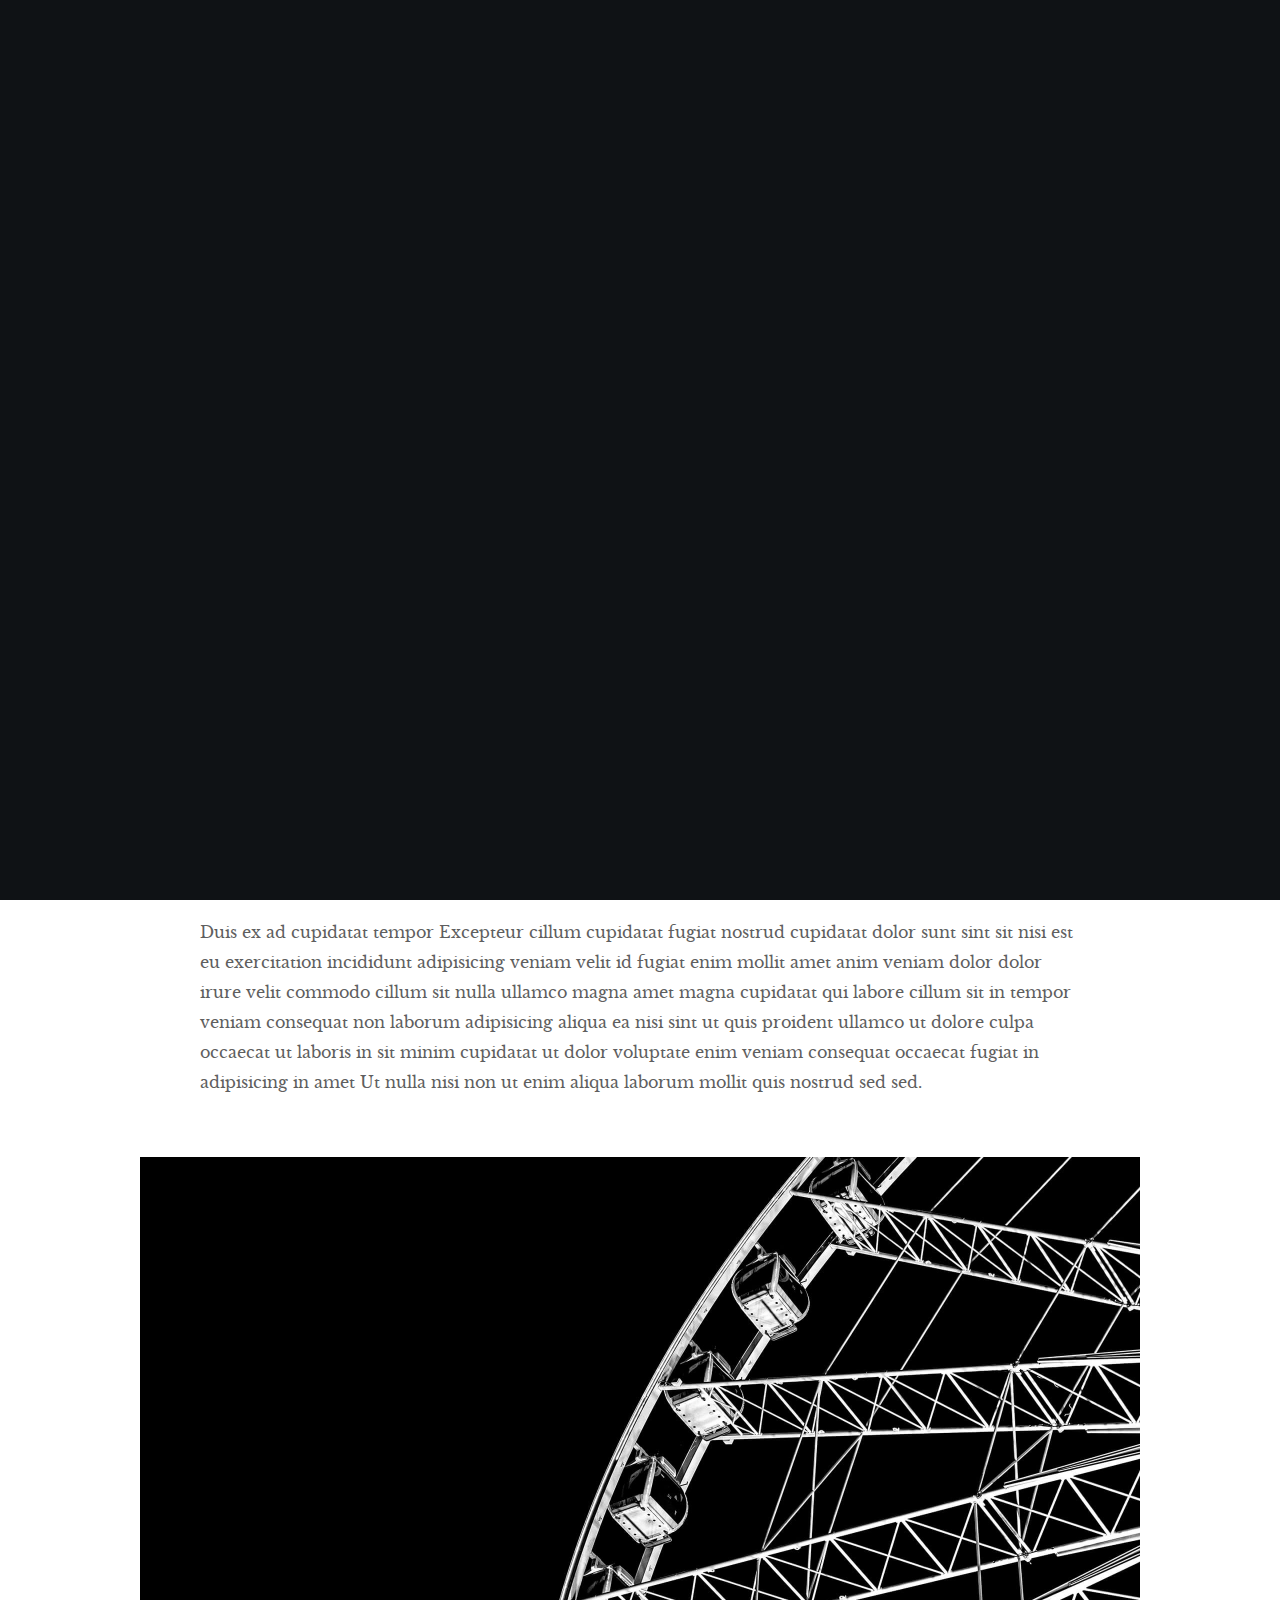
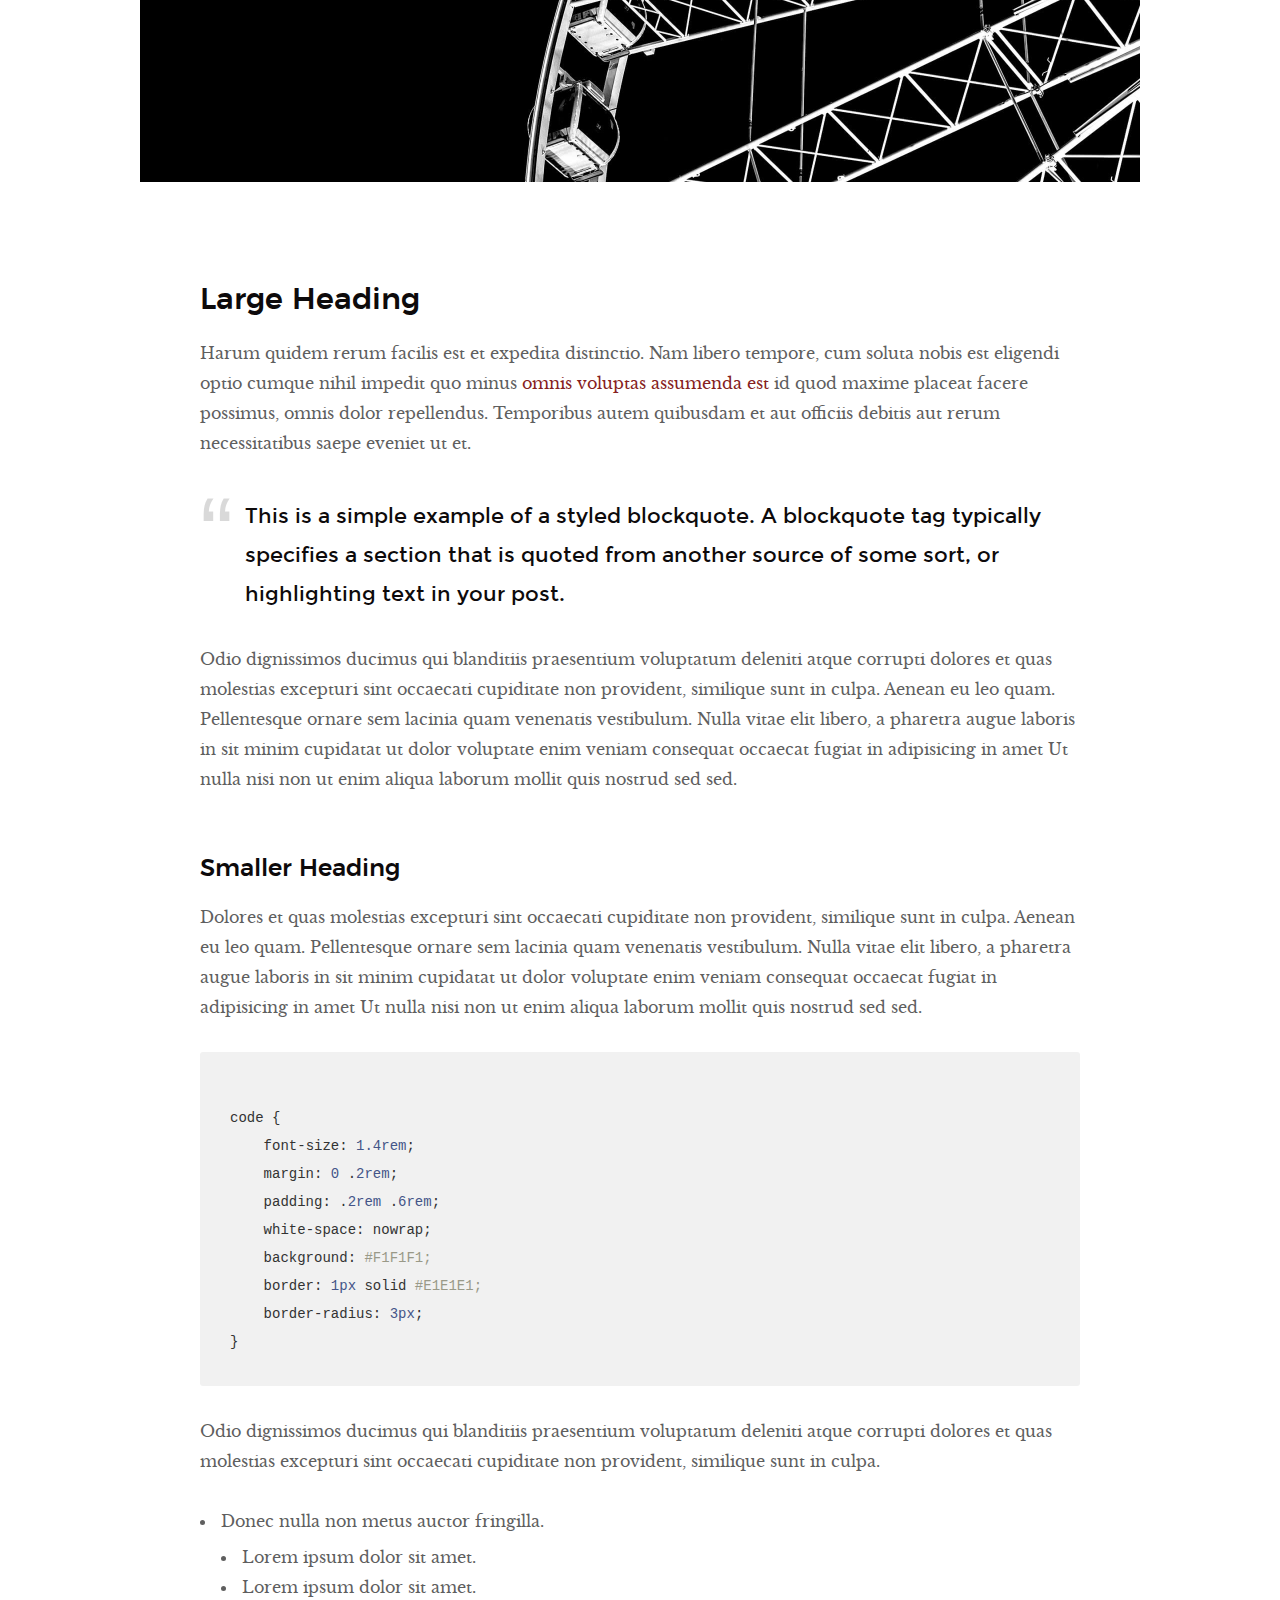
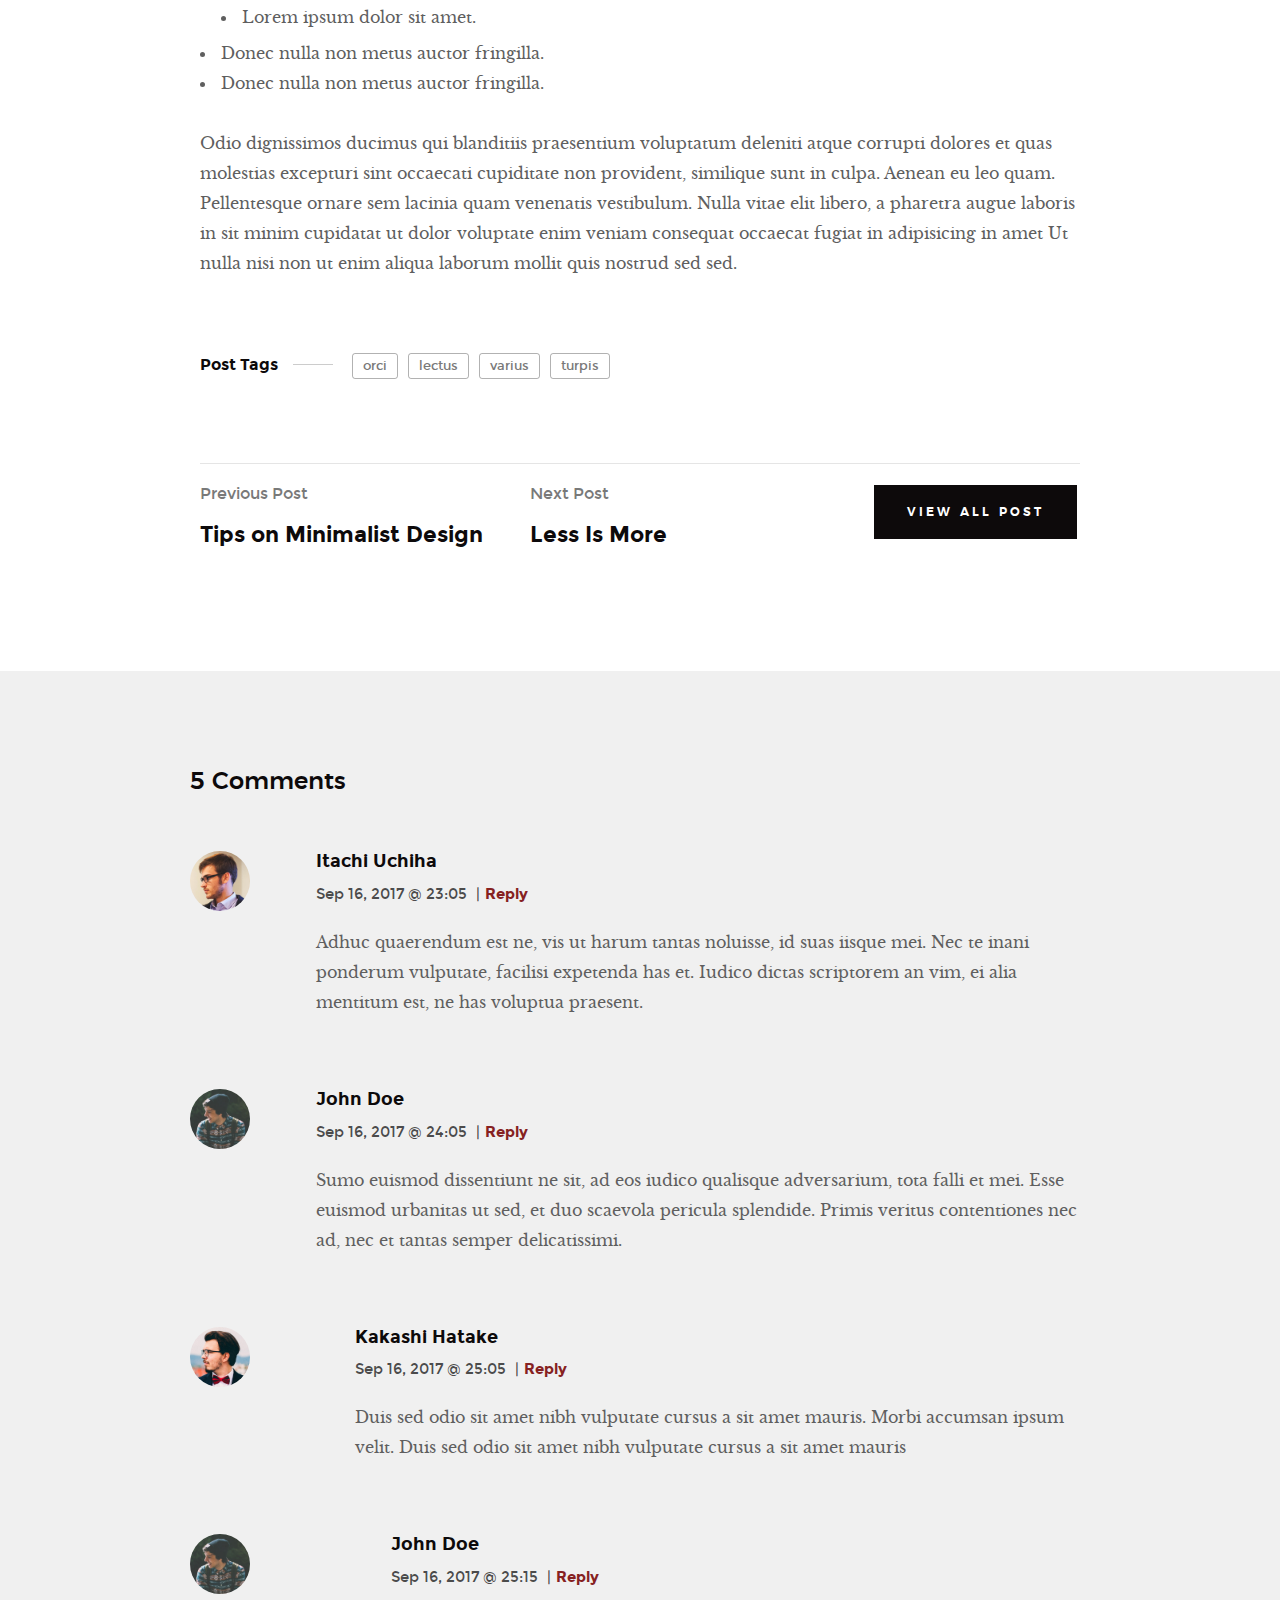
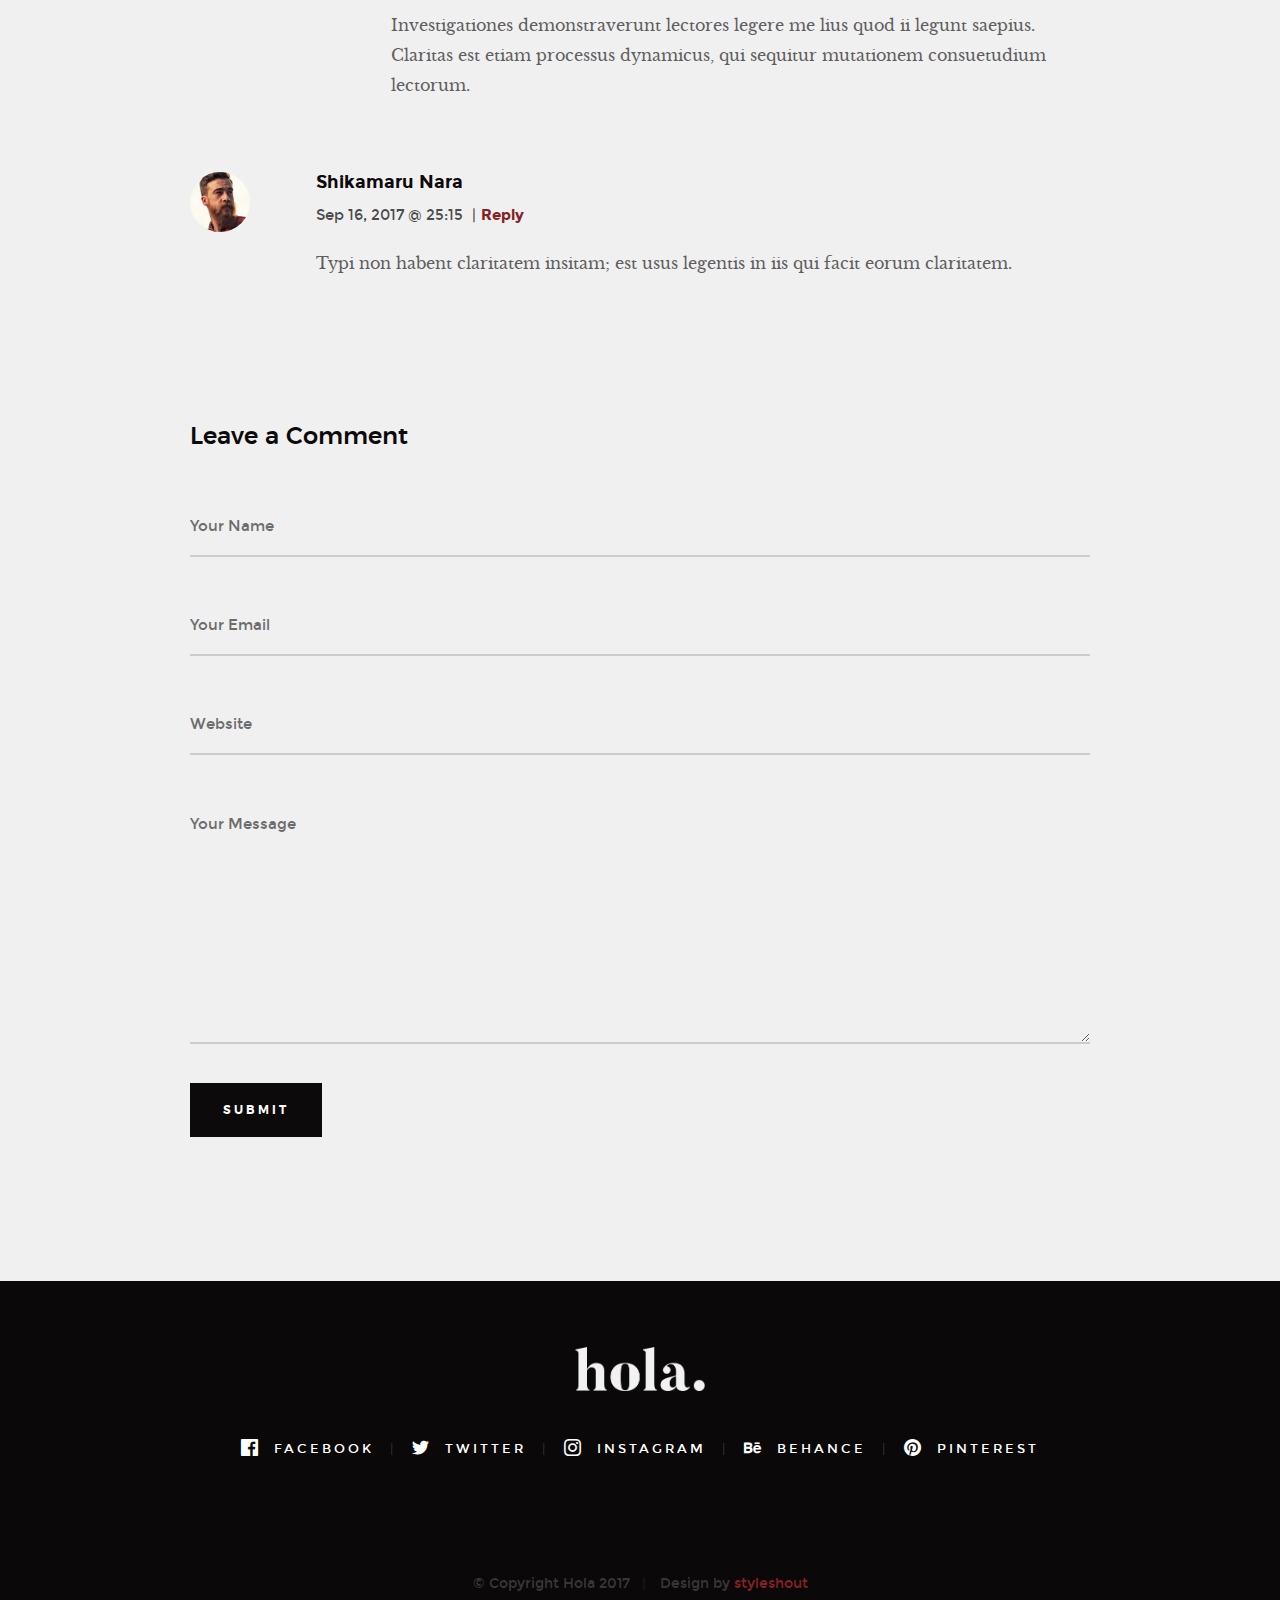
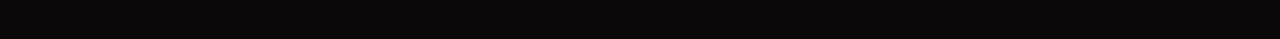
<file: blog-single.html>
<!DOCTYPE html>
<!--[if lt IE 9 ]><html class="no-js oldie" lang="en"> <![endif]-->
<!--[if IE 9 ]><html class="no-js oldie ie9" lang="en"> <![endif]-->
<!--[if (gte IE 9)|!(IE)]><!-->
<html class="no-js" lang="en">
<!--<![endif]-->

<!--BLOG page has to be created according to number of blogs i am going to display-->

<head>

    <!--- basic page needs
    ================================================== -->
    <meta charset="utf-8">
    <title>Blog Single - Hola</title>
    <meta name="description" content="">
    <meta name="author" content="">

    <!-- mobile specific metas
    ================================================== -->
    <meta name="viewport" content="width=device-width, initial-scale=1">

    <!-- CSS
    ================================================== -->
    <link rel="stylesheet" href="css/base.css">
    <link rel="stylesheet" href="css/vendor.css">
    <link rel="stylesheet" href="css/main.css">

    <!-- script
    ================================================== -->
    <script src="js/modernizr.js"></script>
    <script src="js/pace.min.js"></script>

    <!-- favicons
    ================================================== -->
    <link rel="shortcut icon" href="favicon.ico" type="image/x-icon">
    <link rel="icon" href="favicon.ico" type="image/x-icon">

</head>


<body id="top">

    <!-- header
    ================================================== -->
    <header class="s-header">
            
        <div class="header-logo">
            <a class="site-logo" href="index.html"><img src="images/logo.png" alt="Homepage"></a>
        </div>

        <nav class="header-nav-wrap">
            <ul class="header-nav">
                <li><a href="index.html#home" title="home">Home</a></li>
                <li><a href="index.html#about" title="about">About</a></li>
                <li><a href="index.html#works" title="works">Works</a></li>
                <li class="current"><a href="blog.html" title="blog">Blog</a></li>
                <li><a href="index.html#contact" title="contact">Contact</a></li>	
            </ul>
        </nav>

        <a class="header-menu-toggle" href="#0"><span>Menu</span></a>

    </header> <!-- end s-header -->


    <article class="blog-single">

        <!-- page header/blog hero
        ================================================== -->
        <div class="page-header page-header--single page-hero" style="background-image:url(images/blog/blog-bg-02.jpg)">
        
            <div class="row page-header__content narrow">
                <article class="col-full">
                    <div class="page-header__info">
                        <div class="page-header__cat">
                            <a href="#0">Branding</a><a href="#0">Design</a>
                        </div>
                    </div>
                    <h1 class="page-header__title">
                        <a href="#0" title="">
                            Using Patterns in your Branding.
                        </a>
                    </h1>
                    <ul class="page-header__meta">
                        <li class="date">September 16, 2017</li>
                        <li class="author">
                            By
                            <span>Jonathan Doe</span>
                        </li>
                    </ul>
                    
                </article>
            </div>
    
        </div> <!-- end page-header -->

        <div class="row blog-content">
            <div class="col-full blog-content__main">

                <p class="lead">Duis ex ad cupidatat tempor Excepteur cillum cupidatat fugiat nostrud cupidatat dolor sunt sint sit nisi est eu exercitation incididunt adipisicing veniam velit id fugiat enim mollit amet anim veniam dolor dolor irure velit commodo cillum sit nulla ullamco magna amet magna cupidatat qui labore cillum sit in tempor veniam consequat non laborum adipisicing aliqua ea nisi sint.</p>
                
                <p>Duis ex ad cupidatat tempor Excepteur cillum cupidatat fugiat nostrud cupidatat dolor sunt sint sit nisi est eu exercitation incididunt adipisicing veniam velit id fugiat enim mollit amet anim veniam dolor dolor irure velit commodo cillum sit nulla ullamco magna amet magna cupidatat qui labore cillum sit in tempor veniam consequat non laborum adipisicing aliqua ea nisi sint ut quis proident ullamco ut dolore culpa occaecat ut laboris in sit minim cupidatat ut dolor voluptate enim veniam consequat occaecat fugiat in adipisicing in amet Ut nulla nisi non ut enim aliqua laborum mollit quis nostrud sed sed.
                </p>

                <p>
                <img src="images/wheel-1000.jpg" 
                     srcset="images/wheel-2000.jpg 2000w, 
                        images/wheel-1000.jpg 1000w, 
                        images/wheel-500.jpg 500w" 
                     sizes="(max-width: 2000px) 100vw, 2000px" alt="">
                </p>

                <h2>Large Heading</h2>

                <p>Harum quidem rerum facilis est et expedita distinctio. Nam libero tempore, cum soluta nobis est eligendi optio cumque nihil impedit quo minus <a href="http://#">omnis voluptas assumenda est</a> id quod maxime placeat facere possimus, omnis dolor repellendus. Temporibus autem quibusdam et aut officiis debitis aut rerum necessitatibus saepe eveniet ut et.</p>

                <blockquote><p>This is a simple example of a styled blockquote. A blockquote tag typically specifies a section that is quoted from another source of some sort, or highlighting text in your post.</p></blockquote>

                <p>Odio dignissimos ducimus qui blanditiis praesentium voluptatum deleniti atque corrupti dolores et quas molestias excepturi sint occaecati cupiditate non provident, similique sunt in culpa. Aenean eu leo quam. Pellentesque ornare sem lacinia quam venenatis vestibulum. Nulla vitae elit libero, a pharetra augue laboris in sit minim cupidatat ut dolor voluptate enim veniam consequat occaecat fugiat in adipisicing in amet Ut nulla nisi non ut enim aliqua laborum mollit quis nostrud sed sed.</p>

                <h3>Smaller Heading</h3>

                <p>Dolores et quas molestias excepturi sint occaecati cupiditate non provident, similique sunt in culpa. Aenean eu leo quam. Pellentesque ornare sem lacinia quam venenatis vestibulum. Nulla vitae elit libero, a pharetra augue laboris in sit minim cupidatat ut dolor voluptate enim veniam consequat occaecat fugiat in adipisicing in amet Ut nulla nisi non ut enim aliqua laborum mollit quis nostrud sed sed.

<pre><code>
code {
    font-size: 1.4rem;
    margin: 0 .2rem;
    padding: .2rem .6rem;
    white-space: nowrap;
    background: #F1F1F1;
    border: 1px solid #E1E1E1;	
    border-radius: 3px;
}
</code></pre>

                <p>Odio dignissimos ducimus qui blanditiis praesentium voluptatum deleniti atque corrupti dolores et quas molestias excepturi sint occaecati cupiditate non provident, similique sunt in culpa.</p>

                <ul>
                    <li>Donec nulla non metus auctor fringilla.
                        <ul>
                            <li>Lorem ipsum dolor sit amet.</li>
                            <li>Lorem ipsum dolor sit amet.</li>
                            <li>Lorem ipsum dolor sit amet.</li>
                        </ul>
                    </li>
                    <li>Donec nulla non metus auctor fringilla.</li>
                    <li>Donec nulla non metus auctor fringilla.</li>
                </ul>

                <p>Odio dignissimos ducimus qui blanditiis praesentium voluptatum deleniti atque corrupti dolores et quas molestias excepturi sint occaecati cupiditate non provident, similique sunt in culpa. Aenean eu leo quam. Pellentesque ornare sem lacinia quam venenatis vestibulum. Nulla vitae elit libero, a pharetra augue laboris in sit minim cupidatat ut dolor voluptate enim veniam consequat occaecat fugiat in adipisicing in amet Ut nulla nisi non ut enim aliqua laborum mollit quis nostrud sed sed.</p>

                <p class="blog-content__tags">
                    <span>Post Tags</span>

                    <span class="blog-content__tag-list">
                        <a href="#0">orci</a>
                        <a href="#0">lectus</a>
                        <a href="#0">varius</a>
                        <a href="#0">turpis</a>
                    </span>

                </p>

                <div class="blog-content__pagenav">
                    <div class="blog-content__nav">
                        <div class="blog-content__prev">
                            <a href="#0" rel="prev">
                                <span>Previous Post</span>
                                Tips on Minimalist Design 
                            </a>
                        </div>
                        <div class="blog-content__next">
                            <a href="#0" rel="next">
                                <span>Next Post</span>
                                Less Is More 
                            </a>
                        </div>
                    </div>

                    <div class="blog-content__all">
                        <a href="blog.html" class="btn btn--primary">
                            View All Post
                        </a>
                    </div>
                </div>

            </div><!-- end blog-content__main -->
        </div> <!-- end blog-content -->

    </article>


    <!-- comments
    ================================================== -->
    <div class="comments-wrap">

        <div id="comments" class="row">
            <div class="col-full">

               <h3>5 Comments</h3>

               <!-- commentlist -->
               <ol class="commentlist">

                    <li class="depth-1 comment">

                        <div class="comment__avatar">
                            <img width="50" height="50" class="avatar" src="images/avatars/user-01.jpg" alt="">
                        </div>

                        <div class="comment__content">

                            <div class="comment__info">
                                <cite>Itachi Uchiha</cite>

                                <div class="comment__meta">
                                    <time class="comment__time">Sep 16, 2017 @ 23:05</time>
                                    <span class="sep">|</span><a class="reply" href="#">Reply</a>
                                </div>
                            </div>

                            <div class="comment__text">
                            <p>Adhuc quaerendum est ne, vis ut harum tantas noluisse, id suas iisque mei. Nec te inani ponderum vulputate,
                            facilisi expetenda has et. Iudico dictas scriptorem an vim, ei alia mentitum est, ne has voluptua praesent.</p>
                            </div>

                        </div>

                    </li>

                    <li class="thread-alt depth-1 comment">

                        <div class="comment__avatar">
                            <img width="50" height="50" class="avatar" src="images/avatars/user-04.jpg" alt="">
                        </div>

                        <div class="comment__content">

                            <div class="comment__info">
                            <cite>John Doe</cite>

                            <div class="comment__meta">
                                <time class="comment__time">Sep 16, 2017 @ 24:05</time>
                                <span class="sep">|</span><a class="reply" href="#">Reply</a>
                            </div>
                            </div>

                            <div class="comment__text">
                            <p>Sumo euismod dissentiunt ne sit, ad eos iudico qualisque adversarium, tota falli et mei. Esse euismod
                            urbanitas ut sed, et duo scaevola pericula splendide. Primis veritus contentiones nec ad, nec et
                            tantas semper delicatissimi.</p>
                            </div>

                        </div>

                        <ul class="children">

                            <li class="depth-2 comment">

                                <div class="comment__avatar">
                                    <img width="50" height="50" class="avatar" src="images/avatars/user-03.jpg" alt="">
                                </div>

                                <div class="comment__content">

                                    <div class="comment__info">
                                        <cite>Kakashi Hatake</cite>

                                        <div class="comment__meta">
                                            <time class="comment__time">Sep 16, 2017 @ 25:05</time>
                                            <span class="sep">|</span><a class="reply" href="#">Reply</a>
                                        </div>
                                    </div>

                                    <div class="comment__text">
                                        <p>Duis sed odio sit amet nibh vulputate
                                        cursus a sit amet mauris. Morbi accumsan ipsum velit. Duis sed odio sit amet nibh vulputate
                                        cursus a sit amet mauris</p>
                                    </div>

                                </div>

                                <ul class="children">

                                    <li class="depth-3 comment">

                                        <div class="comment__avatar">
                                            <img width="50" height="50" class="avatar" src="images/avatars/user-04.jpg" alt="">
                                        </div>

                                        <div class="comment__content">

                                            <div class="comment__info">
                                            <cite>John Doe</cite>

                                            <div class="comment__meta">
                                                <time class="comment__time">Sep 16, 2017 @ 25:15</time>
                                                <span class="sep">|</span><a class="reply" href="#">Reply</a>
                                            </div>
                                            </div>

                                            <div class="comment__text">
                                            <p>Investigationes demonstraverunt lectores legere me lius quod ii legunt saepius. Claritas est
                                            etiam processus dynamicus, qui sequitur mutationem consuetudium lectorum.</p>
                                            </div>

                                        </div>

                                    </li>

                                </ul>

                            </li>

                        </ul>

                    </li>

                    <li class="depth-1 comment">

                        <div class="comment__avatar">
                            <img width="50" height="50" class="avatar" src="images/avatars/user-02.jpg" alt="">
                        </div>

                        <div class="comment__content">

                            <div class="comment__info">
                            <cite>Shikamaru Nara</cite>

                            <div class="comment__meta">
                                <time class="comment-time">Sep 16, 2017 @ 25:15</time>
                                <span class="sep">|</span><a class="reply" href="#">Reply</a>
                            </div>
                            </div>

                            <div class="comment__text">
                            <p>Typi non habent claritatem insitam; est usus legentis in iis qui facit eorum claritatem.</p>
                            </div>

                        </div>

                    </li>

                </ol> <!-- Commentlist End -->	

               <!-- respond -->
               <div class="respond">

                    <h3>Leave a Comment</h3>

                    <form name="contactForm" id="contactForm" method="post" action="">
                        <fieldset>

                        <div class="form-field">
                                <input name="cName" type="text" id="cName" class="full-width" placeholder="Your Name" value="">
                        </div>

                        <div class="form-field">
                                <input name="cEmail" type="text" id="cEmail" class="full-width" placeholder="Your Email" value="">
                        </div>

                        <div class="form-field">
                                <input name="cWebsite" type="text" id="cWebsite" class="full-width" placeholder="Website" value="">
                        </div>

                        <div class="message form-field">
                            <textarea name="cMessage" id="cMessage" class="full-width" placeholder="Your Message"></textarea>
                        </div>

                        <button type="submit" class="submit btn--primary">Submit</button>

                        </fieldset>
                    </form> <!-- Form End -->

                </div> <!-- Respond End -->

            </div> <!-- end col-full -->
        </div> <!-- end row comments -->
    </div> <!-- end comments-wrap -->


    <!-- footer
    ================================================== -->
    <footer>
            <div class="row">
                <div class="col-full">
    
                    <div class="footer-logo">
                        <a class="footer-site-logo" href="#0"><img src="images/logo.png" alt="Homepage"></a>
                    </div>
    
                    <ul class="footer-social">
                        <li><a href="#0">
                            <i class="im im-facebook" aria-hidden="true"></i>
                            <span>Facebook</span>
                        </a></li>
                        <li><a href="#0">
                            <i class="im im-twitter" aria-hidden="true"></i>
                            <span>Twitter</span>
                        </a></li>
                        <li><a href="#0">
                            <i class="im im-instagram" aria-hidden="true"></i>
                            <span>Instagram</span>
                        </a></li>
                        <li><a href="#0">
                            <i class="im im-behance" aria-hidden="true"></i>
                            <span>Behance</span>
                        </a></li>
                        <li><a href="#0">
                            <i class="im im-pinterest" aria-hidden="true"></i>
                            <span>Pinterest</span>
                        </a></li>
                    </ul>
                        
                </div>
            </div>
    
            <div class="row footer-bottom">
    
                <div class="col-twelve">
                    <div class="copyright">
                        <span>© Copyright Hola 2017</span> 
                        <span>Design by <a href="https://www.styleshout.com/">styleshout</a></span>	
                    </div>
    
                    <div class="go-top">
                    <a class="smoothscroll" title="Back to Top" href="#top"><i class="im im-arrow-up" aria-hidden="true"></i></a>
                    </div>
                </div>
    
            </div> <!-- end footer-bottom -->
    
        </footer> <!-- end footer -->
    
    
        <div id="preloader"> 
            <div id="loader"></div>
        </div>
    
    
        <!-- Java Script
        ================================================== -->
        <script src="js/jquery-3.2.1.min.js"></script>
        <script src="js/plugins.js"></script>
        <script src="js/main.js"></script>

</body>

</html>
</file>
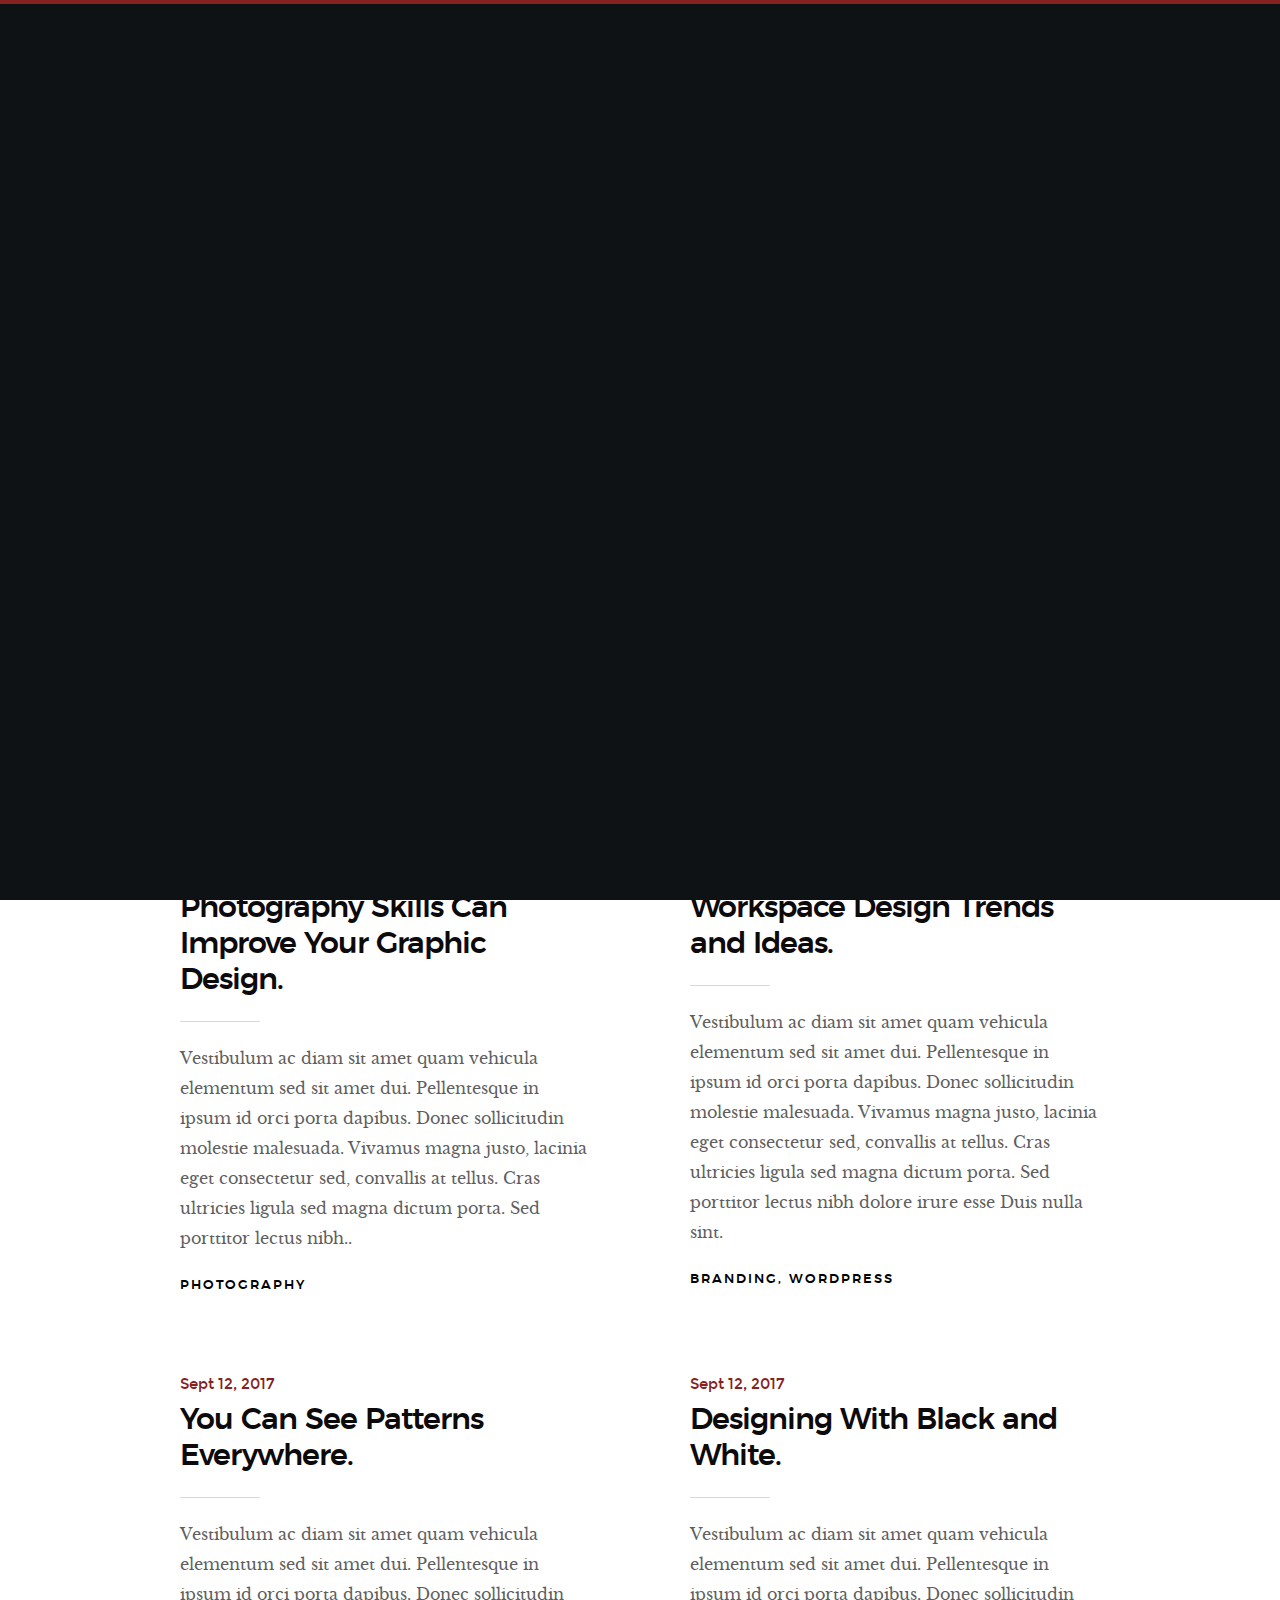
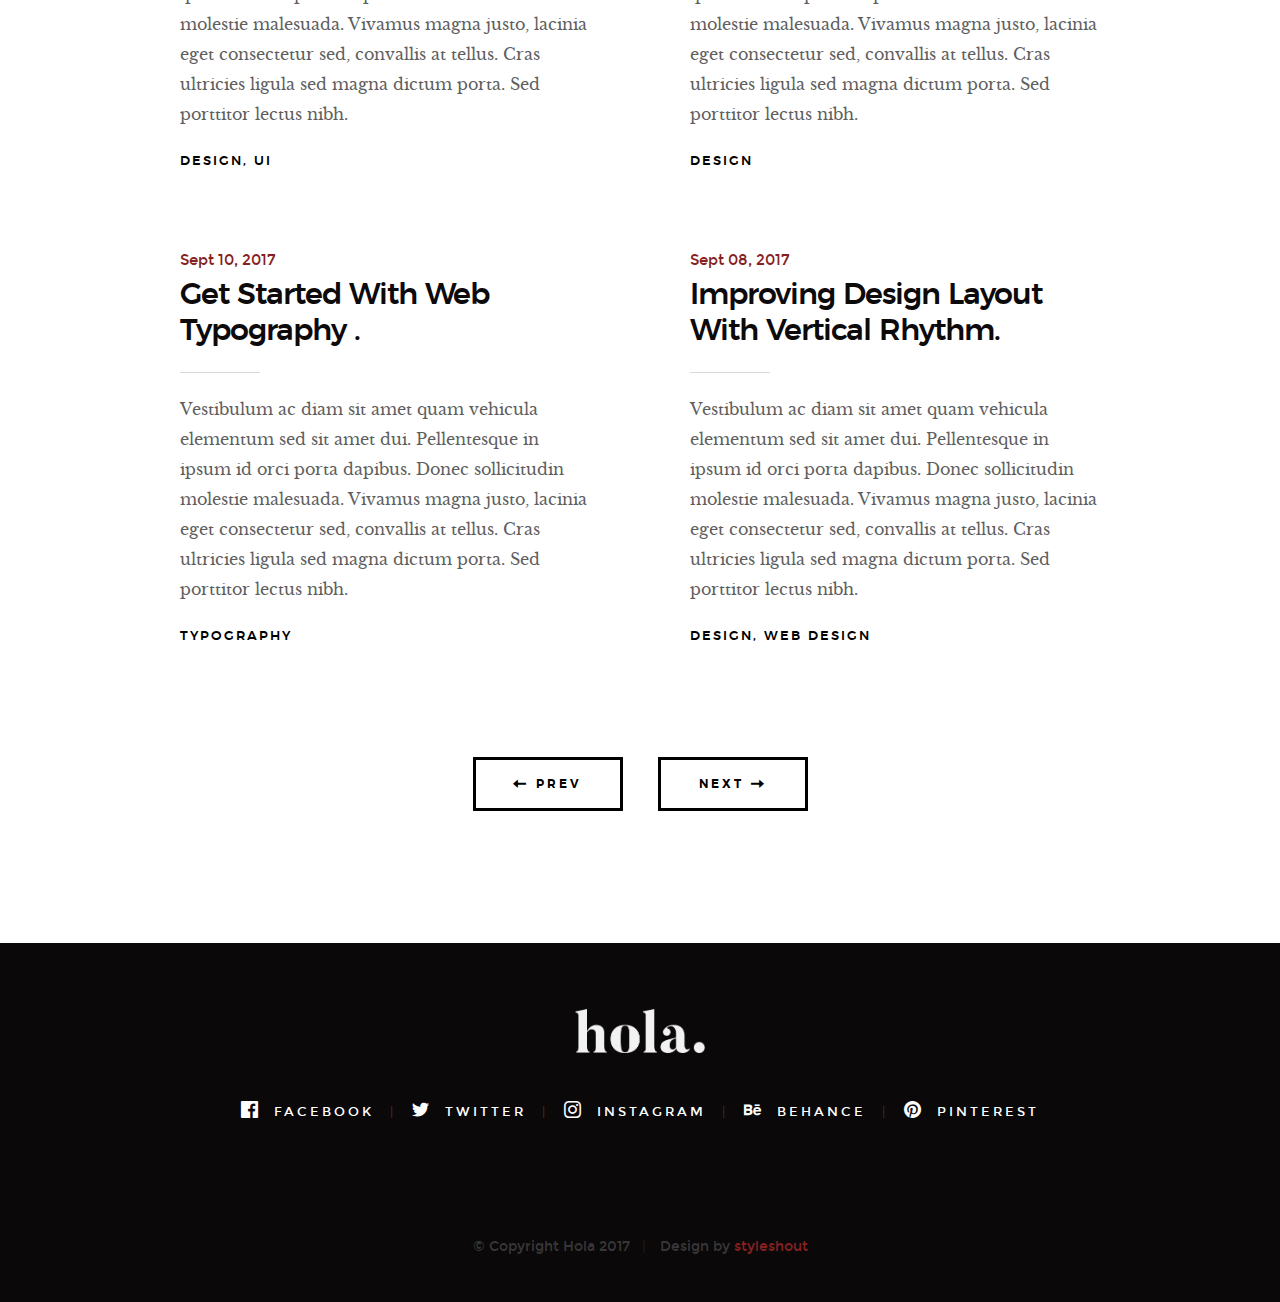
<file: blog.html>
<!DOCTYPE html>
<!--[if lt IE 9 ]><html class="no-js oldie" lang="en"> <![endif]-->
<!--[if IE 9 ]><html class="no-js oldie ie9" lang="en"> <![endif]-->
<!--[if (gte IE 9)|!(IE)]><!-->
<html class="no-js" lang="en">
<!--<![endif]-->

<head>

    <!--- basic page needs
    ================================================== -->
    <meta charset="utf-8">
    <title>Blog - Hola</title>
    <meta name="description" content="">
    <meta name="author" content="">

    <!-- mobile specific metas
    ================================================== -->
    <meta name="viewport" content="width=device-width, initial-scale=1">

    <!-- CSS
    ================================================== -->
    <link rel="stylesheet" href="css/base.css">
    <link rel="stylesheet" href="css/vendor.css">
    <link rel="stylesheet" href="css/main.css">

    <!-- script
    ================================================== -->
    <script src="js/modernizr.js"></script>
    <script src="js/pace.min.js"></script>

    <!-- favicons
    ================================================== -->
    <link rel="shortcut icon" href="favicon.ico" type="image/x-icon">
    <link rel="icon" href="favicon.ico" type="image/x-icon">

</head>


<body id="top">

    <!-- header
    ================================================== -->
    <header class="s-header">

        <div class="header-logo">
            <a class="site-logo" href="index.html"><img src="images/logo.png" alt="Homepage"></a>
        </div>

        <nav class="header-nav-wrap">
            <ul class="header-nav">
                <li><a href="index.html#home" title="home">Home</a></li>
                <li><a href="index.html#about" title="about">About</a></li>
                <li><a href="index.html#works" title="works">Works</a></li>
                <li class="current"><a href="blog.html" title="blog">Blog</a></li>
                <li><a href="index.html#contact" title="contact">Contact</a></li>	
            </ul>
        </nav>

        <a class="header-menu-toggle" href="#0"><span>Menu</span></a>

    </header> <!-- end s-header -->


    <!-- page header
    ================================================== -->
    <section class="page-header page-hero" style="background-image:url(images/blog/blog-bg-01.jpg)">

        <div class="row page-header__content">
            <article class="col-full">

                <div class="page-header__info">
                    <div class="page-header__cat">
                        <a href="#0">Branding</a><a href="#0">Design</a>
                    </div>
                    <div class="page-header__date">
                        Sept 16, 2017
                    </div>
                </div>
                
                <h1 class="page-header__title">
                    <a href="#0" title="">
                        The 10 Golden Rules of Clean Simple Design.
                    </a>
                </h1>
                <p>Pellentesque in ipsum id orci porta dapibus amet dui. Ad id deserunt ratione autem eius et minima ut et. Nihil sed quis velit aut enim aliquam. Quas non ad sint eveniet voluptatem est iure...</p>
                <p>
                    <a href="#0" class="btn btn--stroke page-header__btn">Read More</a>
                </p>
            </article>
        </div>

    </section> <!-- end page-header -->


    <!-- blog
    ================================================== -->
    <section class="blog-content-wrap">

        <div class="row blog-content">
            <div class="col-full">

                <div class="blog-list block-1-2 block-tab-full">

                    <article class="col-block">
                        
                        <div class="blog-date">
                            <a href="blog-single.html">Sept 15, 2017</a>
                        </div>  
                        
                        <h2 class="h01"><a href="blog-single.html">Photography Skills Can Improve Your Graphic Design.</a></h2>
                        <p>
                        Vestibulum ac diam sit amet quam vehicula elementum sed sit amet dui. Pellentesque in ipsum id orci porta dapibus. Donec sollicitudin molestie malesuada. Vivamus magna justo, lacinia eget consectetur sed, convallis at tellus. Cras ultricies ligula sed magna dictum porta. Sed porttitor lectus nibh..
                        </p>

                        <div class="blog-cat">
                            <a href="blog.html">Photography</a>
                        </div>

                    </article>

                    <article class="col-block">
                        
                        <div class="blog-date">
                            <a href="blog-single.html">Sept 14, 2017</a>
                        </div>

                        <h2 class="h01"><a href="blog-single.html">Workspace Design Trends and Ideas.</a></h2>
                        <p>
                        Vestibulum ac diam sit amet quam vehicula elementum sed sit amet dui. Pellentesque in ipsum id orci porta dapibus. Donec sollicitudin molestie malesuada. Vivamus magna justo, lacinia eget consectetur sed, convallis at tellus. Cras ultricies ligula sed magna dictum porta. Sed porttitor lectus nibh dolore irure esse Duis nulla sint.
                        </p>

                        <div class="blog-cat">
                            <a href="blog.html">Branding</a><a href="blog.html">Wordpress</a>
                        </div>
                    </article>

                    <article class="col-block">
                        
                        <div class="blog-date">
                            <a href="blog-single.html">Sept 12, 2017</a>
                        </div>    
                        <h2 class="h01"><a href="blog-single.html">You Can See Patterns Everywhere.</a></h2>
                        <p>
                        Vestibulum ac diam sit amet quam vehicula elementum sed sit amet dui. Pellentesque in ipsum id orci porta dapibus. Donec sollicitudin molestie malesuada. Vivamus magna justo, lacinia eget consectetur sed, convallis at tellus. Cras ultricies ligula sed magna dictum porta. Sed porttitor lectus nibh.
                        </p>

                        <div class="blog-cat">
                            <a href="blog.html">Design</a><a href="blog.html">UI</a>
                        </div>
                    </article>

                    <article class="col-block">
                        
                        <div class="blog-date">
                            <a href="blog-single.html">Sept 12, 2017</a>
                        </div>
                        <h2 class="h01"><a href="blog-single.html">Designing With Black and White.</a></h2>
                        <p>
                        Vestibulum ac diam sit amet quam vehicula elementum sed sit amet dui. Pellentesque in ipsum id orci porta dapibus. Donec sollicitudin molestie malesuada. Vivamus magna justo, lacinia eget consectetur sed, convallis at tellus. Cras ultricies ligula sed magna dictum porta. Sed porttitor lectus nibh.
                        </p>

                        <div class="blog-cat">
                            <a href="blog.html">Design</a>
                        </div>
                    </article>

                    <article class="col-block">
                        <div class="blog-date">
                            <a href="blog-single.html">Sept 10, 2017</a>
                        </div>
                        <h2 class="h01"><a href="blog-single.html">Get Started With Web Typography .</a></h2>
                        <p>
                        Vestibulum ac diam sit amet quam vehicula elementum sed sit amet dui. Pellentesque in ipsum id orci porta dapibus. Donec sollicitudin molestie malesuada. Vivamus magna justo, lacinia eget consectetur sed, convallis at tellus. Cras ultricies ligula sed magna dictum porta. Sed porttitor lectus nibh.
                        </p>

                        <div class="blog-cat">
                            <a href="blog.html">Typography</a>
                        </div>
                    </article>

                    <article class="col-block">
                        
                        <div class="blog-date">
                            <a href="blog-single.html">Sept 08, 2017</a>
                        </div>
                        <h2 class="h01"><a href="blog-single.html">Improving Design Layout With Vertical Rhythm.</a></h2>
                        <p>
                        Vestibulum ac diam sit amet quam vehicula elementum sed sit amet dui. Pellentesque in ipsum id orci porta dapibus. Donec sollicitudin molestie malesuada. Vivamus magna justo, lacinia eget consectetur sed, convallis at tellus. Cras ultricies ligula sed magna dictum porta. Sed porttitor lectus nibh.
                        </p>

                        <div class="blog-cat">
                            <a href="blog.html">Design</a><a href="#0">Web Design</a>
                        </div>
                    </article>

                </div> <!-- end blog-list -->

            </div> <!-- end col-full -->
        </div> <!-- end blog-content -->

        <div class="row blog-entries-nav">
            <div class="col-full">
                <a href="#0" class="btn btn--stroke">
                    <i class="im im-arrow-left"></i>
                    Prev
                </a>
                <a href="#0" class="btn btn--stroke">
                    Next
                    <i class="im im-arrow-right"></i>
                </a>
            </div>
        </div>

    </section> <!-- end blog-content-wrap -->


    <!-- footer
    ================================================== -->
    <footer>
        <div class="row">
            <div class="col-full">

                <div class="footer-logo">
                    <a class="footer-site-logo" href="#0"><img src="images/logo.png" alt="Homepage"></a>
                </div>

                <ul class="footer-social">
                    <li><a href="#0">
                        <i class="im im-facebook" aria-hidden="true"></i>
                        <span>Facebook</span>
                    </a></li>
                    <li><a href="#0">
                        <i class="im im-twitter" aria-hidden="true"></i>
                        <span>Twitter</span>
                    </a></li>
                    <li><a href="#0">
                        <i class="im im-instagram" aria-hidden="true"></i>
                        <span>Instagram</span>
                    </a></li>
                    <li><a href="#0">
                        <i class="im im-behance" aria-hidden="true"></i>
                        <span>Behance</span>
                    </a></li>
                    <li><a href="#0">
                        <i class="im im-pinterest" aria-hidden="true"></i>
                        <span>Pinterest</span>
                    </a></li>
                </ul>
                    
            </div>
        </div>

        <div class="row footer-bottom">

            <div class="col-twelve">
                <div class="copyright">
                    <span>© Copyright Hola 2017</span> 
                    <span>Design by <a href="https://www.styleshout.com/">styleshout</a></span>	
                </div>

                <div class="go-top">
                <a class="smoothscroll" title="Back to Top" href="#top"><i class="im im-arrow-up" aria-hidden="true"></i></a>
                </div>
            </div>

        </div> <!-- end footer-bottom -->

    </footer> <!-- end footer -->


    <div id="preloader"> 
        <div id="loader"></div>
    </div>


    <!-- Java Script
    ================================================== -->
    <script src="js/jquery-3.2.1.min.js"></script>
    <script src="js/plugins.js"></script>
    <script src="js/main.js"></script>

</body>

</html>
</file>
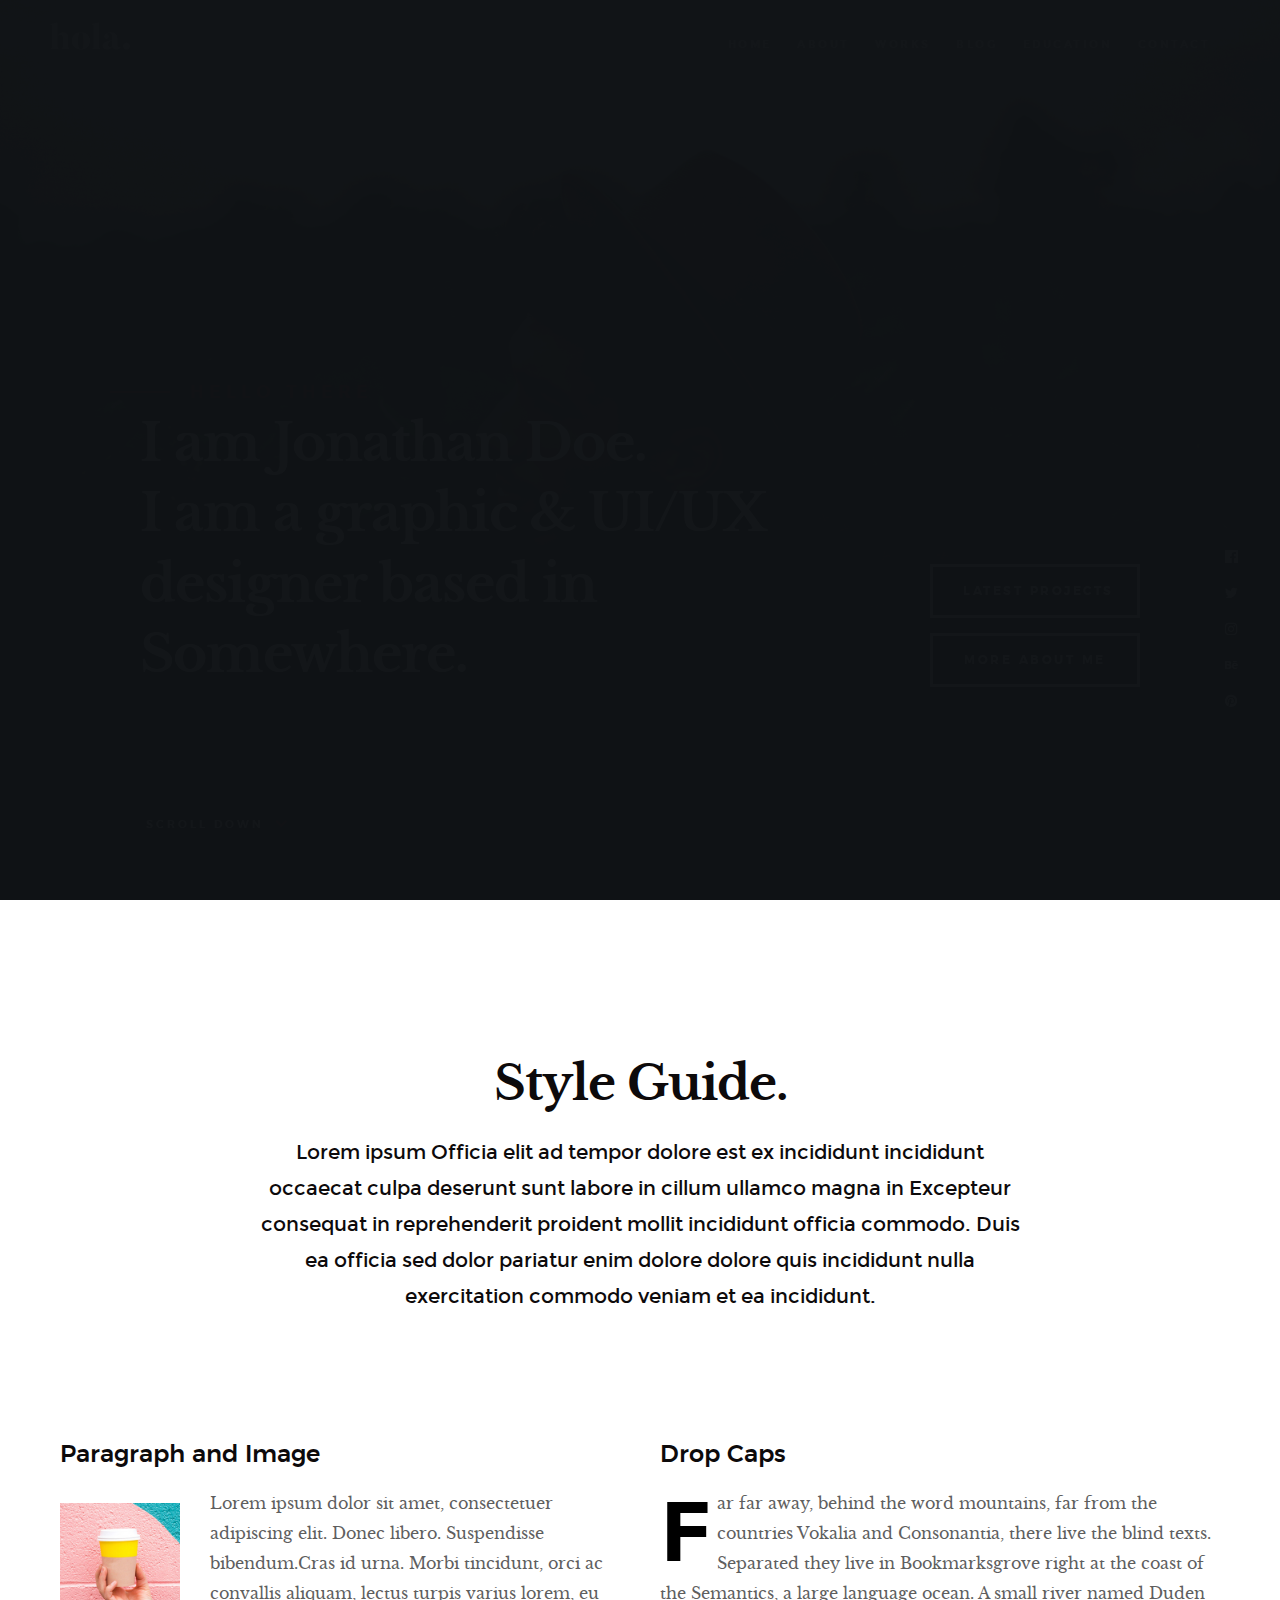
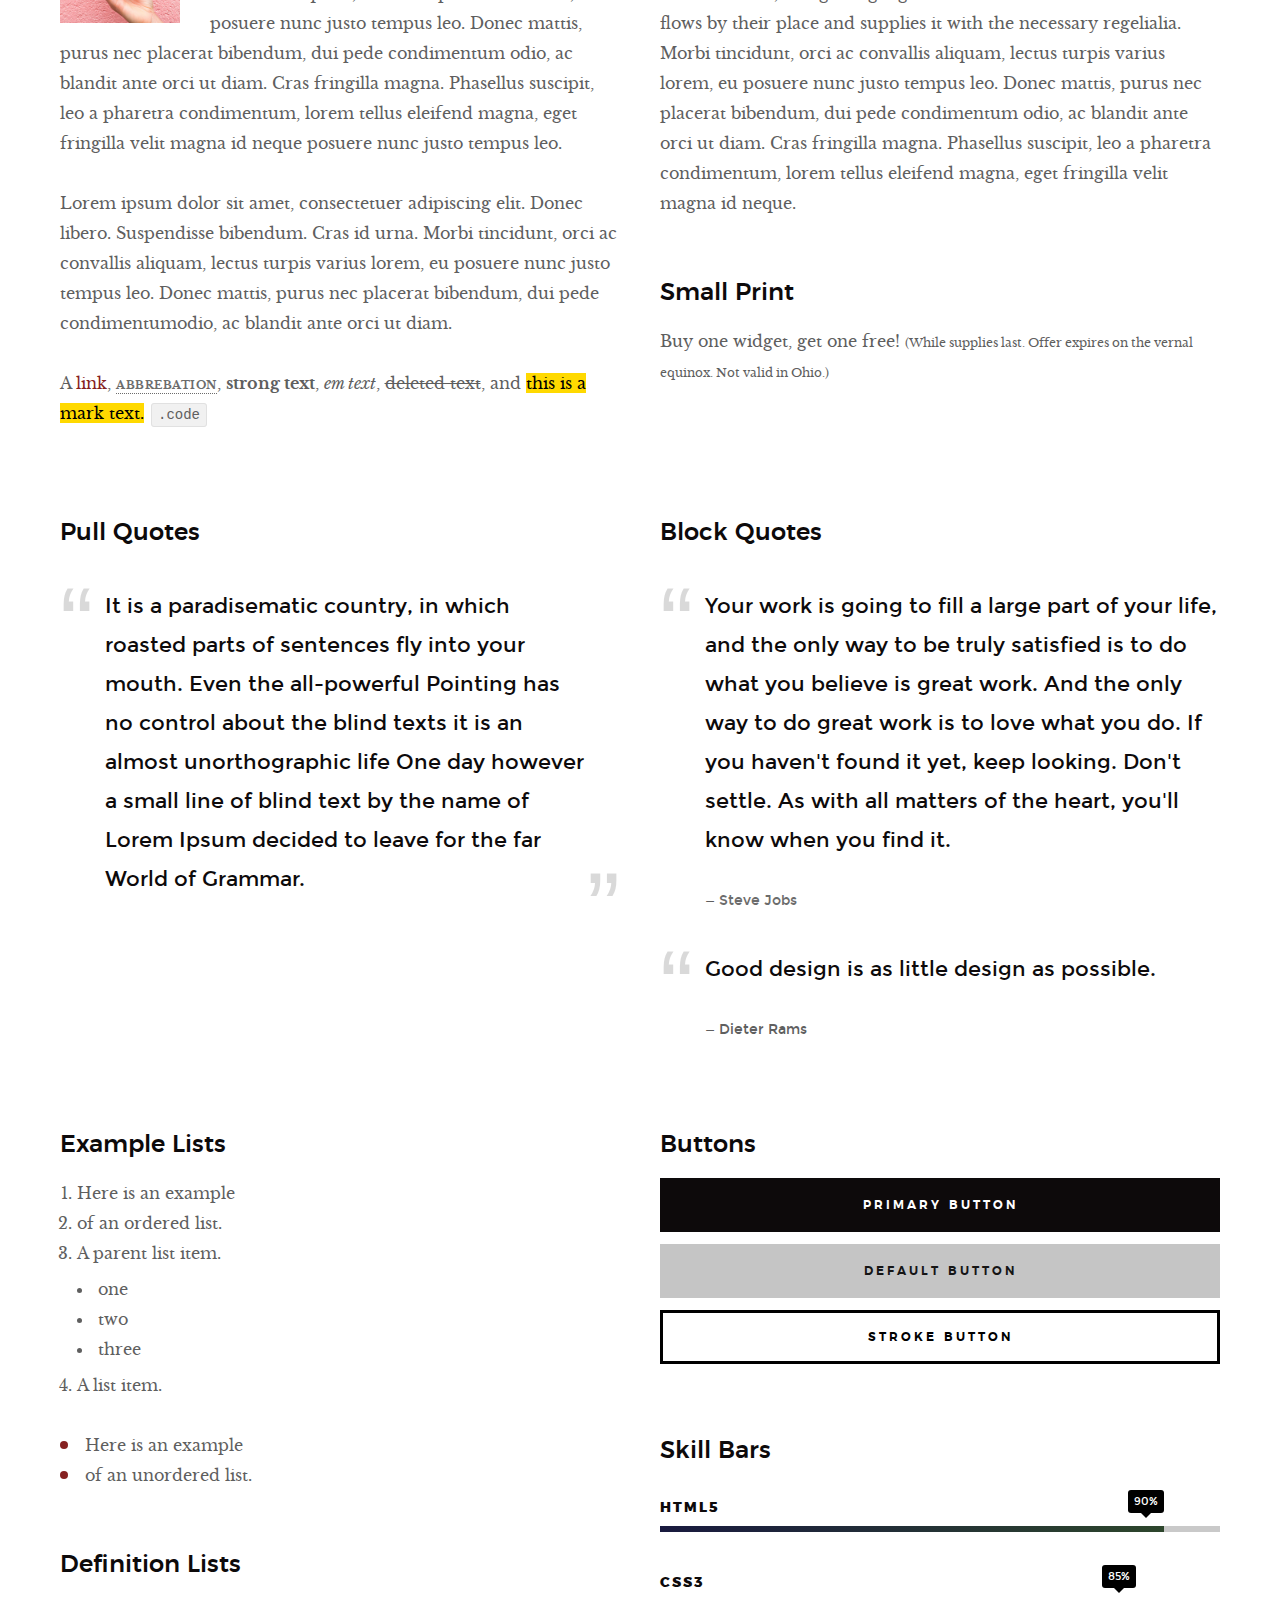
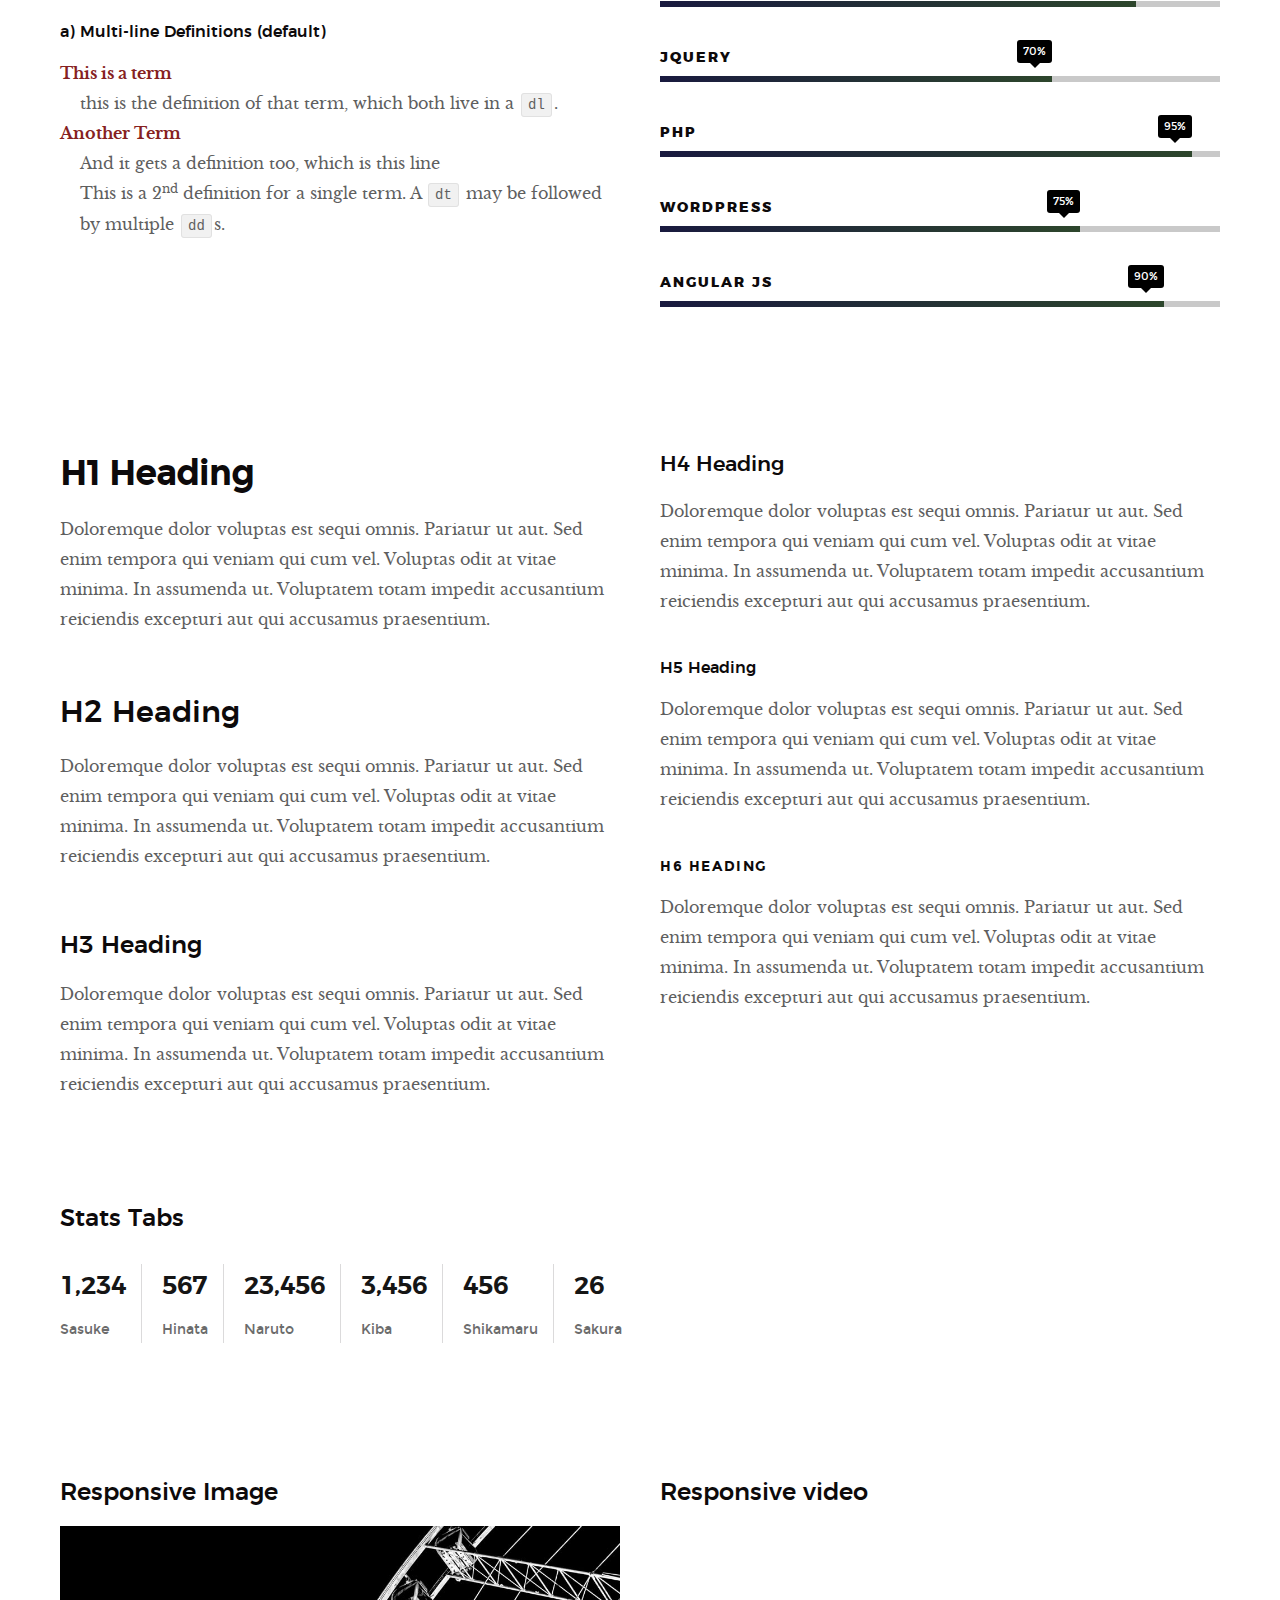
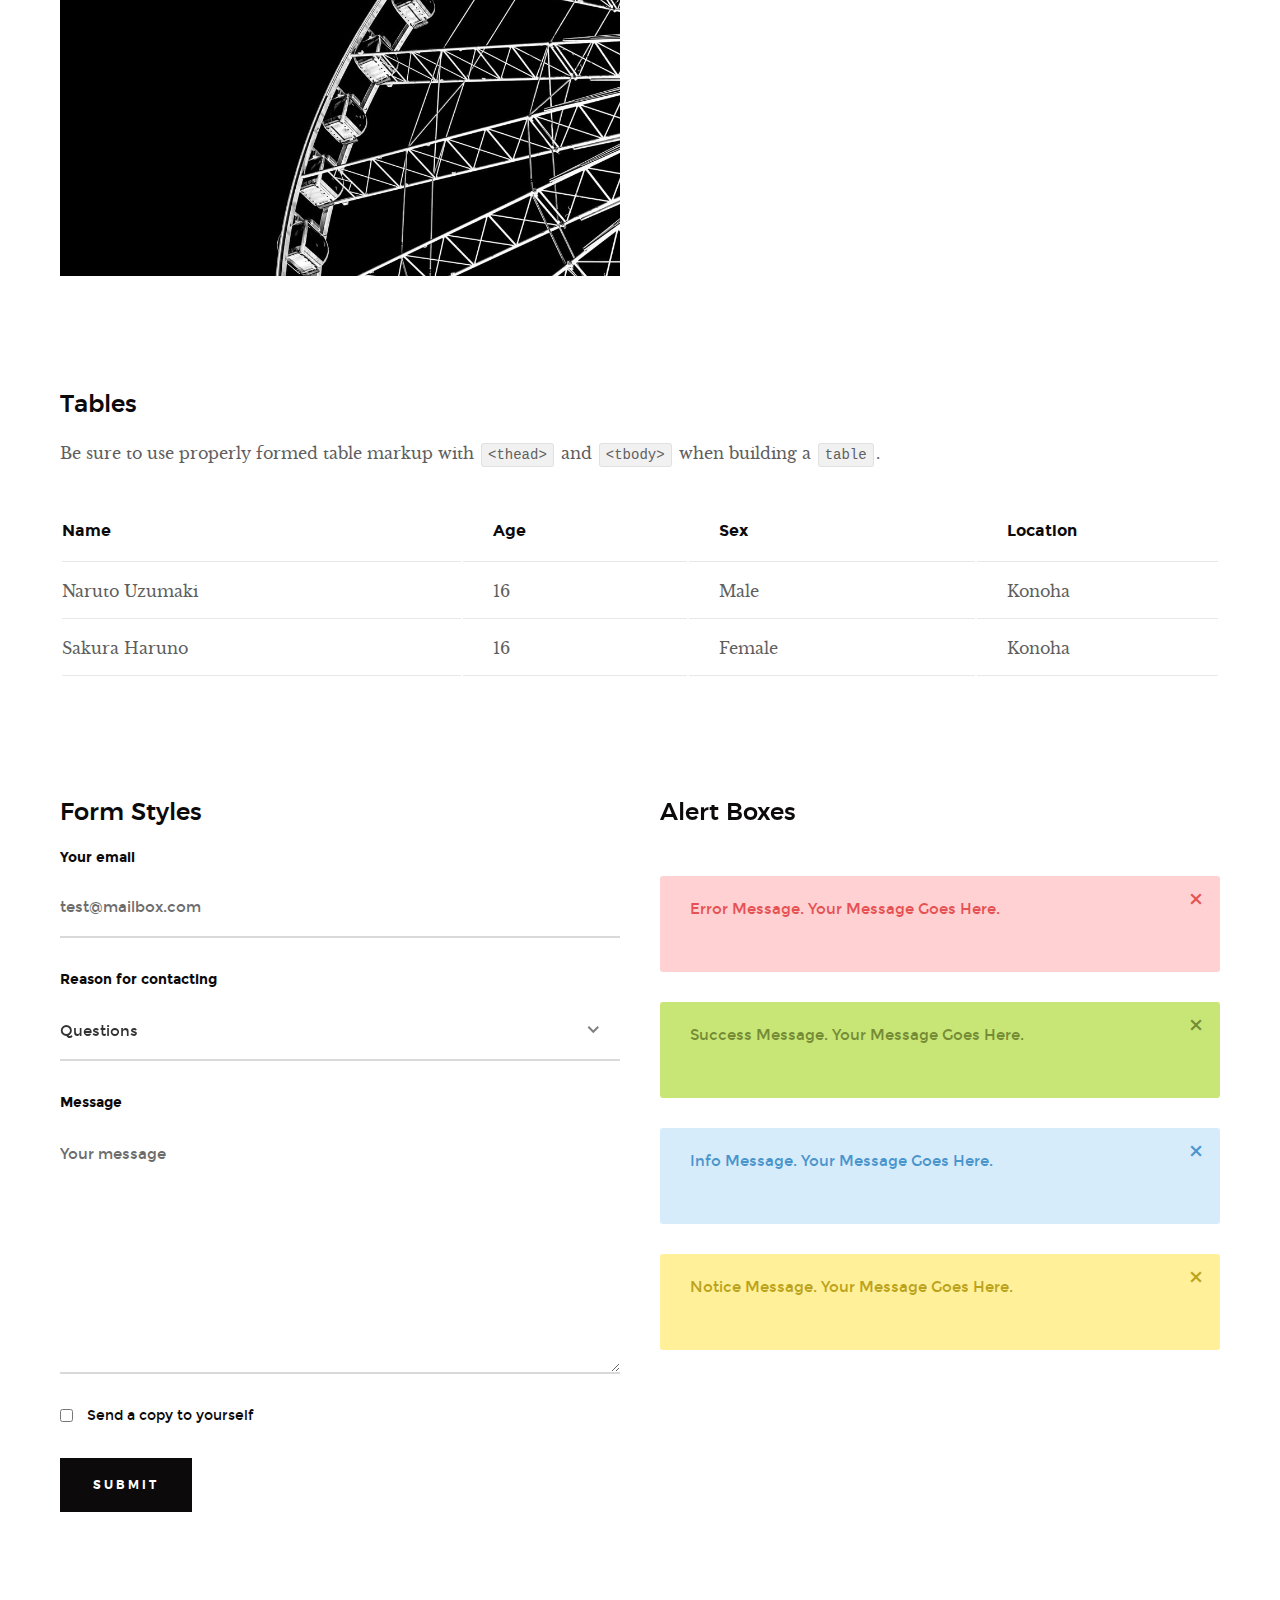
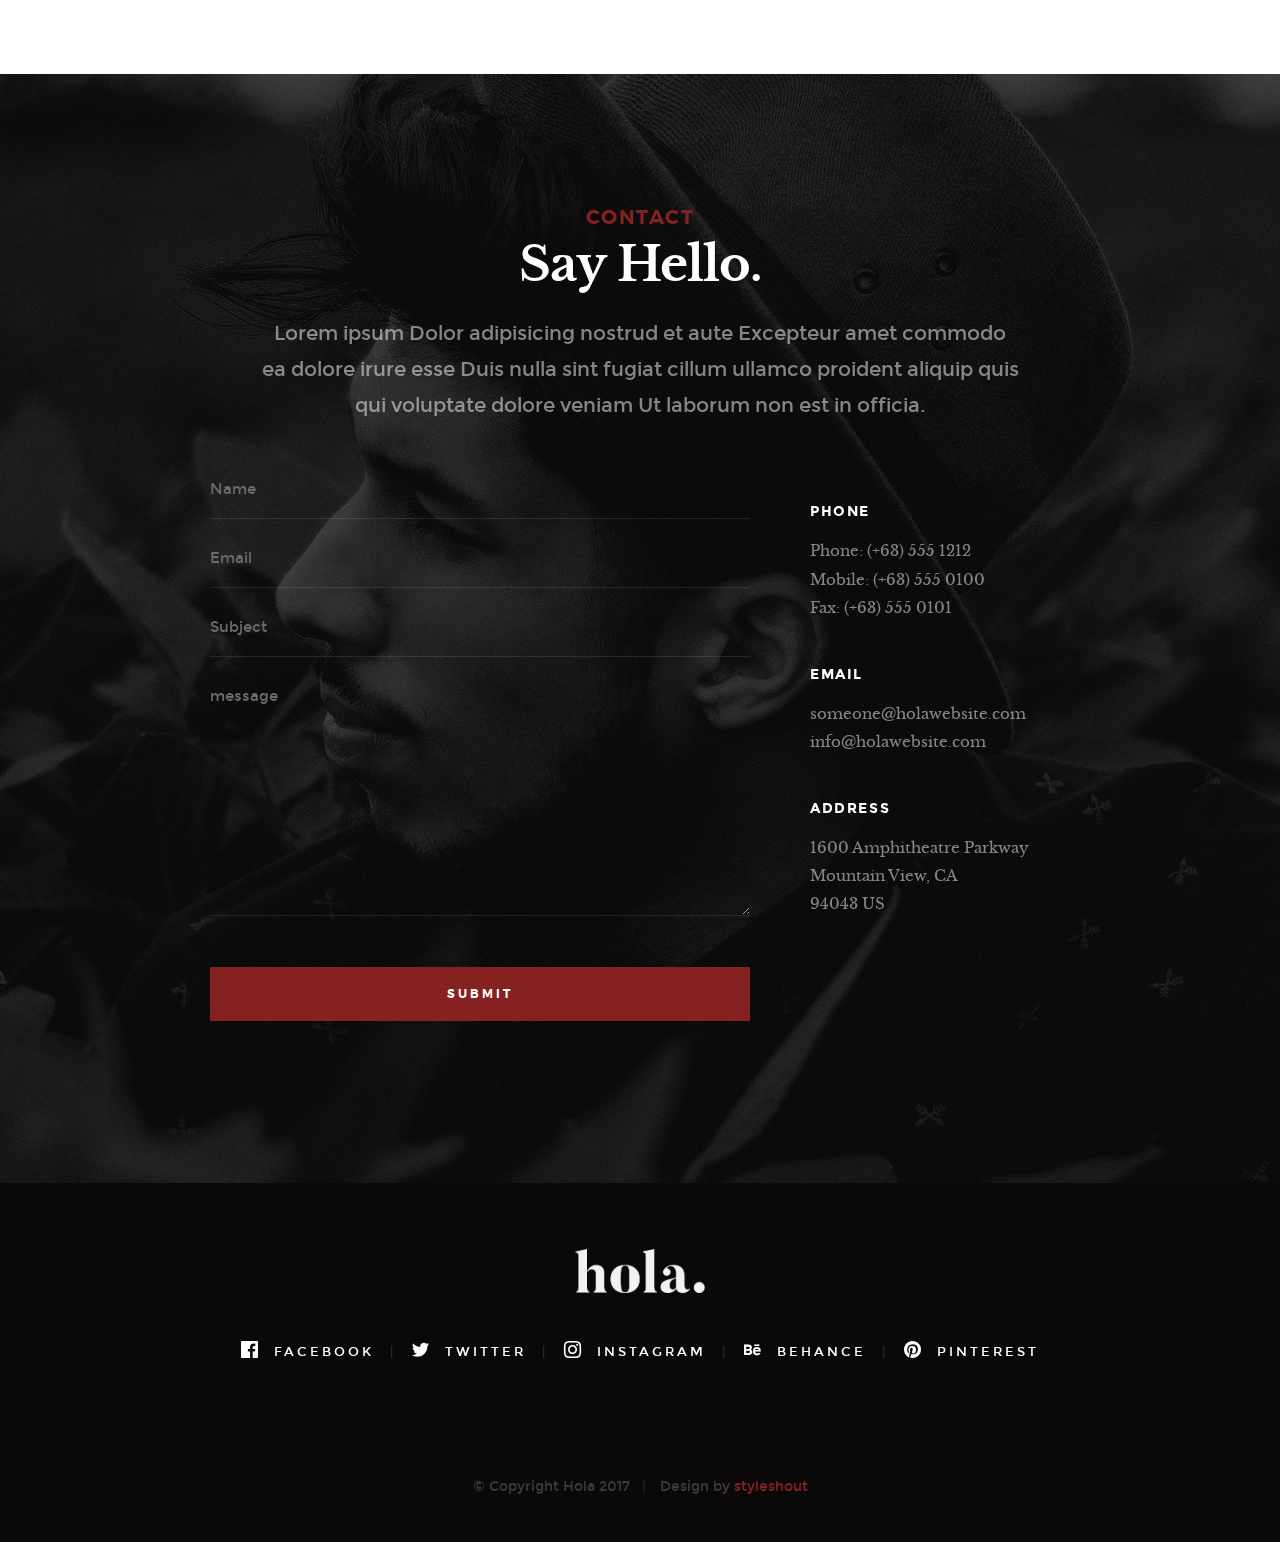
<file: styles.html>
<!DOCTYPE html>
<!--[if lt IE 9 ]><html class="no-js oldie" lang="en"> <![endif]-->
<!--[if IE 9 ]><html class="no-js oldie ie9" lang="en"> <![endif]-->
<!--[if (gte IE 9)|!(IE)]><!-->
<html class="no-js" lang="en">
<!--<![endif]-->

<head>

    <!--- basic page needs
   ================================================== -->
    <meta charset="utf-8">
    <title>Style Guide - Hola</title>
    <meta name="description" content="">
    <meta name="author" content="">

    <!-- mobile specific metas
   ================================================== -->
    <meta name="viewport" content="width=device-width, initial-scale=1">

    <!-- CSS
   ================================================== -->
    <link rel="stylesheet" href="css/base.css">
    <link rel="stylesheet" href="css/vendor.css">
    <link rel="stylesheet" href="css/main.css">

    <style type="text/css" media="screen">
        .s-styles { 
             background: white;
              padding-top: 15rem;
              padding-bottom: 12rem;
        }
     </style> 

    <!-- script
   ================================================== -->
    <script src="js/modernizr.js"></script>
    <script src="js/pace.min.js"></script>

    <!-- favicons
	================================================== -->
    <link rel="shortcut icon" href="favicon.ico" type="image/x-icon">
    <link rel="icon" href="favicon.ico" type="image/x-icon">

</head>

<body id="top">

    <!-- header
    ================================================== -->
    <header class="s-header">

        <div class="header-logo">
            <a class="site-logo" href="index.html"><img src="images/logo.png" alt="Homepage"></a>
        </div>

        <nav class="header-nav-wrap">
            <ul class="header-nav">
                <li><a href="index.html#home" title="home">Home</a></li>
                <li><a href="index.html#about" title="about">About</a></li>
                <li><a href="index.html#works" title="works">Works</a></li>
                <li class="current"><a href="blog.html" title="blog">Blog</a></li>
                <li><a href="index.html#education" title="education">Education</a></li>
                <li><a href="index.html#contact" title="contact">Contact</a></li>	
            </ul>
        </nav>

        <a class="header-menu-toggle" href="#0"><span>Menu</span></a>

   </header> <!-- end s-header -->


   <!-- home
   ================================================== -->
   <section id="home" class="s-home page-hero target-section" data-parallax="scroll" data-image-src="images/hero-bg.jpg" data-natural-width=3000 data-natural-height=2000 data-position-y=center>
    
        <div class="overlay"></div>
        <div class="shadow-overlay"></div>

        <div class="home-content">

            <div class="row home-content__main">

                <h3>Hello There</h3>

                <h1>
                    I am Jonathan Doe. <br>
                    I am a graphic & UI/UX <br>
                    designer based in Somewhere.
                </h1>

                <div class="home-content__buttons">
                    <a href="index.html#works" class="btn btn--stroke">
                        Latest Projects
                    </a>
                    <a href="index.html#about" class="btn btn--stroke">
                        More About Me
                    </a>
                </div>

                <div class="home-content__scroll">
                    <a href="#styles" class="smoothscroll scroll-link">
                        <span>Scroll Down</span>
                    </a>
                </div>

            </div>

        </div> <!-- end home-content -->

        <ul class="home-social">
            <li>
                <a href="#"><i class="im im-facebook" aria-hidden="true"></i><span>Facebook</span></a>
            </li>
            <li>
                <a href="#"><i class="im im-twitter" aria-hidden="true"></i><span>Twiiter</span></a>
            </li>
            <li>
                <a href="#"><i class="im im-instagram" aria-hidden="true"></i><span>Instagram</span></a>
            </li>
            <li>
                <a href="#"><i class="im im-behance" aria-hidden="true"></i><span>Behance</span></a>
            </li>
            <li>
                <a href="#"><i class="im im-pinterest" aria-hidden="true"></i><span>Pinterest</span></a>
            </li>
        </ul> 
        <!-- end home-social -->

    </section> <!-- end s-home -->


    <!-- styles
    ================================================== -->
    <section id="styles" class="s-styles">
    
        <div class="row narrow section-intro add-bottom text-center">

            <div class="col-twelve tab-full">

                <h1>Style Guide.</h1>

                <p class="lead">Lorem ipsum Officia elit ad tempor dolore est ex incididunt incididunt occaecat culpa deserunt sunt labore in cillum ullamco magna in Excepteur consequat in reprehenderit proident mollit incididunt officia commodo.
                Duis ea officia sed dolor pariatur enim dolore dolore quis incididunt nulla exercitation commodo veniam et ea incididunt.</p>

            </div>

        </div>

        <div class="row">

            <div class="col-six tab-full">

                <h3>Paragraph and Image</h3>

                <p><a href="#"><img width="120" height="120" class="pull-left" alt="sample-image" src="images/sample-image.jpg"></a>
                Lorem ipsum dolor sit amet, consectetuer adipiscing elit. Donec libero. Suspendisse bibendum.Cras id urna. Morbi tincidunt, orci ac convallis aliquam, lectus turpis varius lorem, eu posuere nunc justo tempus leo. Donec mattis, purus nec placerat bibendum, dui pede condimentum odio, ac blandit ante orci ut diam. Cras fringilla magna. Phasellus suscipit, leo a pharetra condimentum, lorem tellus eleifend magna, eget fringilla velit magna id neque posuere nunc justo tempus leo. </p>

                <p>
                Lorem ipsum dolor sit amet, consectetuer adipiscing elit. Donec libero. Suspendisse bibendum. Cras id urna. Morbi tincidunt, orci ac convallis aliquam, lectus turpis varius lorem, eu posuere nunc justo tempus leo. Donec mattis, purus nec placerat bibendum, dui pede condimentumodio, ac blandit ante orci ut diam.	
                </p>

                <p>A <a href="#">link</a>,
                <abbr title="this really isn't a very good description">abbrebation</abbr>,
                <strong>strong text</strong>,
                <em>em text</em>,
                <del>deleted text</del>, and
                <mark>this is a mark text.</mark>
                <code>.code</code>
                </p>

            </div>

            <div class="col-six tab-full">

                <h3>Drop Caps</h3>

                <p class="drop-cap">Far far away, behind the word mountains, far from the countries Vokalia and Consonantia,
                there live the blind texts. Separated they live in Bookmarksgrove right at the coast of the
                Semantics, a large language ocean. A small river named Duden flows by their place and supplies it with the necessary regelialia. Morbi tincidunt, orci ac convallis aliquam, lectus turpis varius lorem, eu	posuere nunc justo tempus leo. Donec mattis, purus nec placerat bibendum, dui pede condimentum odio, ac blandit ante orci ut diam. Cras fringilla magna. Phasellus suscipit, leo a pharetra condimentum, lorem tellus eleifend magna, eget fringilla velit magna id neque.
                </p>

                <h3>Small Print</h3>

                <p>Buy one widget, get one free!
                <small>(While supplies last. Offer expires on the vernal equinox. Not valid in Ohio.)</small>
                </p>

            </div>

        </div> <!-- end row -->

        <div class="row">

            <div class="col-six tab-full">

                <h3>Pull Quotes</h3>

                <aside class="pull-quote">
                    <blockquote>
                    <p>It is a paradisematic country, in which roasted parts of
                    sentences fly into your mouth. Even the all-powerful Pointing has no control about the blind
                    texts it is an almost unorthographic life One day however a small line of blind text by the name
                    of Lorem Ipsum decided to leave for the far World of Grammar.</p>
                    </blockquote>
                </aside>

            </div>

            <div class="col-six tab-full">

                <h3>Block Quotes</h3>

                <blockquote cite="http://where-i-got-my-info-from.com">
                <p>Your work is going to fill a large part of your life, and the only way to be truly satisfied is
                to do what you believe is great work. And the only way to do great work is to love what you do.
                If you haven't found it yet, keep looking. Don't settle. As with all matters of the heart, you'll know when you find it.
                </p>
                <cite>
                   <a href="#">Steve Jobs</a>
                </cite>
                </blockquote>

                <blockquote>
                <p>Good design is as little design as possible.</p>
                <cite>Dieter Rams</cite>
                </blockquote>

            </div>

        </div> <!-- end row -->


        <div class="row half-bottom">

            <div class="col-six tab-full">

                <h3>Example Lists</h3>

                <ol>
                    <li>Here is an example</li>
                    <li>of an ordered list.</li>
                    <li>A parent list item.
                            <ul>
                                <li>one</li>
                                <li>two</li>
                                <li>three</li>
                        </ul>
                        </li>
                        <li>A list item.</li>
                    </ol>

                <ul class="disc">
                    <li>Here is an example</li>
                    <li>of an unordered list.</li>
                </ul>

                <h3>Definition Lists</h3>

                <h5>a) Multi-line Definitions (default) </h5>

                <dl>
                    <dt><strong>This is a term</strong></dt>
                        <dd>this is the definition of that term, which both live in a <code>dl</code>.</dd>
                    <dt><strong>Another Term</strong></dt>
                        <dd>And it gets a definition too, which is this line</dd>
                        <dd>This is a 2<sup>nd</sup> definition for a single term. A <code>dt</code> may be followed by multiple <code>dd</code>s.</dd>
                </dl>

            </div>

            <div class="col-six tab-full">

                <h3>Buttons</h3>

                <p>
                    <a class="btn btn--primary full-width" href="#0">Primary Button</a>
                    <a class="btn full-width" href="#0">Default Button</a>
                    <a class="btn btn--stroke full-width" href="#0">Stroke Button</a>
                </p>

                <h3>Skill Bars</h3>
                
                <ul class="skill-bars">
                    <li>
                    <div class="progress percent90"><span>90%</span></div>
                    <strong>HTML5</strong>
                    </li>
                    <li>
                    <div class="progress percent85"><span>85%</span></div>
                    <strong>CSS3</strong>
                    </li>
                    <li>
                    <div class="progress percent70"><span>70%</span></div>
                    <strong>JQuery</strong>
                    </li>
                    <li>
                    <div class="progress percent95"><span>95%</span></div>
                    <strong>PHP</strong>
                    </li>
                    <li>
                    <div class="progress percent75"><span>75%</span></div>
                    <strong>Wordpress</strong>
                    </li>
                    <li>
                    <div class="progress percent90"><span>90%</span></div>
                    <strong>Angular JS</strong>
                    </li>
                </ul>

            </div>

        </div> <!-- end row -->

        <div class="row half-bottom">

            <div class="col-six tab-full">
                    
                <h1>H1 Heading</h1>
                <p>Doloremque dolor voluptas est sequi omnis. Pariatur ut aut. Sed enim tempora qui veniam qui cum vel. 
                Voluptas odit at vitae minima. In assumenda ut. Voluptatem totam impedit accusantium reiciendis excepturi aut qui accusamus praesentium.</p>

                <h2>H2 Heading</h2>
                <p>Doloremque dolor voluptas est sequi omnis. Pariatur ut aut. Sed enim tempora qui veniam qui cum vel. 
                Voluptas odit at vitae minima. In assumenda ut. Voluptatem totam impedit accusantium reiciendis excepturi aut qui accusamus praesentium.</p>

                <h3>H3 Heading</h3>
                <p>Doloremque dolor voluptas est sequi omnis. Pariatur ut aut. Sed enim tempora qui veniam qui cum vel. 
                Voluptas odit at vitae minima. In assumenda ut. Voluptatem totam impedit accusantium reiciendis excepturi aut qui accusamus praesentium.</p>

            </div>

            <div class="col-six tab-full">
                    
                <h4>H4 Heading</h4>
                <p>Doloremque dolor voluptas est sequi omnis. Pariatur ut aut. Sed enim tempora qui veniam qui cum vel. 
                Voluptas odit at vitae minima. In assumenda ut. Voluptatem totam impedit accusantium reiciendis excepturi aut qui accusamus praesentium.</p>

                <h5>H5 Heading</h5>
                <p>Doloremque dolor voluptas est sequi omnis. Pariatur ut aut. Sed enim tempora qui veniam qui cum vel. 
                Voluptas odit at vitae minima. In assumenda ut. Voluptatem totam impedit accusantium reiciendis excepturi aut qui accusamus praesentium.</p>

                <h6>H6 Heading</h6>
                <p>Doloremque dolor voluptas est sequi omnis. Pariatur ut aut. Sed enim tempora qui veniam qui cum vel. 
                Voluptas odit at vitae minima. In assumenda ut. Voluptatem totam impedit accusantium reiciendis excepturi aut qui accusamus praesentium.</p>

            </div>

        </div>


        <div class="row half-bottom">

            <div class="col-twelve">

                    <h3>Stats Tabs</h3>

                <ul class="stats-tabs">
                    <li><a href="#">1,234 <em>Sasuke</em></a></li>
                    <li><a href="#">567 <em>Hinata</em></a></li>
                    <li><a href="#">23,456 <em>Naruto</em></a></li>
                    <li><a href="#">3,456 <em>Kiba</em></a></li>
                    <li><a href="#">456 <em>Shikamaru</em></a></li>
                    <li><a href="#">26 <em>Sakura</em></a></li>
                    </ul>

            </div>

        </div> <!-- end row -->


        <div class="row half-bottom">

            <div class="col-six tab-full">

                <h3>Responsive Image</h3>
                <p><img src="images/wheel-500.jpg" 
                    srcset="images/wheel-1000.jpg 1000w, 
                    images/wheel-500.jpg 500w" 
                    sizes="(max-width: 1000px) 100vw, 1000px" alt=""></p>

            </div>

            <div class="col-six tab-full">

                <h3>Responsive video</h3>

                <div class="video-container">
                <iframe src="http://player.vimeo.com/video/14592941?title=0&amp;byline=0&amp;portrait=0&amp;color=F64B39" width="500" height="281" frameborder="0" webkitallowfullscreen mozallowfullscreen allowfullscreen></iframe> 
                </div>

            </div>
          
        </div> <!-- end row -->


        <div class="row add-bottom">

            <div class="col-twelve">

                <h3>Tables</h3>
                <p>Be sure to use properly formed table markup with <code>&lt;thead&gt;</code> and <code>&lt;tbody&gt;</code> when building a <code>table</code>.</p>

                <div class="table-responsive">

                    <table>
                            <thead>
                            <tr>
                                <th>Name</th>
                                <th>Age</th>
                                <th>Sex</th>
                                <th>Location</th>
                            </tr>
                            </thead>
                            <tbody>
                            <tr>
                                <td>Naruto Uzumaki</td>
                                <td>16</td>
                                <td>Male</td>
                                <td>Konoha</td>
                            </tr>
                            <tr>
                                <td>Sakura Haruno</td>
                                <td>16</td>
                                <td>Female</td>
                                <td>Konoha</td>
                            </tr>
                            </tbody>
                    </table>

                </div>

            </div>
          
        </div> <!-- end row -->
    

        <div class="row">

            <div class="col-six tab-full">

                <h3>Form Styles</h3>

                <form>
                        <div>
                            <label for="sampleInput">Your email</label>
                            <input class="full-width" type="email" placeholder="test@mailbox.com" id="sampleInput">
                    </div>
                    <div>
                            <label for="sampleRecipientInput">Reason for contacting</label>
                            <div class="ss-custom-select">
                                <select class="full-width" id="sampleRecipientInput">
                                    <option value="Option 1">Questions</option>
                                    <option value="Option 2">Report</option>
                                    <option value="Option 3">Others</option>
                                </select>
                            </div>
                    </div>
                    
                        <label for="exampleMessage">Message</label>
                        <textarea class="full-width" placeholder="Your message" id="exampleMessage"></textarea>

                        <label class="add-bottom">
                            <input type="checkbox">
                            <span class="label-text">Send a copy to yourself</span>
                        </label>
                    
                        <input class="btn--primary" type="submit" value="Submit">

                </form>

            </div>

            <div class="col-six tab-full">

                <h3>Alert Boxes</h3>

                <br>
                
                <div class="alert-box alert-box--error hideit">
                    <p>Error Message. Your Message Goes Here.</p>
                    <i class="im im-x-mark alert-box__close"></i>
                </div><!-- /error -->
                        
                <div class="alert-box alert-box--success hideit">
                    <p>Success Message. Your Message Goes Here.</p>
                    <i class="im im-x-mark alert-box__close"></i>
                </div><!-- /success -->
                        
                <div class="alert-box alert-box--info hideit">
                    <p>Info Message. Your Message Goes Here.</p>
                    <i class="im im-x-mark alert-box__close"></i>
                </div><!-- /info -->
                        
                <div class="alert-box alert-box--notice hideit">
                    <p>Notice Message. Your Message Goes Here.</p>
                    <i class="im im-x-mark alert-box__close"></i>
                </div><!-- /notice -->
            
            </div>

        </div> <!-- end row -->

    </section> <!-- end styles -->


    <!-- s-contact
    ================================================== -->
    <section id="contact" class="s-contact target-section">

        <div class="overlay"></div>

        <div class="row narrow section-intro">
            <div class="col-full">
                <h3>Contact</h3>
                <h1>Say Hello.</h1>
                
                <p class="lead">Lorem ipsum Dolor adipisicing nostrud et aute Excepteur amet commodo ea dolore irure esse Duis nulla sint fugiat cillum ullamco proident aliquip quis qui voluptate dolore veniam Ut laborum non est in officia.</p>
            </div>
        </div>

        <div class="row contact__main">
            <div class="col-eight tab-full contact__form">
                <form name="contactForm" id="contactForm" method="post" action="">
                    <fieldset>
    
                    <div class="form-field">
                        <input name="contactName" type="text" id="contactName" placeholder="Name" value="" minlength="2" required="" aria-required="true" class="full-width">
                    </div>
                    <div class="form-field">
                        <input name="contactEmail" type="email" id="contactEmail" placeholder="Email" value="" required="" aria-required="true" class="full-width">
                    </div>
                    <div class="form-field">
                        <input name="contactSubject" type="text" id="contactSubject" placeholder="Subject" value="" class="full-width">
                    </div>                       
                    <div class="form-field">
                            <textarea name="contactMessage" id="contactMessage" placeholder="message" rows="10" cols="50" required="" aria-required="true" class="full-width"></textarea>
                        </div>                      
                    <div class="form-field">
                        <button class="full-width btn--primary">Submit</button>
                        <div class="submit-loader">
                            <div class="text-loader">Sending...</div>
                            <div class="s-loader">
                                <div class="bounce1"></div>
                                <div class="bounce2"></div>
                                <div class="bounce3"></div>
                            </div>
                        </div>
                    </div>
    
                    </fieldset>
                </form>

                <!-- contact-warning -->
                <div class="message-warning">
                        Something went wrong. Please try again.
                </div> 
            
                <!-- contact-success -->
                <div class="message-success">
                        Your message was sent, thank you!<br>
                </div>
                        
            </div>
            <div class="col-four tab-full contact__infos">
                <h4 class="h06">Phone</h4>
                <p>Phone: (+63) 555 1212<br>
                Mobile: (+63) 555 0100<br>
                Fax: (+63) 555 0101
                </p>

                <h4 class="h06">Email</h4>
                <p>someone@holawebsite.com<br>
                info@holawebsite.com
                </p>

                <h4 class="h06">Address</h4>
                <p>
                1600 Amphitheatre Parkway<br>
                Mountain View, CA<br>
                94043 US
                </p>
            </div>

        </div>

    </section> <!-- end s-contact -->


    <!-- footer
    ================================================== -->
    <footer>
            <div class="row">
                <div class="col-full">
    
                    <div class="footer-logo">
                        <a class="footer-site-logo" href="#0"><img src="images/logo.png" alt="Homepage"></a>
                    </div>
    
                    <ul class="footer-social">
                        <li><a href="#0">
                            <i class="im im-facebook" aria-hidden="true"></i>
                            <span>Facebook</span>
                        </a></li>
                        <li><a href="#0">
                            <i class="im im-twitter" aria-hidden="true"></i>
                            <span>Twitter</span>
                        </a></li>
                        <li><a href="#0">
                            <i class="im im-instagram" aria-hidden="true"></i>
                            <span>Instagram</span>
                        </a></li>
                        <li><a href="#0">
                            <i class="im im-behance" aria-hidden="true"></i>
                            <span>Behance</span>
                        </a></li>
                        <li><a href="#0">
                            <i class="im im-pinterest" aria-hidden="true"></i>
                            <span>Pinterest</span>
                        </a></li>
                    </ul>
                        
                </div>
            </div>
    
            <div class="row footer-bottom">
    
                <div class="col-twelve">
                    <div class="copyright">
                        <span>© Copyright Hola 2017</span> 
                        <span>Design by <a href="https://www.styleshout.com/">styleshout</a></span>	
                    </div>
    
                    <div class="go-top">
                    <a class="smoothscroll" title="Back to Top" href="#top"><i class="im im-arrow-up" aria-hidden="true"></i></a>
                    </div>
                </div>
    
            </div> <!-- end footer-bottom -->
    
        </footer> <!-- end footer -->
    
    
        <div id="preloader"> 
            <div id="loader"></div>
        </div>
    
    
        <!-- Java Script
        ================================================== -->
        <script src="js/jquery-3.2.1.min.js"></script>
        <script src="js/plugins.js"></script>
        <script src="js/main.js"></script>

</body>

</html>
</file>
<file: css/base.css>
/* =================================================================== 
 *
 *  Hola v1.0 Base Stylesheet
 *  10-02-2017
 *  ------------------------------------------------------------------
 *
 *  TOC:
 *  # Normalize
 *  # Basic/base setup styles
 *      ## Media
 *      ## Typography resets
 *      ## links
 *      ## inputs
 *  # grid
 *      ## medium size devices
 *      ## tablets
 *      ## mobile devices
 *      ## small mobile devices
 *  # block grids
 *      ## medium size devices
 *      ## tablets
 *      ## mobile devices
 *      ## small mobile devices
 *  # MISC
 *
 * =================================================================== */


/* ===================================================================
 * # normalize
 * normalize.css v5.0.0 | MIT License | 
 * github.com/necolas/normalize.css
 *
 * ------------------------------------------------------------------- */

html {
    font-family: sans-serif;
    line-height: 1.15;
    -ms-text-size-adjust: 100%;
    -webkit-text-size-adjust: 100%;
}

body {
    margin: 0;
}

article, aside, footer, header, nav, section {
    display: block;
}

h1 {
    font-size: 2em;
    margin: 0.67em 0;
}

figcaption, figure, main {
    display: block;
}

figure {
    margin: 1em 40px;
}

hr {
    box-sizing: content-box;
    height: 0;
    overflow: visible;
}

pre {
    font-family: monospace, monospace;
    font-size: 1em;
}

a {
    background-color: transparent;
    -webkit-text-decoration-skip: objects;
}

a:active, a:hover {
    outline-width: 0;
}

abbr[title] {
    border-bottom: none;
    text-decoration: underline;
    text-decoration: underline dotted;
}

b, strong {
    font-weight: inherit;
}

b, strong {
    font-weight: bolder;
}

code, kbd, samp {
    font-family: monospace, monospace;
    font-size: 1em;
}

dfn {
    font-style: italic;
}

mark {
    background-color: #ff0;
    color: #000;
}

small {
    font-size: 80%;
}

sub, sup {
    font-size: 75%;
    line-height: 0;
    position: relative;
    vertical-align: baseline;
}

sub {
    bottom: -0.25em;
}

sup {
    top: -0.5em;
}

audio, video {
    display: inline-block;
}

audio:not([controls]) {
    display: none;
    height: 0;
}

img {
    border-style: none;
}

svg:not(:root) {
    overflow: hidden;
}

button, input, optgroup, select, textarea {
    font-family: sans-serif;
    font-size: 100%;
    line-height: 1.15;
    margin: 0;
}

button, input {
    overflow: visible;
}

button, select {
    text-transform: none;
}

button, html [type="button"], [type="reset"], [type="submit"] {
    -webkit-appearance: button;
}

button::-moz-focus-inner, [type="button"]::-moz-focus-inner, [type="reset"]::-moz-focus-inner, [type="submit"]::-moz-focus-inner {
    border-style: none;
    padding: 0;
}

button:-moz-focusring, [type="button"]:-moz-focusring, [type="reset"]:-moz-focusring, [type="submit"]:-moz-focusring {
    outline: 1px dotted ButtonText;
}

fieldset {
    border: 1px solid #c0c0c0;
    margin: 0 2px;
    padding: 0.35em 0.625em 0.75em;
}

legend {
    box-sizing: border-box;
    color: inherit;
    display: table;
    max-width: 100%;
    padding: 0;
    white-space: normal;
}

progress {
    display: inline-block;
    vertical-align: baseline;
}

textarea {
    overflow: auto;
}

[type="checkbox"], [type="radio"] {
    box-sizing: border-box;
    padding: 0;
}

[type="number"]::-webkit-inner-spin-button, [type="number"]::-webkit-outer-spin-button {
    height: auto;
}

[type="search"] {
    -webkit-appearance: textfield;
    outline-offset: -2px;
}

[type="search"]::-webkit-search-cancel-button, [type="search"]::-webkit-search-decoration {
    -webkit-appearance: none;
}

::-webkit-file-upload-button {
    -webkit-appearance: button;
    font: inherit;
}

details, menu {
    display: block;
}

summary {
    display: list-item;
}

canvas {
    display: inline-block;
}

template {
    display: none;
}

[hidden] {
    display: none;
}


/* ===================================================================
 * # basic/base setup styles - (_basic.scss)
 *
 * ------------------------------------------------------------------- */

html {
    font-size: 62.5%;
    box-sizing: border-box;
}

*, *::before, *::after {
    box-sizing: inherit;
}

body {
    font-weight: normal;
    line-height: 1;
    word-wrap: break-word;
    text-rendering: optimizeLegibility;
    -webkit-overflow-scrolling: touch;
    -webkit-text-size-adjust: none;
}

body, input, button {
    -moz-osx-font-smoothing: grayscale;
    -webkit-font-smoothing: antialiased;
}


/* ------------------------------------------------------------------- 
 * ## Media - (_basic.scss)
 * ------------------------------------------------------------------- */

img, video {
    max-width: 100%;
    height: auto;
}


/* ------------------------------------------------------------------- 
 * ## Typography resets - (_basic.scss)
 * ------------------------------------------------------------------- */

div, dl, dt, dd, ul, ol, li, h1, h2, h3, h4, h5, h6, pre, form, p, blockquote, th, td {
    margin: 0;
    padding: 0;
}

h1, h2, h3, h4, h5, h6 {
    -webkit-font-smoothing: auto;
    -webkit-font-smoothing: antialiased;
    -webkit-font-variant-ligatures: common-ligatures;
    -moz-font-variant-ligatures: common-ligatures;
    font-variant-ligatures: common-ligatures;
    text-rendering: optimizeLegibility;
}

em, i {
    font-style: italic;
    line-height: inherit;
}

strong, b {
    font-weight: bold;
    line-height: inherit;
}

small {
    font-size: 60%;
    line-height: inherit;
}

ol, ul {
    list-style: none;
}

li {
    display: block;
}


/* ------------------------------------------------------------------- 
 * ## links - (_basic.scss)
 * ------------------------------------------------------------------- */

a {
    text-decoration: none;
    line-height: inherit;
}

a img {
    border: none;
}


/* ------------------------------------------------------------------- 
 * ## inputs - (_basic.scss)
 * ------------------------------------------------------------------- */

fieldset {
    margin: 0;
    padding: 0;
}

input[type="email"], 
input[type="number"], 
input[type="search"], 
input[type="text"], 
input[type="tel"], 
input[type="url"], 
input[type="password"], textarea {
    -webkit-appearance: none;
    -moz-appearance: none;
    -ms-appearance: none;
    -o-appearance: none;
    appearance: none;
}


/* ===================================================================
 * # grid - (_grid.scss)
 *
 * ------------------------------------------------------------------- */

.row {
    width: 94%;
    max-width: 1200px;
    margin: 0 auto;
}

.row:after {
    content: "";
    display: table;
    clear: both;
}

.row .row {
    width: auto;
    max-width: none;
    margin-left: -20px;
    margin-right: -20px;
}


/* column blocks
 * -------------------------------------- */

[class*="col-"] {
    float: left;
}

[class*="col-"] + [class*="col-"].end {
    float: right;
}

[class*="col-"] {
    padding: 0 20px;
}


/* column width classes 
 * -------------------------------------- */

.col-one {
    width: 8.33333%;
}

.col-two, .col-1-6 {
    width: 16.66667%;
}

.col-three, .col-1-4 {
    width: 25%;
}

.col-four, .col-1-3 {
    width: 33.33333%;
}

.col-five {
    width: 41.66667%;
}

.col-six, .col-1-2 {
    width: 50%;
}

.col-seven {
    width: 58.33333%;
}

.col-eight, .col-2-3 {
    width: 66.66667%;
}

.col-nine, .col-3-4 {
    width: 75%;
}

.col-ten, .col-5-6 {
    width: 83.33333%;
}

.col-eleven {
    width: 91.66667%;
}

.col-twelve, .col-full {
    width: 100%;
}


/* ------------------------------------------------------------------- 
 * ## medium size devices - (_grid.scss)
 * ------------------------------------------------------------------- */

@media only screen and (max-width: 1200px) {
    .row .row {
        margin-left: -15px;
        margin-right: -15px;
    }
    [class*="col-"] {
        padding: 0 15px;
    }
    .md-two, .md-1-6 {
        width: 16.66667%;
    }
    .md-one {
        width: 8.33333%;
    }
    .md-three, .md-1-4 {
        width: 25%;
    }
    .md-four, .md-1-3 {
        width: 33.33333%;
    }
    .md-five {
        width: 41.66667%;
    }
    .md-six, .md-1-2 {
        width: 50%;
    }
    .md-seven {
        width: 58.33333%;
    }
    .md-eight, .md-2-3 {
        width: 66.66667%;
    }
    .md-nine, .md-3-4 {
        width: 75%;
    }
    .md-ten, .md-5-6 {
        width: 83.33333%;
    }
    .md-eleven {
        width: 91.66667%;
    }
    .md-twelve, .md-full {
        width: 100%;
    }
}


/* ------------------------------------------------------------------- 
 * ## tablets - (_grid.scss)
 * ------------------------------------------------------------------- */

@media only screen and (max-width: 800px) {
    .row {
        width: 90%;
    }
    .tab-1-4 {
        width: 25%;
    }
    .tab-1-3 {
        width: 33.33333%;
    }
    .tab-1-2 {
        width: 50%;
    }
    .tab-2-3 {
        width: 66.66667%;
    }
    .tab-3-4 {
        width: 75%;
    }
    .tab-full {
        width: 100%;
    }
}


/* ------------------------------------------------------------------- 
 * ## mobile devices - (_grid.scss)
 * ------------------------------------------------------------------- */

@media only screen and (max-width: 600px) {
    .row {
        width: auto;
        padding-left: 25px;
        padding-right: 25px;
    }
    .row .row {
        margin-left: -10px;
        margin-right: -10px;
    }
    [class*="col-"] {
        padding: 0 10px;
    }
    .mob-1-4 {
        width: 25%;
    }
    .mob-1-3 {
        width: 33.33333%;
    }
    .mob-1-2 {
        width: 50%;
    }
    .mob-2-3 {
        width: 66.66667%;
    }
    .mob-3-4 {
        width: 75%;
    }
    .mob-full {
        width: 100%;
    }
}


/* ------------------------------------------------------------------- 
 * ## small mobile devices - (_grid.scss) 
 * ------------------------------------------------------------------- */


/* stack columns on small mobile devices
 * ------------------------------------------------------------------- */

@media only screen and (max-width: 400px) {
    .row .row {
        padding-left: 0;
        padding-right: 0;
        margin-left: 0;
        margin-right: 0;
    }
    [class*="col-"] {
        width: 100% !important;
        float: none !important;
        clear: both !important;
        margin-left: 0;
        margin-right: 0;
        padding: 0;
    }
    [class*="col-"] + [class*="col-"].end {
        float: none;
    }
}


/* ===================================================================
 * # block grids - (_grid.scss)
 * ------------------------------------------------------------------- */


/*   Equally-sized columns define at row level
 * ------------------------------------------------------------------- */

[class*="block-"]:after {
    content: "";
    display: table;
    clear: both;
}

.block-1-6 .col-block {
    width: 16.66667%;
}

.block-1-5 .col-block {
    width: 20%;
}

.block-1-4 .col-block {
    width: 25%;
}

.block-1-3 .col-block {
    width: 33.33333%;
}

.block-1-2 .col-block {
    width: 50%;
}


/**
 * Clearing for block grid columns. Allow columns with 
 * different heights to align properly.
 */

.block-1-6 .col-block:nth-child(6n+1), 
.block-1-5 .col-block:nth-child(5n+1), 
.block-1-4 .col-block:nth-child(4n+1), 
.block-1-3 .col-block:nth-child(3n+1), 
.block-1-2 .col-block:nth-child(2n+1) {
    clear: both;
}


/* ------------------------------------------------------------------- 
 * ## medium size devices - (_grid.scss)
 * ------------------------------------------------------------------- */

@media only screen and (max-width: 1200px) {
    .block-m-1-6 .col-block {
        width: 16.66667%;
    }
    .block-m-1-5 .col-block {
        width: 20%;
    }
    .block-m-1-4 .col-block {
        width: 25%;
    }
    .block-m-1-3 .col-block {
        width: 33.33333%;
    }
    .block-m-1-2 .col-block {
        width: 50%;
    }
    .block-m-full .col-block {
        width: 100%;
        clear: both;
    }
    [class*="block-m-"] .bgrid:nth-child(n) {
        clear: none;
    }
    .block-m-1-6 .col-block:nth-child(6n+1), 
    .block-m-1-5 .col-block:nth-child(5n+1), 
    .block-m-1-4 .col-block:nth-child(4n+1), 
    .block-m-1-3 .col-block:nth-child(3n+1), 
    .block-m-1-2 .col-block:nth-child(2n+1) {
        clear: both;
    }
}


/* ------------------------------------------------------------------- 
 * ## tablets - (_grid.scss)
 * ------------------------------------------------------------------- */

@media only screen and (max-width: 800px) {
    .block-tab-1-6 .col-block {
        width: 16.66667%;
    }
    .block-tab-1-5 .col-block {
        width: 20%;
    }
    .block-tab-1-4 .col-block {
        width: 25%;
    }
    .block-tab-1-3 .col-block {
        width: 33.33333%;
    }
    .block-tab-1-2 .col-block {
        width: 50%;
    }
    .block-tab-full .col-block {
        width: 100%;
        clear: both;
    }
    [class*="block-tab-"] .bgrid:nth-child(n) {
        clear: none;
    }
    .block-tab-1-6 .col-block:nth-child(6n+1), 
    .block-tab-1-6 .col-block:nth-child(5n+1), 
    .block-tab-1-4 .col-block:nth-child(4n+1), 
    .block-tab-1-3 .col-block:nth-child(3n+1), 
    .block-tab-1-2 .col-block:nth-child(2n+1) {
        clear: both;
    }
}


/* ------------------------------------------------------------------- 
 * ## mobile devices - (_grid.scss)
 * ------------------------------------------------------------------- */

@media only screen and (max-width: 600px) {
    .block-mob-1-6 .col-block {
        width: 16.66667%;
    }
    .block-mob-1-5 .col-block {
        width: 20%;
    }
    .block-mob-1-4 .col-block {
        width: 25%;
    }
    .block-mob-1-3 .col-block {
        width: 33.33333%;
    }
    .block-mob-1-2 .col-block {
        width: 50%;
    }
    .block-mob-full .col-block {
        width: 100%;
        clear: both;
    }
    [class*="block-mob-"] .bgrid:nth-child(n) {
        clear: none;
    }
    .block-mob-1-6 .col-block:nth-child(6n+1), 
    .block-mob-1-5 .col-block:nth-child(5n+1), 
    .block-mob-1-4 .col-block:nth-child(4n+1), 
    .block-mob-1-3 .col-block:nth-child(3n+1), 
    .block-mob-1-2 .col-block:nth-child(2n+1) {
        clear: both;
    }
}


/* ------------------------------------------------------------------- 
 * ## small mobile devices - (_grid.scss) 
 * ------------------------------------------------------------------- */


/* stack columns on small mobile devices
 * ------------------------------------------------------------------- */

@media only screen and (max-width: 400px) {
    .stack .col-block {
        width: 100% !important;
        float: none !important;
        clear: both !important;
        margin-left: 0;
        margin-right: 0;
    }
}


/* ===================================================================
 * # MISC  - (_grid.scss)
 *
 * ------------------------------------------------------------------- */

.group:after {
    content: "";
    display: table;
    clear: both;
}


/* Misc Helper Styles
 * -------------------------------------- */

.is-hidden {
    display: none;
}

.is-invisible {
    visibility: hidden;
}

.antialiased {
    -webkit-font-smoothing: antialiased;
    -moz-osx-font-smoothing: grayscale;
}

.overflow-hidden {
    overflow: hidden;
}

.remove-bottom {
    margin-bottom: 0;
}

.half-bottom {
    margin-bottom: 1.5rem !important;
}

.add-bottom {
    margin-bottom: 3rem !important;
}

.no-border {
    border: none;
}

.full-width {
    width: 100%;
}

.text-center {
    text-align: center;
}

.text-left {
    text-align: left;
}

.text-right {
    text-align: right;
}

.pull-left {
    float: left;
}

.pull-right {
    float: right;
}

.align-center {
    margin-left: auto;
    margin-right: auto;
    text-align: center;
}
</file>
<file: css/vendor.css>
/* =================================================================== 
 *
 *  Hola v1.0 Vendor/Third Party CSS 
 *  10-02-2017
 *  ------------------------------------------------------------------
 *
 *  TOC:
 *  # Slick slider
 *  # PhotoSwipe Skin
 *  # Prettyprint GitHub Theme
 *
 * =================================================================== */


/* ===================================================================
 * # slick slider
 *
 * ------------------------------------------------------------------- */

.slick-slider {
    position: relative;
    display: block;
    box-sizing: border-box;
    -webkit-touch-callout: none;
    -webkit-user-select: none;
    -khtml-user-select: none;
    -moz-user-select: none;
    -ms-user-select: none;
    user-select: none;
    -ms-touch-action: pan-y;
    touch-action: pan-y;
    -webkit-tap-highlight-color: transparent;
}

.slick-list {
    position: relative;
    overflow: hidden;
    display: block;
    margin: 0;
    padding: 0;
}

.slick-list:focus {
    outline: none;
}

.slick-list.dragging {
    cursor: pointer;
    cursor: hand;
}

.slick-slider .slick-track, .slick-slider .slick-list {
    -webkit-transform: translate3d(0, 0, 0);
    -moz-transform: translate3d(0, 0, 0);
    -ms-transform: translate3d(0, 0, 0);
    -o-transform: translate3d(0, 0, 0);
    transform: translate3d(0, 0, 0);
}

.slick-track {
    position: relative;
    left: 0;
    top: 0;
    display: block;
}

.slick-track:before, .slick-track:after {
    content: "";
    display: table;
}

.slick-track:after {
    clear: both;
}

.slick-loading .slick-track {
    visibility: hidden;
}

.slick-slide {
    float: left;
    height: 100%;
    min-height: 1px;
    display: none;
}

[dir="rtl"] .slick-slide {
    float: right;
}

.slick-slide img {
    display: block;
}

.slick-slide.slick-loading img {
    display: none;
}

.slick-slide.dragging img {
    pointer-events: none;
}

.slick-initialized .slick-slide {
    display: block;
}

.slick-loading .slick-slide {
    visibility: hidden;
}

.slick-vertical .slick-slide {
    display: block;
    height: auto;
    border: 1px solid transparent;
}

.slick-arrow.slick-hidden {
    display: none;
}


/*! PhotoSwipe main CSS by Dmitry Semenov | photoswipe.com | MIT license */


/*
	Styles for basic PhotoSwipe functionality (sliding area, open/close transitions)
*/


/* pswp = photoswipe */

.pswp {
    display: none;
    position: absolute;
    width: 100%;
    height: 100%;
    left: 0;
    top: 0;
    overflow: hidden;
    -ms-touch-action: none;
    touch-action: none;
    z-index: 1500;
    -webkit-text-size-adjust: 100%;
    /* create separate layer, to avoid paint on window.onscroll in webkit/blink */
    -webkit-backface-visibility: hidden;
    outline: none;
}

.pswp * {
    -webkit-box-sizing: border-box;
    box-sizing: border-box;
}

.pswp img {
    max-width: none;
}


/* style is added when JS option showHideOpacity is set to true */

.pswp--animate_opacity {
    /* 0.001, because opacity:0 doesn't trigger Paint action, which causes lag at start of transition */
    opacity: 0.001;
    will-change: opacity;
    /* for open/close transition */
    -webkit-transition: opacity 333ms cubic-bezier(0.4, 0, 0.22, 1);
    transition: opacity 333ms cubic-bezier(0.4, 0, 0.22, 1);
}

.pswp--open {
    display: block;
}

.pswp--zoom-allowed .pswp__img {
    /* autoprefixer: off */
    cursor: -webkit-zoom-in;
    cursor: -moz-zoom-in;
    cursor: zoom-in;
}

.pswp--zoomed-in .pswp__img {
    /* autoprefixer: off */
    cursor: -webkit-grab;
    cursor: -moz-grab;
    cursor: grab;
}

.pswp--dragging .pswp__img {
    /* autoprefixer: off */
    cursor: -webkit-grabbing;
    cursor: -moz-grabbing;
    cursor: grabbing;
}


/*
	Background is added as a separate element.
	As animating opacity is much faster than animating rgba() background-color.
*/

.pswp__bg {
    position: absolute;
    left: 0;
    top: 0;
    width: 100%;
    height: 100%;
    background: #000;
    opacity: 0;
    -webkit-transform: translateZ(0);
    transform: translateZ(0);
    -webkit-backface-visibility: hidden;
    will-change: opacity;
}

.pswp__scroll-wrap {
    position: absolute;
    left: 0;
    top: 0;
    width: 100%;
    height: 100%;
    overflow: hidden;
}

.pswp__container, .pswp__zoom-wrap {
    -ms-touch-action: none;
    touch-action: none;
    position: absolute;
    left: 0;
    right: 0;
    top: 0;
    bottom: 0;
}


/* Prevent selection and tap highlights */

.pswp__container, .pswp__img {
    -webkit-user-select: none;
    -moz-user-select: none;
    -ms-user-select: none;
    user-select: none;
    -webkit-tap-highlight-color: transparent;
    -webkit-touch-callout: none;
}

.pswp__zoom-wrap {
    position: absolute;
    width: 100%;
    -webkit-transform-origin: left top;
    -ms-transform-origin: left top;
    transform-origin: left top;
    /* for open/close transition */
    -webkit-transition: -webkit-transform 333ms cubic-bezier(0.4, 0, 0.22, 1);
    transition: transform 333ms cubic-bezier(0.4, 0, 0.22, 1);
}

.pswp__bg {
    will-change: opacity;
    /* for open/close transition */
    -webkit-transition: opacity 333ms cubic-bezier(0.4, 0, 0.22, 1);
    transition: opacity 333ms cubic-bezier(0.4, 0, 0.22, 1);
}

.pswp--animated-in .pswp__bg, .pswp--animated-in .pswp__zoom-wrap {
    -webkit-transition: none;
    transition: none;
}

.pswp__container, .pswp__zoom-wrap {
    -webkit-backface-visibility: hidden;
}

.pswp__item {
    position: absolute;
    left: 0;
    right: 0;
    top: 0;
    bottom: 0;
    overflow: hidden;
}

.pswp__img {
    position: absolute;
    width: auto;
    height: auto;
    top: 0;
    left: 0;
}


/*
	stretched thumbnail or div placeholder element (see below)
	style is added to avoid flickering in webkit/blink when layers overlap
*/

.pswp__img--placeholder {
    -webkit-backface-visibility: hidden;
}


/*
	div element that matches size of large image
	large image loads on top of it
*/

.pswp__img--placeholder--blank {
    background: #222;
}

.pswp--ie .pswp__img {
    width: 100% !important;
    height: auto !important;
    left: 0;
    top: 0;
}


/*
	Error message appears when image is not loaded
	(JS option errorMsg controls markup)
*/

.pswp__error-msg {
    position: absolute;
    left: 0;
    top: 50%;
    width: 100%;
    text-align: center;
    font-size: 14px;
    line-height: 16px;
    margin-top: -8px;
    color: #CCC;
}

.pswp__error-msg a {
    color: #CCC;
    text-decoration: underline;
}


/* ===================================================================
 * # PhotoSwipe Skin
 *
 * ------------------------------------------------------------------- */


/*
    Contents:

    1. Buttons
    2. Share modal and links
    3. Index indicator ("1 of X" counter)
    4. Caption
    5. Loading indicator
    6. Additional styles (root element, top bar, idle state, hidden state, etc.)
*/


/* -------------------------------------------------------------------
 * ## 1. buttons
 * ------------------------------------------------------------------- */


/* <button> css reset */

.pswp__button {
    width: 44px;
    height: 44px;
    line-height: 1;
    position: relative;
    background: none;
    cursor: pointer;
    overflow: visible;
    -webkit-appearance: none;
    display: block;
    border: 0;
    padding: 0;
    margin: 0;
    float: right;
    opacity: 0.6;
    -webkit-transition: opacity 0.2s;
    transition: opacity 0.2s;
    -webkit-box-shadow: none;
    box-shadow: none;
}

.pswp__button:focus, .pswp__button:hover {
    opacity: 1;
    background-color: transparent;
}

.pswp__button:active {
    outline: none;
    opacity: 0.9;
}

.pswp__button::-moz-focus-inner {
    padding: 0;
    border: 0;
}


/* 
pswp__ui--over-close class it added when mouse is 
over element that should close gallery 
*/

.pswp__ui--over-close .pswp__button--close {
    opacity: 1;
}

.pswp__button, .pswp__button--arrow--left:before, .pswp__button--arrow--right:before {
    background: url(../images/photoswipe/default-skin.png) 0 0 no-repeat;
    background-size: 264px 88px;
    width: 44px;
    height: 44px;
}

@media (-webkit-min-device-pixel-ratio: 1.1), (-webkit-min-device-pixel-ratio: 1.09375), (min-resolution: 105dpi), (min-resolution: 1.1dppx) {
    /* Serve SVG sprite if browser supports SVG and resolution is more than 105dpi */
    .pswp--svg .pswp__button, .pswp--svg .pswp__button--arrow--left:before, .pswp--svg .pswp__button--arrow--right:before {
        background-image: url(images/photoswipe/default-skin.svg);
    }
    .pswp--svg .pswp__button--arrow--left, .pswp--svg .pswp__button--arrow--right {
        background: none;
    }
}

.pswp__button--close {
    background-position: 0 -44px;
}

.pswp__button--share {
    background-position: -44px -44px;
}

.pswp__button--fs {
    display: none;
}

.pswp--supports-fs .pswp__button--fs {
    display: block;
}

.pswp--fs .pswp__button--fs {
    background-position: -44px 0;
}

.pswp__button--zoom {
    display: none;
    background-position: -88px 0;
}

.pswp--zoom-allowed .pswp__button--zoom {
    display: block;
}

.pswp--zoomed-in .pswp__button--zoom {
    background-position: -132px 0;
}


/* no arrows on touch screens */

.pswp--touch .pswp__button--arrow--left, .pswp--touch .pswp__button--arrow--right {
    visibility: hidden;
}


/*
Arrow buttons hit area
(icon is added to :before pseudo-element)
*/

.pswp__button--arrow--left, .pswp__button--arrow--right {
    background: none;
    top: 50%;
    margin-top: -22px;
    width: 30px;
    height: 32px;
    position: absolute;
}

.pswp__button--arrow--left {
    left: 12px;
}

.pswp__button--arrow--right {
    right: 12px;
}

.pswp__button--arrow--left:before, .pswp__button--arrow--right:before {
    content: '';
    top: 0;
    background-color: rgba(0, 0, 0, 0.3);
    height: 30px;
    width: 32px;
    position: absolute;
    border-radius: 3px;
}

.pswp__button--arrow--left:before {
    left: 6px;
    background-position: -138px -44px;
}

.pswp__button--arrow--right:before {
    right: 6px;
    background-position: -94px -44px;
}


/* -------------------------------------------------------------------
 * ## 2. Share modal/popup and links
 * ------------------------------------------------------------------- */

.pswp__counter, .pswp__share-modal {
    -webkit-user-select: none;
    -moz-user-select: none;
    -ms-user-select: none;
    user-select: none;
}

.pswp__share-modal {
    display: block;
    background: rgba(0, 0, 0, 0.5);
    width: 100%;
    height: 100%;
    top: 0;
    left: 0;
    padding: 10px;
    position: absolute;
    z-index: 1600;
    opacity: 0;
    -webkit-transition: opacity 0.25s ease-out;
    transition: opacity 0.25s ease-out;
    -webkit-backface-visibility: hidden;
    will-change: opacity;
}

.pswp__share-modal--hidden {
    display: none;
}

.pswp__share-tooltip {
    z-index: 1620;
    position: absolute;
    background: #FFF;
    top: 56px;
    border-radius: 3px;
    display: block;
    width: auto;
    right: 44px;
    -webkit-box-shadow: 0 2px 5px rgba(0, 0, 0, 0.25);
    box-shadow: 0 2px 5px rgba(0, 0, 0, 0.25);
    -webkit-transform: translateY(6px);
    -ms-transform: translateY(6px);
    transform: translateY(6px);
    -webkit-transition: -webkit-transform 0.25s;
    transition: transform 0.25s;
    -webkit-backface-visibility: hidden;
    will-change: transform;
}

.pswp__share-tooltip a {
    display: block;
    padding: 9px 15px;
    color: #000;
    text-decoration: none;
    font-size: 13px;
    line-height: 18px;
}

.pswp__share-tooltip a:hover {
    text-decoration: none;
    color: #000;
}

.pswp__share-tooltip a:first-child {
    /* round corners on the first/last list item */
    border-radius: 3px 3px 0 0;
}

.pswp__share-tooltip a:last-child {
    border-radius: 0 0 3px 3px;
}

.pswp__share-modal--fade-in {
    opacity: 1;
}

.pswp__share-modal--fade-in .pswp__share-tooltip {
    -webkit-transform: translateY(0);
    -ms-transform: translateY(0);
    transform: translateY(0);
}


/* increase size of share links on touch devices */

.pswp--touch .pswp__share-tooltip a {
    padding: 16px 12px;
}

a.pswp__share--facebook:before {
    content: '';
    display: block;
    width: 0;
    height: 0;
    position: absolute;
    top: -12px;
    right: 15px;
    border: 6px solid transparent;
    border-bottom-color: #FFF;
    -webkit-pointer-events: none;
    -moz-pointer-events: none;
    pointer-events: none;
}

a.pswp__share--facebook:hover {
    background: #3E5C9A;
    color: #FFF;
}

a.pswp__share--facebook:hover:before {
    border-bottom-color: #3E5C9A;
}

a.pswp__share--twitter:hover {
    background: #55ACEE;
    color: #FFF;
}

a.pswp__share--pinterest:hover {
    background: #CCC;
    color: #CE272D;
}

a.pswp__share--download:hover {
    background: #DDD;
}


/* -------------------------------------------------------------------
 * ## 3. Index indicator ("1 of X" counter)
 * ------------------------------------------------------------------- */

.pswp__counter {
    position: absolute;
    left: 6px;
    top: 0;
    height: 44px;
    font-size: 13px;
    line-height: 44px;
    color: #FFF;
    opacity: 0.75;
    padding: 0 10px;
}


/* -------------------------------------------------------------------
 * ## 4. Caption
 * ------------------------------------------------------------------- */

.pswp__caption {
    position: absolute;
    left: 0;
    bottom: 0;
    width: 100%;
    min-height: 45px;
}

.pswp__caption h4 {
    font-size: 1.8rem;
    line-height: 1.333;
    margin: 0 0 .6rem;
    color: #FFFFFF;
}

.pswp__caption small {
    font-size: 11px;
    color: rgba(255, 255, 255, 0.5);
}

.pswp__caption__center {
    text-align: center;
    max-width: 900px;
    margin: 0 auto;
    font-size: 13px;
    padding: 10px;
    line-height: 20px;
    color: rgba(255, 255, 255, 0.5);
}

.pswp__caption--empty {
    display: none;
}


/* Fake caption element, used to calculate height of next/prev image */

.pswp__caption--fake {
    visibility: hidden;
}


/* -------------------------------------------------------------------
 * ## 5. Loading indicator (preloader)
 * You can play with it here - http://codepen.io/dimsemenov/pen/yyBWoR
 * ------------------------------------------------------------------- */

.pswp__preloader {
    width: 44px;
    height: 44px;
    position: absolute;
    top: 0;
    left: 50%;
    margin-left: -22px;
    opacity: 0;
    -webkit-transition: opacity 0.25s ease-out;
    transition: opacity 0.25s ease-out;
    will-change: opacity;
    direction: ltr;
}

.pswp__preloader__icn {
    width: 20px;
    height: 20px;
    margin: 12px;
}

.pswp__preloader--active {
    opacity: 1;
}

.pswp__preloader--active .pswp__preloader__icn {
    /* We use .gif in browsers that don't support CSS animation */
    background: url(..images/photoswipe/preloader.gif) 0 0 no-repeat;
}

.pswp--css_animation .pswp__preloader--active {
    opacity: 1;
}

.pswp--css_animation .pswp__preloader--active .pswp__preloader__icn {
    -webkit-animation: clockwise 500ms linear infinite;
    animation: clockwise 500ms linear infinite;
}

.pswp--css_animation .pswp__preloader--active .pswp__preloader__donut {
    -webkit-animation: donut-rotate 1000ms cubic-bezier(0.4, 0, 0.22, 1) infinite;
    animation: donut-rotate 1000ms cubic-bezier(0.4, 0, 0.22, 1) infinite;
}

.pswp--css_animation .pswp__preloader__icn {
    background: none;
    opacity: 0.75;
    width: 14px;
    height: 14px;
    position: absolute;
    left: 15px;
    top: 15px;
    margin: 0;
}

.pswp--css_animation .pswp__preloader__cut {
    /* 
			The idea of animating inner circle is based on Polymer ("material") loading indicator 
			 by Keanu Lee https://blog.keanulee.com/2014/10/20/the-tale-of-three-spinners.html
		*/
    position: relative;
    width: 7px;
    height: 14px;
    overflow: hidden;
}

.pswp--css_animation .pswp__preloader__donut {
    -webkit-box-sizing: border-box;
    box-sizing: border-box;
    width: 14px;
    height: 14px;
    border: 2px solid #FFF;
    border-radius: 50%;
    border-left-color: transparent;
    border-bottom-color: transparent;
    position: absolute;
    top: 0;
    left: 0;
    background: none;
    margin: 0;
}

@media screen and (max-width: 1024px) {
    .pswp__preloader {
        position: relative;
        left: auto;
        top: auto;
        margin: 0;
        float: right;
    }
}

@-webkit-keyframes clockwise {
    0% {
        -webkit-transform: rotate(0deg);
        transform: rotate(0deg);
    }
    100% {
        -webkit-transform: rotate(360deg);
        transform: rotate(360deg);
    }
}

@keyframes clockwise {
    0% {
        -webkit-transform: rotate(0deg);
        transform: rotate(0deg);
    }
    100% {
        -webkit-transform: rotate(360deg);
        transform: rotate(360deg);
    }
}

@-webkit-keyframes donut-rotate {
    0% {
        -webkit-transform: rotate(0);
        transform: rotate(0);
    }
    50% {
        -webkit-transform: rotate(-140deg);
        transform: rotate(-140deg);
    }
    100% {
        -webkit-transform: rotate(0);
        transform: rotate(0);
    }
}

@keyframes donut-rotate {
    0% {
        -webkit-transform: rotate(0);
        transform: rotate(0);
    }
    50% {
        -webkit-transform: rotate(-140deg);
        transform: rotate(-140deg);
    }
    100% {
        -webkit-transform: rotate(0);
        transform: rotate(0);
    }
}


/* -------------------------------------------------------------------
 * ## 6. additional styles
 * ------------------------------------------------------------------- */


/* root element of UI */

.pswp {
    font-family: "montserrat-regular", sans-serif;
}

.pswp__ui {
    -webkit-font-smoothing: auto;
    visibility: visible;
    opacity: 1;
    z-index: 1550;
}


/* top black bar with buttons and "1 of X" indicator */

.pswp__top-bar {
    position: absolute;
    left: 0;
    top: 0;
    height: 44px;
    width: 100%;
    padding: 0 6px;
}

.pswp__caption, .pswp__top-bar, .pswp--has_mouse .pswp__button--arrow--left, .pswp--has_mouse .pswp__button--arrow--right {
    -webkit-backface-visibility: hidden;
    will-change: opacity;
    -webkit-transition: opacity 333ms cubic-bezier(0.4, 0, 0.22, 1);
    transition: opacity 333ms cubic-bezier(0.4, 0, 0.22, 1);
}


/* pswp--has_mouse class is added only when two subsequent mousemove events occur */

.pswp--has_mouse .pswp__button--arrow--left, .pswp--has_mouse .pswp__button--arrow--right {
    visibility: visible;
}

.pswp__top-bar, .pswp__caption {
    background-color: rgba(0, 0, 0, 0.5);
}


/* pswp__ui--fit class is added when main image "fits" between top bar and bottom bar (caption) */

.pswp__ui--fit .pswp__top-bar, .pswp__ui--fit .pswp__caption {
    background-color: rgba(0, 0, 0, 0.3);
}


/* pswp__ui--idle class is added when mouse isn't moving for several seconds (JS option timeToIdle) */

.pswp__ui--idle .pswp__top-bar {
    opacity: 0;
}

.pswp__ui--idle .pswp__button--arrow--left, .pswp__ui--idle .pswp__button--arrow--right {
    opacity: 0;
}


/*
	pswp__ui--hidden class is added when controls are hidden
	e.g. when user taps to toggle visibility of controls
*/

.pswp__ui--hidden .pswp__top-bar, .pswp__ui--hidden .pswp__caption, .pswp__ui--hidden .pswp__button--arrow--left, .pswp__ui--hidden .pswp__button--arrow--right {
    /* Force paint & create composition layer for controls. */
    opacity: 0.001;
}


/* pswp__ui--one-slide class is added when there is just one item in gallery */

.pswp__ui--one-slide .pswp__button--arrow--left, .pswp__ui--one-slide .pswp__button--arrow--right, .pswp__ui--one-slide .pswp__counter {
    display: none;
}

.pswp__element--disabled {
    display: none !important;
}

.pswp--minimal--dark .pswp__top-bar {
    background: none;
}


/* ===================================================================
 * # Prettyprint GitHub Theme
 *
 * ------------------------------------------------------------------- */

.prettyprint {
    background: #F1F1F1;
    font-family: Menlo, 'Bitstream Vera Sans Mono', 'DejaVu Sans Mono', Monaco, Consolas, monospace;
    font-size: 12px;
    line-height: 1.5;
    border-radius: 3px;
    border: none;
}

.pln {
    color: #333333;
}

@media screen {
    .str {
        color: #dd1144;
    }
    .kwd {
        color: #333333;
    }
    .com {
        color: #999988;
    }
    .typ {
        color: #445588;
    }
    .lit {
        color: #445588;
    }
    .pun {
        color: #333333;
    }
    .opn {
        color: #333333;
    }
    .clo {
        color: #333333;
    }
    .tag {
        color: navy;
    }
    .atn {
        color: teal;
    }
    .atv {
        color: #dd1144;
    }
    .dec {
        color: #333333;
    }
    .var {
        color: teal;
    }
    .fun {
        color: #990000;
    }
}

@media print, projection {
    .str {
        color: #006600;
    }
    .kwd {
        color: #006;
        font-weight: bold;
    }
    .com {
        color: #600;
        font-style: italic;
    }
    .typ {
        color: #404;
        font-weight: bold;
    }
    .lit {
        color: #004444;
    }
    .pun, .opn, .clo {
        color: #444400;
    }
    .tag {
        color: #006;
        font-weight: bold;
    }
    .atn {
        color: #440044;
    }
    .atv {
        color: #006600;
    }
}


/* Specify class=linenums on a pre to get line numbering */

ol.linenums {
    margin-top: 0;
    margin-bottom: 0;
}


/* IE indents via margin-left */

li.L0, li.L1, li.L2, li.L3, li.L4, li.L5, li.L6, li.L7, li.L8, li.L9 {
    /* */
}


/* Alternate shading for lines */

li.L1, li.L3, li.L5, li.L7, li.L9 {
    /* */
}
</file>
<file: css/main.css>
/* =================================================================== 
 *
 *  Hola v1.0 Main Stylesheet
 *  10-02-2017
 *  ------------------------------------------------------------------
 *
 *  TOC:
 *  # webfonts and iconfonts
 *  # base style overrides
 *      ## links
 *  # typography & general theme styles
 *      ## lists
 *      ## responsive video container
 *      ## floated image
 *      ## tables
 *      ## spacing
 *      ## pace.js styles - minimal
 *  # forms
 *      ## style placeholder text
 *      ## Change Autocomplete styles in Chrome
 *  # buttons
 *  # additional components
 *      ## alert box
 *      ## additional typo styles
 *      ## skillbars
 *  # common and reusable theme styles 
 *      ## section intro
 *      ## blog-list
 *  # header styles
 *      ## header logo
 *      ## mobile menu toggle
 *      ## navigation
 *  # home
 *      ## home content
 *      ## home social
 *      ## home animations
 *  # about
 *      ## timeline
 *  # works
 *      ## bricks/masonry
 *  # testimonials
 *  # blog
 *  # cta
 *  # stats
 *  # contact
 *  # footer
 *      ## go to top
 *  # blog styles
 *      ## blog page header
 *      ## blog content
 *      ## comments
 *
 * =================================================================== */


/* ===================================================================
 * # webfonts and iconfonts - (_document-setup.scss)
 *
 * ------------------------------------------------------------------- */

@import url("iconic/css/iconmonstr-iconic-font.min.css");
@import url("fonts.css");



/* ===================================================================
 * # base style overrides - (_document-setup.scss)
 *
 * ------------------------------------------------------------------- */

html {
    font-size: 10px;
}

@media only screen and (max-width: 400px) {
    html {
        font-size: 9.375px;
    }
}

html, body {
    height: 100%;
}

body {
    background: #0a0809;
    font-family: "librebaskerville-regular", serif;
    font-size: 1.6rem;
    line-height: 1.875;
    color: #5f5f5f;
    margin: 0;
    padding: 0;
}


/* ------------------------------------------------------------------- 
 * ## links - (_document-setup.scss) 
 * ------------------------------------------------------------------- */

a {
    color: #862121;
    -webkit-transition: all 0.3s ease-in-out;
    transition: all 0.3s ease-in-out;
}

a:hover, a:focus, a:active {
    color: #191A3F;
}

a:focus {
    outline: none;
}



/* ===================================================================
 * # typography & general theme styles - (_document-setup.scss) 
 * 
 * ------------------------------------------------------------------- */

h1, h2, h3, h4, h5, h6, .h01, .h02, .h03, .h04, .h05, .h06 {
    font-family: "montserrat-medium", sans-serif;
    color: #0D0A0B;
    font-style: normal;
    font-weight: normal;
    text-rendering: optimizeLegibility;
}

h1, .h01, h2, .h02, h3, .h03, h4, .h04 {
    margin-top: 6rem;
    margin-bottom: 1.8rem;
}

@media only screen and (max-width: 600px) {
    h1, .h01, h2, .h02, h3, .h03, h4, .h04 {
        margin-top: 5.1rem;
    }
}

h5, .h05, h6, .h06 {
    margin-top: 4.2rem;
    margin-bottom: 1.5rem;
}

@media only screen and (max-width: 600px) {
    h5, .h05, h6, .h06 {
        margin-top: 3.6rem;
        margin-bottom: 0.9rem;
    }
}

h1, .h01 {
    font-family: "montserrat-bold", sans-serif;
    font-size: 3.6rem;
    line-height: 1.25;
    letter-spacing: -.1rem;
}

@media only screen and (max-width: 600px) {
    h1, .h01 {
        font-size: 3.3rem;
        letter-spacing: -.07rem;
    }
}

h2, .h02 {
    font-size: 3rem;
    line-height: 1.3;
}

h3, .h03 {
    font-size: 2.4rem;
    line-height: 1.25;
}

h4, .h04 {
    font-size: 2.1rem;
    line-height: 1.286;
}

h5, .h05 {
    font-size: 1.6rem;
    line-height: 1.3125;
}

h6, .h06 {
    font-family: "montserrat-bold", sans-serif;
    font-size: 1.4rem;
    line-height: 1.5;
    text-transform: uppercase;
    letter-spacing: .16rem;
}

p img {
    margin: 0;
}

p.lead {
    font-family: "montserrat-regular", sans-serif;
    font-size: 2rem;
    line-height: 1.8;
    margin-bottom: 3.6rem;
    color: #0D0A0B;
}

@media only screen and (max-width: 800px) {
    p.lead {
        font-size: 1.8rem;
    }
}

em, i, strong, b {
    font-size: inherit;
    line-height: inherit;
    font-style: normal;
    font-weight: normal;
}

em, i {
    font-family: "librebaskerville-italic", serif;
}

strong, b {
    font-family: "librebaskerville-bold", serif;
}

small {
    font-size: 1.2rem;
    line-height: inherit;
}

blockquote {
    margin: 3.9rem 0;
    padding-left: 4.5rem;
    position: relative;
}

blockquote:before {
    content: "\201C";
    font-size: 10rem;
    line-height: 0px;
    margin: 0;
    color: rgba(0, 0, 0, 0.15);
    font-family: arial, sans-serif;
    position: absolute;
    top: 3.6rem;
    left: 0;
}

blockquote p {
    font-family: "montserrat-regular", sans-serif;
    padding: 0;
    font-size: 2.1rem;
    line-height: 1.857;
    color: #0D0A0B;
}

blockquote cite {
    display: block;
    font-family: "montserrat-regular", sans-serif;
    font-size: 1.4rem;
    font-style: normal;
    line-height: 1.5;
}

blockquote cite:before {
    content: "\2014 \0020";
}

blockquote cite a, blockquote cite a:visited {
    color: #6c6c6c;
    border: none;
}

abbr {
    font-family: "librebaskerville-bold", serif;
    font-variant: small-caps;
    text-transform: lowercase;
    letter-spacing: .05rem;
    color: #6c6c6c;
}

var, kbd, samp, code, pre {
    font-family: Consolas, "Andale Mono", Courier, "Courier New", monospace;
}

pre {
    padding: 2.4rem 3rem 3rem;
    background: #F1F1F1;
    overflow-x: auto;
}

code {
    font-size: 1.4rem;
    margin: 0 .2rem;
    padding: .3rem .6rem;
    white-space: nowrap;
    background: #F1F1F1;
    border: 1px solid #E1E1E1;
    border-radius: 3px;
}

pre > code {
    display: block;
    white-space: pre;
    line-height: 2;
    padding: 0;
    margin: 0;
}

pre.prettyprint > code {
    border: none;
}

del {
    text-decoration: line-through;
}

abbr[title], dfn[title] {
    border-bottom: 1px dotted;
    cursor: help;
    text-decoration: none;
}

mark {
    background: #ffd900;
    color: #000000;
}

hr {
    border: solid rgba(0, 0, 0, 0.1);
    border-width: 1px 0 0;
    clear: both;
    margin: 2.4rem 0 1.5rem;
    height: 0;
}


/* ------------------------------------------------------------------- 
 * ## Lists - (_document-setup.scss)  
 * ------------------------------------------------------------------- */

ol {
    list-style: decimal;
}

ul {
    list-style: disc;
}

li {
    display: list-item;
}

ol, ul {
    margin-left: 1.7rem;
}

ul li {
    padding-left: .4rem;
}

ul ul, ul ol, ol ol, ol ul {
    margin: .6rem 0 .6rem 1.7rem;
}

ul.disc li {
    display: list-item;
    list-style: none;
    padding: 0 0 0 .8rem;
    position: relative;
}

ul.disc li::before {
    content: "";
    display: inline-block;
    width: 8px;
    height: 8px;
    border-radius: 50%;
    background: #862121;
    position: absolute;
    left: -17px;
    top: 11px;
    vertical-align: middle;
}

dt {
    margin: 0;
    color: #862121;
}

dd {
    margin: 0 0 0 2rem;
}


/* ------------------------------------------------------------------- 
 * ## responsive video container - (_document-setup)
 * ------------------------------------------------------------------- */

.video-container {
    position: relative;
    padding-bottom: 56.25%;
    height: 0;
    overflow: hidden;
}

.video-container iframe, 
.video-container object, 
.video-container embed, 
.video-container video {
    position: absolute;
    top: 0;
    left: 0;
    width: 100%;
    height: 100%;
}


/* ------------------------------------------------------------------- 
 * ## floated image - (_document-setup)  
 * ------------------------------------------------------------------- */

img.pull-right {
    margin: 1.5rem 0 0 3rem;
}

img.pull-left {
    margin: 1.5rem 3rem 0 0;
}


/* ------------------------------------------------------------------- 
 * ## tables - (_document-setup.scss)  
 * ------------------------------------------------------------------- */

table {
    border-width: 0;
    width: 100%;
    max-width: 100%;
    font-family: "librebaskerville-regular", serif;
}

th, td {
    padding: 1.5rem 3rem;
    text-align: left;
    border-bottom: 1px solid #E8E8E8;
}

th {
    color: #0D0A0B;
    font-family: "montserrat-bold", sans-serif;
}

td {
    line-height: 1.5;
}

th:first-child, td:first-child {
    padding-left: 0;
}

th:last-child, td:last-child {
    padding-right: 0;
}

.table-responsive {
    overflow-x: auto;
    -webkit-overflow-scrolling: touch;
}


/* ------------------------------------------------------------------- 
 * ## Spacing - (_document-setup.scss)  
 * ------------------------------------------------------------------- */

button, .btn {
    margin-bottom: 1.2rem;
}

fieldset {
    margin-bottom: 1.5rem;
}

input, 
textarea, 
select, 
pre, 
blockquote, 
figure, 
table, 
p, 
ul, 
ol, 
dl, 
form, 
.video-container, 
.ss-custom-select {
    margin-bottom: 3rem;
}


/* ------------------------------------------------------------------- 
 * ## pace.js styles - minimal  - (_document-setup.scss)
 * ------------------------------------------------------------------- */

.pace {
    -webkit-pointer-events: none;
    pointer-events: none;
    -webkit-user-select: none;
    -moz-user-select: none;
    user-select: none;
}

.pace-inactive {
    display: none;
}

.pace .pace-progress {
    background: #862121;
    position: fixed;
    z-index: 900;
    top: 0;
    right: 100%;
    width: 100%;
    height: 4px;
}

.oldie .pace {
    display: none;
}



/* ===================================================================
 * preloader - (_preloader-2.scss)
 *
 * ------------------------------------------------------------------- */

#preloader {
    position: fixed;
    top: 0;
    left: 0;
    right: 0;
    bottom: 0;
    background: #0F1215;
    z-index: 800;
    height: 100%;
    width: 100%;
}

.no-js #preloader, .oldie #preloader {
    display: none;
}

#loader {
    position: absolute;
    left: 50%;
    top: 50%;
    width: 60px;
    height: 60px;
    margin-left: -30px;
    margin-top: -30px;
    padding: 0;
    background-color: #862121;
    border-radius: 100%;
    -webkit-animation: sk-scaleout 1.0s infinite ease-in-out;
    animation: sk-scaleout 1.0s infinite ease-in-out;
}

@-webkit-keyframes sk-scaleout {
    0% {
        -webkit-transform: scale(0);
    }
    100% {
        -webkit-transform: scale(1);
        opacity: 0;
    }
}

@keyframes sk-scaleout {
    0% {
        -webkit-transform: scale(0);
        transform: scale(0);
    }
    100% {
        -webkit-transform: scale(1);
        transform: scale(1);
        opacity: 0;
    }
}



/* ===================================================================
 * # forms - (_forms.scss)
 *
 * ------------------------------------------------------------------- */

fieldset {
    border: none;
}

input[type="email"], 
input[type="number"], 
input[type="search"], 
input[type="text"], 
input[type="tel"], 
input[type="url"], 
input[type="password"], 
textarea, select {
    display: block;
    height: 6rem;
    padding: 1.5rem 0;
    border: 0;
    outline: none;
    color: #333333;
    font-family: "montserrat-regular", sans-serif;
    font-size: 1.5rem;
    line-height: 3rem;
    max-width: 100%;
    background: transparent;
    border-bottom: 2px solid rgba(0, 0, 0, 0.15);
    -webkit-transition: all 0.3s ease-in-out;
    transition: all 0.3s ease-in-out;
}

.ss-custom-select {
    position: relative;
    padding: 0;
}

.ss-custom-select select {
    -webkit-appearance: none;
    -moz-appearance: none;
    -ms-appearance: none;
    -o-appearance: none;
    appearance: none;
    text-indent: 0.01px;
    text-overflow: '';
    margin: 0;
    line-height: 3rem;
    vertical-align: middle;
}

.ss-custom-select select option {
    padding-left: 2rem;
    padding-right: 2rem;
}

.ss-custom-select select::-ms-expand {
    display: none;
}

.ss-custom-select::after {
    border-bottom: 2px solid rgba(0, 0, 0, 0.5);
    border-right: 2px solid rgba(0, 0, 0, 0.5);
    content: '';
    display: block;
    height: 8px;
    width: 8px;
    margin-top: -7px;
    pointer-events: none;
    position: absolute;
    right: 2.4rem;
    top: 50%;
    -webkit-transform-origin: 66% 66%;
    -ms-transform-origin: 66% 66%;
    transform-origin: 66% 66%;
    -webkit-transform: rotate(45deg);
    -ms-transform: rotate(45deg);
    transform: rotate(45deg);
    -webkit-transition: all 0.15s ease-in-out;
    transition: all 0.15s ease-in-out;
}


/* IE9 and below */

.oldie .ss-custom-select::after {
    display: none;
}

textarea {
    min-height: 25rem;
}

input[type="email"]:focus, 
input[type="number"]:focus, 
input[type="search"]:focus, 
input[type="text"]:focus, 
input[type="tel"]:focus, 
input[type="url"]:focus, 
input[type="password"]:focus, 
textarea:focus, select:focus {
    color: #000000;
    border-bottom: 2px solid black;
}

label, legend {
    font-family: "montserrat-bold", sans-serif;
    font-size: 1.4rem;
    margin-bottom: .9rem;
    line-height: 1.714;
    color: #0D0A0B;
    display: block;
}

input[type="checkbox"], input[type="radio"] {
    display: inline;
}

label > .label-text {
    display: inline-block;
    margin-left: 1rem;
    font-family: "montserrat-regular", sans-serif;
    line-height: inherit;
}

label > input[type="checkbox"], label > input[type="radio"] {
    margin: 0;
    position: relative;
    top: .15rem;
}


/* ------------------------------------------------------------------- 
 * ## style placeholder text - (_forms.scss)
 * ------------------------------------------------------------------- */

::-webkit-input-placeholder {
    color: #6c6c6c;
}

:-moz-placeholder {
    color: #6c6c6c;
    /* Firefox 18- */
}

::-moz-placeholder {
    color: #6c6c6c;
    /* Firefox 19+ */
}

:-ms-input-placeholder {
    color: #6c6c6c;
}

.placeholder {
    color: #6c6c6c !important;
}


/* ------------------------------------------------------------------- 
 * ## Change Autocomplete styles in Chrome - (_forms.scss)
 * ------------------------------------------------------------------- */

input:-webkit-autofill, input:-webkit-autofill:hover, input:-webkit-autofill:focus input:-webkit-autofill, textarea:-webkit-autofill, textarea:-webkit-autofill:hover textarea:-webkit-autofill:focus, select:-webkit-autofill, select:-webkit-autofill:hover, select:-webkit-autofill:focus {
    -webkit-text-fill-color: #cf3e3e;
    transition: background-color 5000s ease-in-out 0s;
}



/* ===================================================================
 * # buttons - (_buttons.scss)
 *
 * ------------------------------------------------------------------- */

.btn, button, 
input[type="submit"], 
input[type="reset"], 
input[type="button"] {
    display: inline-block;
    font-family: "montserrat-semibold", sans-serif;
    font-size: 1.2rem;
    text-transform: uppercase;
    letter-spacing: .3rem;
    height: 5.4rem;
    line-height: calc(5.4rem - .6rem);
    padding: 0 3rem;
    margin: 0 .3rem 1.2rem 0;
    color: #151515;
    text-decoration: none;
    cursor: pointer;
    text-align: center;
    white-space: nowrap;
    -webkit-transition: all 0.3s ease-in-out;
    transition: all 0.3s ease-in-out;
    background-color: #c5c5c5;
    border: .3rem solid #c5c5c5;
}

.btn:hover, 
button:hover, 
input[type="submit"]:hover, 
input[type="reset"]:hover, 
input[type="button"]:hover, 
.btn:focus, button:focus, 
input[type="submit"]:focus, 
input[type="reset"]:focus, 
input[type="button"]:focus {
    background-color: #b8b8b8;
    border-color: #b8b8b8;
    color: #000000;
    outline: 0;
}


/* button primary
 * ------------------------------------------------- */

.btn.btn--primary, 
button.btn--primary, 
input[type="submit"].btn--primary, 
input[type="reset"].btn--primary, 
input[type="button"].btn--primary {
    background: #0D0A0B;
    border-color: #0D0A0B;
    color: #FFFFFF;
}

.btn.btn--primary:hover, 
button.btn--primary:hover, 
input[type="submit"].btn--primary:hover, 
input[type="reset"].btn--primary:hover, 
input[type="button"].btn--primary:hover, 
.btn.btn--primary:focus, 
button.btn--primary:focus, 
input[type="submit"].btn--primary:focus, 
input[type="reset"].btn--primary:focus, 
input[type="button"].btn--primary:focus {
    background: #862121;
    border-color: #862121;
}


/* button modifiers
 * ------------------------------------------------- */

.btn.full-width, button.full-width {
    width: 100%;
    margin-right: 0;
}

.btn--medium, button.btn--medium {
    height: 5.7rem !important;
    line-height: calc(5.7rem - .6rem) !important;
}

.btn--large, button.btn--large {
    height: 6rem !important;
    line-height: calc(6rem - .6rem) !important;
}

.btn--stroke, button.btn--stroke {
    background: transparent !important;
    border: 0.3rem solid #000000;
    color: #000000;
}

.btn--stroke:hover, button.btn--stroke:hover {
    border: 0.3rem solid #862121;
    color: #862121;
}

.btn--pill, button.btn--pill {
    padding-left: 3rem !important;
    padding-right: 3rem !important;
    border-radius: 1000px !important;
}

button::-moz-focus-inner, input::-moz-focus-inner {
    border: 0;
    padding: 0;
}



/* =================================================================== 
 * # additional components - (_others.scss)
 *
 * ------------------------------------------------------------------- */


/* ------------------------------------------------------------------- 
 * ## alert box - (_alert-box.scss)
 * ------------------------------------------------------------------- */

.alert-box {
    padding: 2.1rem 4rem 2.1rem 3rem;
    position: relative;
    margin-bottom: 3rem;
    border-radius: 3px;
    font-family: "montserrat-regular", sans-serif;
    font-size: 1.5rem;
    line-height: 1.6;
}

.alert-box__close {
    position: absolute;
    right: 1.8rem;
    top: 1.8rem;
    cursor: pointer;
}

.alert-box__close.im {
    font-size: 12px;
}

.alert-box--error {
    background-color: #ffd1d2;
    color: #e65153;
}

.alert-box--success {
    background-color: #c8e675;
    color: #758c36;
}

.alert-box--info {
    background-color: #d7ecfb;
    color: #4a95cc;
}

.alert-box--notice {
    background-color: #fff099;
    color: #bba31b;
}


/* ------------------------------------------------------------------- 
 * ## additional typo styles - (_additional-typo.scss)
 * ------------------------------------------------------------------- */


/* drop cap 
 * ----------------------------------------------- */

.drop-cap:first-letter {
    float: left;
    margin: 0;
    padding: 1.5rem .6rem 0 0;
    font-size: 8.4rem;
    font-family: "montserrat-bold", sans-serif;
    line-height: 6rem;
    text-indent: 0;
    background: transparent;
    color: #000000;
}


/* line definition style 
 * ----------------------------------------------- */

.lining dt, .lining dd {
    display: inline;
    margin: 0;
}

.lining dt + dt:before, .lining dd + dt:before {
    content: "\A";
    white-space: pre;
}

.lining dd + dd:before {
    content: ", ";
}

.lining dd + dd:before {
    content: ", ";
}

.lining dd:before {
    content: ": ";
    margin-left: -0.2em;
}


/* dictionary definition style 
 * ----------------------------------------------- */

.dictionary-style dt {
    display: inline;
    counter-reset: definitions;
}

.dictionary-style dt + dt:before {
    content: ", ";
    margin-left: -0.2em;
}

.dictionary-style dd {
    display: block;
    counter-increment: definitions;
}

.dictionary-style dd:before {
    content: counter(definitions, decimal) ". ";
}


/** 
 * Pull Quotes
 * -----------
 * markup:
 *
 * <aside class="pull-quote">
 *		<blockquote>
 *			<p></p>
 *		</blockquote>
 *	</aside>
 *
 * --------------------------------------------------------------------- */

.pull-quote {
    position: relative;
    padding: 2.1rem 3rem 2.1rem 0px;
}

.pull-quote:before, .pull-quote:after {
    height: 1em;
    position: absolute;
    font-size: 10rem;
    font-family: Arial, Sans-Serif;
    color: rgba(0, 0, 0, 0.15);
}

.pull-quote:before {
    content: "\201C";
    top: -3.6rem;
    left: 0;
}

.pull-quote:after {
    content: '\201D';
    bottom: 3.6rem;
    right: 0;
}

.pull-quote blockquote {
    margin: 0;
}

.pull-quote blockquote:before {
    content: none;
}


/** 
 * Stats Tab
 * ---------
 * markup:
 *
 * <ul class="stats-tabs">
 *		<li><a href="#">[value]<em>[name]</em></a></li>
 *	</ul>
 *
 * Extend this object into your markup.
 *
 * --------------------------------------------------------------------- */

.stats-tabs {
    padding: 0;
    margin: 3rem 0;
}

.stats-tabs li {
    display: inline-block;
    margin: 0 1.5rem 3rem 0;
    padding: 0 1.5rem 0 0;
    border-right: 1px solid rgba(13, 10, 11, 0.15);
}

.stats-tabs li:last-child {
    margin: 0;
    padding: 0;
    border: none;
}

.stats-tabs li a {
    display: inline-block;
    font-size: 2.5rem;
    font-family: "montserrat-semibold", sans-serif;
    border: none;
    color: #151515;
}

.stats-tabs li a:hover {
    color: #862121;
}

.stats-tabs li a em {
    display: block;
    margin: .6rem 0 0 0;
    font-size: 1.4rem;
    font-family: "montserrat-regular", sans-serif;
    color: #6c6c6c;
}


/* ------------------------------------------------------------------- 
 * ## skillbars - (_skillbars.scss)
 * ------------------------------------------------------------------- */

.skill-bars {
    list-style: none;
    margin: 6rem 0 3rem;
}

.skill-bars li {
    height: .6rem;
    background: #c9c9c9;
    width: 100%;
    margin-bottom: 6.9rem;
    padding: 0;
    position: relative;
}

.skill-bars li strong {
    position: absolute;
    left: 0;
    top: -3rem;
    font-family: "montserrat-extrabold", sans-serif;
    color: #0D0A0B;
    text-transform: uppercase;
    letter-spacing: .2rem;
    font-size: 1.4rem;
    line-height: 2.4rem;
}

.skill-bars li .progress {
    background: #000000;
    background-image: linear-gradient(to right, #191A3F, #2d462c);
    position: relative;
    height: 100%;
}

.skill-bars li .progress span {
    position: absolute;
    right: 0;
    top: -3.6rem;
    display: block;
    font-family: "montserrat-regular", sans-serif;
    color: #FFFFFF;
    font-size: 1.1rem;
    line-height: 1;
    background: #000000;
    padding: .6rem .6rem;
    border-radius: 3px;
}

.skill-bars li .progress span::after {
    position: absolute;
    left: 50%;
    bottom: -5px;
    margin-left: -5px;
    border-right: 5px solid transparent;
    border-left: 5px solid transparent;
    border-top: 5px solid #000000;
    content: "";
}

.skill-bars li .percent5 {
    width: 5%;
}

.skill-bars li .percent10 {
    width: 10%;
}

.skill-bars li .percent15 {
    width: 15%;
}

.skill-bars li .percent20 {
    width: 20%;
}

.skill-bars li .percent25 {
    width: 25%;
}

.skill-bars li .percent30 {
    width: 30%;
}

.skill-bars li .percent35 {
    width: 35%;
}

.skill-bars li .percent40 {
    width: 40%;
}

.skill-bars li .percent45 {
    width: 45%;
}

.skill-bars li .percent50 {
    width: 50%;
}

.skill-bars li .percent55 {
    width: 55%;
}

.skill-bars li .percent60 {
    width: 60%;
}

.skill-bars li .percent65 {
    width: 65%;
}

.skill-bars li .percent70 {
    width: 70%;
}

.skill-bars li .percent75 {
    width: 75%;
}

.skill-bars li .percent80 {
    width: 80%;
}

.skill-bars li .percent85 {
    width: 85%;
}

.skill-bars li .percent90 {
    width: 90%;
}

.skill-bars li .percent95 {
    width: 95%;
}

.skill-bars li .percent100 {
    width: 100%;
}



/* ===================================================================
 * # common and reusable theme styles  - (_common-styles.scss)
 *
 * ------------------------------------------------------------------- */

.wide {
    max-width: 1400px;
}

.narrow {
    max-width: 800px;
}


/* ------------------------------------------------------------------- 
 * ## section intro - (_common-styles.scss)
 * ------------------------------------------------------------------- */

.section-intro {
    text-align: center;
    position: relative;
}

.section-intro h1 {
    font-family: "librebaskerville-bold", serif;
    font-size: 4.8rem;
    line-height: 1.375;
    margin-top: 0;
}

.section-intro h3 {
    font-family: "montserrat-semibold", sans-serif;
    font-size: 2rem;
    color: #862121;
    text-transform: uppercase;
    letter-spacing: .15rem;
    margin-top: 0;
    margin-bottom: 0;
}

.section-intro.has-bottom-sep {
    padding-bottom: 1.5rem;
    position: relative;
}

.section-intro.has-bottom-sep::after {
    display: inline-block;
    height: 1px;
    width: 240px;
    background-color: rgba(0, 0, 0, 0.1);
    text-align: center;
}


/* ------------------------------------------------------------------- 
 * responsive:
 * section-intro
 * ------------------------------------------------------------------- */

@media only screen and (max-width: 800px) {
    .section-intro h1 {
        font-size: 4.2rem;
    }
    .section-intro h3 {
        font-size: 1.8rem;
    }
}

@media only screen and (max-width: 600px) {
    .section-intro h1 {
        font-size: 3.6rem;
    }
    .section-intro h3 {
        font-size: 1.7rem;
    }
}

@media only screen and (max-width: 400px) {
    .section-intro h1 {
        font-size: 3.3rem;
    }
    .section-intro h3 {
        font-size: 1.6rem;
    }
}


/* ------------------------------------------------------------------- 
 * ## blog-list - (_common-styles.scss)
 * ------------------------------------------------------------------- */

.blog-list {
    margin-top: 6rem;
    margin-left: 0;
}

.blog-list article {
    margin-bottom: 7.2rem;
}

.blog-list article:nth-child(2n+1) {
    padding-right: 50px;
}

.blog-list article:nth-child(2n+2) {
    padding-left: 50px;
}

.blog-list h2 {
    font-family: "montserrat-medium", sans-serif;
    font-size: 3rem;
    line-height: 1.2;
    margin-top: .3rem;
    margin-bottom: 2.1rem;
    padding-bottom: 2.4rem;
    color: #0D0A0B;
    position: relative;
}

.blog-list h2 a {
    color: #0D0A0B;
}

.blog-list h2::after {
    display: block;
    content: "";
    position: absolute;
    bottom: 0;
    left: 0;
    height: 1px;
    width: 80px;
    background-color: rgba(0, 0, 0, 0.15);
}

.blog-list .blog-date {
    font-family: "montserrat-regular", sans-serif;
    font-size: 1.5rem;
    color: #862121;
}

.blog-list .blog-date a {
    color: #862121;
}

.blog-list .blog-date a:hover, 
.blog-list .blog-date a:focus, 
.blog-list .blog-date a:active {
    color: #000000;
}

.blog-list .blog-cat {
    font-family: "montserrat-medium", sans-serif;
    font-size: 1.3rem;
    text-transform: uppercase;
    letter-spacing: .2rem;
    color: #000000;
    margin-top: -.9rem;
}

.blog-list .blog-cat a {
    color: #000000;
}

.blog-list .blog-cat a:hover, 
.blog-list .blog-cat a:focus, 
.blog-list .blog-cat a:active {
    color: #862121;
}

.blog-list .blog-cat a::after {
    content: ", ";
}

.blog-list .blog-cat a:last-child::after {
    display: none;
}

/* ------------------------------------------------------------------- 
 * ## education-list - (_common-styles.scss)
 * ------------------------------------------------------------------- */

 .education-list {
    margin-top: 6rem;
    margin-left: 0;
}

.education-list article {
    margin-bottom: 7.2rem;
}

.education-list article:nth-child(2n+1) {
    padding-right: 50px;
}

.education-list article:nth-child(2n+2) {
    padding-left: 50px;
}

.education-list h2 {
    font-family: "montserrat-medium", sans-serif;
    font-size: 3rem;
    line-height: 1.2;
    margin-top: .3rem;
    margin-bottom: 2.1rem;
    padding-bottom: 2.4rem;
    color: #0D0A0B;
    position: relative;
}

.education-list h2 a {
    color: #0D0A0B;
}

.education-list h2::after {
    display: block;
    content: "";
    position: absolute;
    bottom: 0;
    left: 0;
    height: 1px;
    width: 80px;
    background-color: rgba(0, 0, 0, 0.15);
}

.education-list .education-date {
    font-family: "montserrat-regular", sans-serif;
    font-size: 1.5rem;
    color: #862121;
}

.education-list .education-date a {
    color: #862121;
}

.education-list .education-date a:hover, 
.education-list .education-date a:focus, 
.education-list .education-date a:active {
    color: #000000;
}

.education-list .education-cat {
    font-family: "montserrat-medium", sans-serif;
    font-size: 1.3rem;
    text-transform: uppercase;
    letter-spacing: .2rem;
    color: #000000;
    margin-top: -.9rem;
}

.education-list .education-cat a {
    color: #000000;
}

.education-list .education-cat a:hover, 
.education-list .education-cat a:focus, 
.education-list .education-cat a:active {
    color: #862121;
}

.education-list .education-cat a::after {
    content: ", ";
}

.education-list .education-cat a:last-child::after {
    display: none;
}


/* ------------------------------------------------------------------- 
 * responsive:
 * blog-list
 * ------------------------------------------------------------------- */

@media only screen and (max-width: 1200px) {
    .blog-list article:nth-child(2n+1) {
        padding-right: 40px;
    }
    .blog-list article:nth-child(2n+2) {
        padding-left: 40px;
    }
}

@media only screen and (max-width: 800px) {
    .blog-list article:nth-child(n) {
        padding: 0 15px;
    }
}

@media only screen and (max-width: 600px) {
    .blog-list article:nth-child(n) {
        padding: 0;
    }
    .blog-list h2 {
        font-size: 2.7rem;
    }
}

.blog-list {
    margin-top: 6rem;
    margin-left: 0;
}

.blog-list article {
    margin-bottom: 7.2rem;
}

.blog-list article:nth-child(2n+1) {
    padding-right: 50px;
}

.blog-list article:nth-child(2n+2) {
    padding-left: 50px;
}

.blog-list h2 {
    font-family: "montserrat-medium", sans-serif;
    font-size: 3rem;
    line-height: 1.2;
    margin-top: .3rem;
    margin-bottom: 2.1rem;
    padding-bottom: 2.4rem;
    color: #0D0A0B;
    position: relative;
}

.blog-list h2 a {
    color: #0D0A0B;
}

.blog-list h2::after {
    display: block;
    content: "";
    position: absolute;
    bottom: 0;
    left: 0;
    height: 1px;
    width: 80px;
    background-color: rgba(0, 0, 0, 0.15);
}

.blog-list .blog-date {
    font-family: "montserrat-regular", sans-serif;
    font-size: 1.5rem;
    color: #862121;
}

.blog-list .blog-date a {
    color: #862121;
}

.blog-list .blog-date a:hover, 
.blog-list .blog-date a:focus, 
.blog-list .blog-date a:active {
    color: #000000;
}

.blog-list .blog-cat {
    font-family: "montserrat-medium", sans-serif;
    font-size: 1.3rem;
    text-transform: uppercase;
    letter-spacing: .2rem;
    color: #000000;
    margin-top: -.9rem;
}

.blog-list .blog-cat a {
    color: #000000;
}

.blog-list .blog-cat a:hover, 
.blog-list .blog-cat a:focus, 
.blog-list .blog-cat a:active {
    color: #862121;
}

.blog-list .blog-cat a::after {
    content: ", ";
}

.blog-list .blog-cat a:last-child::after {
    display: none;
}


/* ------------------------------------------------------------------- 
 * responsive:
 * education-list
 * ------------------------------------------------------------------- */

@media only screen and (max-width: 1200px) {
    .education-list article:nth-child(2n+1) {
        padding-right: 40px;
    }
    .education-list article:nth-child(2n+2) {
        padding-left: 40px;
    }
}

@media only screen and (max-width: 800px) {
    .education-list article:nth-child(n) {
        padding: 0 15px;
    }
}

@media only screen and (max-width: 600px) {
    .education-list article:nth-child(n) {
        padding: 0;
    }
    .education-list h2 {
        font-size: 2.7rem;
    }
}


/* ===================================================================
 * # header styles - (_site-layout.scss)
 *
 * ------------------------------------------------------------------- */

.s-header {
    width: 100%;
    height: 72px;
    background-color: transparent;
    position: absolute;
    top: 0;
    z-index: 500;
}

.s-header.offset {
    -webkit-transform: translate3d(0, -100%, 0);
    -ms-transform: translate3d(0, -100%, 0);
    transform: translate3d(0, -100%, 0);
    -webkit-transition: all 1s ease-in-out;
    transition: all 1s ease-in-out;
}

.s-header.scrolling {
    -webkit-transform: translate3d(0, 0, 0);
    -ms-transform: translate3d(0, 0, 0);
    transform: translate3d(0, 0, 0);
}

.s-header.sticky {
    position: fixed;
    top: 0;
    background-color: #000000 !important;
    opacity: 0;
    visibility: hidden;
    z-index: 600;
}

.s-header.sticky .header-logo a {
    margin: 0;
}

.s-header.sticky .header-nav-wrap {
    top: 0;
}

.s-header.sticky.scrolling {
    opacity: 1;
    visibility: visible;
}


/* -------------------------------------------------------------------
 * ## header logo - (_site-layout.css) 
 * ------------------------------------------------------------------- */

.header-logo {
    display: inline-block;
    position: absolute;
    margin: 0;
    padding: 0;
    left: 50px;
    top: 50%;
    -webkit-transform: translateY(-50%);
    -ms-transform: translateY(-50%);
    transform: translateY(-50%);
    z-index: 501;
}

.header-logo a {
    display: block;
    margin: 9px 0 0 0;
    padding: 0;
    outline: 0;
    border: none;
    width: 80px;
    -webkit-transition: all 0.3s ease-in-out;
    transition: all 0.3s ease-in-out;
}


/* ------------------------------------------------------------------- 
 * ## mobile menu toggle - (_site-layout.css) 
 * ------------------------------------------------------------------- */

.header-menu-toggle {
    display: none;
    position: absolute;
    right: 29px;
    top: 18px;
    height: 42px;
    width: 42px;
    line-height: 42px;
    font-family: "montserrat-regular", sans-serif;
    font-size: 1.4rem;
    text-transform: uppercase;
    letter-spacing: .2rem;
    color: rgba(255, 255, 255, 0.5);
    -webkit-transition: all 0.3s ease-in-out;
    transition: all 0.3s ease-in-out;
}

.header-menu-toggle:hover, .header-menu-toggle:focus {
    color: #FFFFFF;
}

.header-menu-toggle span {
    display: block;
    width: 24px;
    height: 2px;
    margin-top: -1px;
    position: absolute;
    left: 9px;
    top: 50%;
    right: auto;
    bottom: auto;
    background-color: white;
    -webkit-transition: all 0.5s ease-in-out;
    transition: all 0.5s ease-in-out;
    font: 0/0 a;
    text-shadow: none;
    color: transparent;
}

.header-menu-toggle span::before, 
.header-menu-toggle span::after {
    content: '';
    width: 100%;
    height: 100%;
    background-color: inherit;
    position: absolute;
    left: 0;
    -webkit-transition: all 0.5s ease-in-out;
    transition: all 0.5s ease-in-out;
}

.header-menu-toggle span::before {
    top: -9px;
}

.header-menu-toggle span::after {
    bottom: -9px;
}

.s-header.sticky .header-menu-toggle {
    top: 12px;
}

.header-menu-toggle.is-clicked span {
    background-color: rgba(255, 255, 255, 0);
    -webkit-transition: all 0.1s ease-in-out;
    transition: all 0.1s ease-in-out;
}

.header-menu-toggle.is-clicked span::before, 
.header-menu-toggle.is-clicked span::after {
    background-color: white;
}

.header-menu-toggle.is-clicked span::before {
    top: 0;
    -webkit-transform: rotate(135deg);
    -ms-transform: rotate(135deg);
    transform: rotate(135deg);
}

.header-menu-toggle.is-clicked span::after {
    bottom: 0;
    -webkit-transform: rotate(225deg);
    -ms-transform: rotate(225deg);
    transform: rotate(225deg);
}


/* ------------------------------------------------------------------- 
 * ## navigation - (_site-layout.scss) 
 * ------------------------------------------------------------------- */

.header-nav-wrap {
    font-family: "montserrat-bold", sans-serif;
    font-size: 11px;
    text-transform: uppercase;
    letter-spacing: .25rem;
    position: absolute;
    top: 9px;
    right: 50px;
}

.header-nav {
    display: inline-block;
    list-style: none;
    margin: 0;
    height: 72px;
}

.header-nav li {
    display: inline-block;
    padding-left: 0;
    margin-right: 2rem;
}

.header-nav li a {
    display: block;
    line-height: 72px;
    color: #FFFFFF;
}

.header-nav li.current a {
    font-family: "montserrat-extrabold", sans-serif;
    color: #af2b2b;
}


/* ------------------------------------------------------------------- 
 * responsive:
 * header
 * ------------------------------------------------------------------- */

@media only screen and (max-width: 800px) {
    .header-logo {
        left: 40px;
    }
    .header-nav-wrap {
        display: none;
        height: auto;
        width: 100%;
        right: auto;
        top: 0;
        left: 0;
        background-color: #000000;
        padding: 120px 40px 21px;
    }
    .header-nav-wrap .header-nav {
        display: block;
        height: auto;
        margin: 0 0 4.2rem 0;
        border-top: 1px solid rgba(255, 255, 255, 0.07);
    }
    .header-nav-wrap .header-nav li {
        display: block;
        margin: 0;
        padding: 0;
        border-bottom: 1px dotted rgba(255, 255, 255, 0.07);
    }
    .header-nav-wrap .header-nav li a {
        padding: 18px 0;
        line-height: 18px;
    }
    .header-menu-toggle {
        display: block;
    }
}


/* -------------------------------------------------------------------
 * make sure the menu is visible on larger screens
 * ------------------------------------------------------------------- */

@media only screen and (min-width: 801px) {
    .header-nav-wrap {
        display: block !important;
    }
}



/* ===================================================================
 * # home - (_site-layout.scss)
 *
 * ------------------------------------------------------------------- */

.s-home {
    width: 100%;
    height: 100%;
    min-height: 786px;
    background-color: transparent;
    position: relative;
    display: table;
}

.s-home .shadow-overlay {
    position: absolute;
    top: 0;
    left: 0;
    width: 100%;
    height: 100%;
    opacity: .8;
    background: -moz-linear-gradient(top, transparent 0%, rgba(0, 0, 0, 0.8) 100%);
    background: -webkit-linear-gradient(top, transparent 0%, rgba(0, 0, 0, 0.8) 100%);
    background: linear-gradient(to bottom, transparent 0%, rgba(0, 0, 0, 0.8) 100%);
    filter: progid: DXImageTransform.Microsoft.gradient( startColorstr='#00000000', endColorstr='#cc000000', GradientType=0);
}

.s-home .overlay {
    position: absolute;
    top: 0;
    left: 0;
    width: 100%;
    height: 100%;
    opacity: .5;
    background-color: #111111;
}

.no-js .s-home {
    background: #0D0A0B;
}


/* ------------------------------------------------------------------- 
 * ## home content - (_site-layout.scss) 
 * ------------------------------------------------------------------- */

.home-content {
    display: table-cell;
    width: 100%;
    height: 100%;
    vertical-align: bottom;
    padding-bottom: 19.2rem;
    position: relative;
}

.home-content h3 {
    font-family: "montserrat-bold", sans-serif;
    font-size: 1.8rem;
    color: #862121;
    text-transform: uppercase;
    letter-spacing: .5rem;
    position: relative;
    padding-left: 80px;
    margin-left: -30px;
    margin-bottom: .6rem;
}

.home-content h3::before {
    display: block;
    content: "";
    width: 60px;
    height: 2px;
    background-color: #862121;
    margin-top: -1.5px;
    position: absolute;
    left: 0;
    top: 50%;
}

.home-content h1 {
    font-family: "librebaskerville-bold", serif;
    color: #FFFFFF;
    font-size: 6rem;
    line-height: 1.35;
    margin-top: 0;
}

.home-content__main {
    padding-right: 300px;
    position: relative;
}

.home-content__buttons {
    position: absolute;
    right: 0;
    bottom: 2.1rem;
    text-align: center;
}

.home-content__buttons .btn {
    display: block;
    width: 210px;
    border-color: #FFFFFF;
    color: #FFFFFF;
    margin: 1.5rem 0 0 0;
    letter-spacing: .25rem;
    -webkit-transition: all 0.5s ease-in-out;
    transition: all 0.5s ease-in-out;
}

.home-content__buttons .btn:hover, 
.home-content__buttons .btn:focus {
    background: #FFFFFF !important;
    color: #000000;
}

.home-content__scroll {
    position: absolute;
    left: .6rem;
    bottom: -13.2rem;
}

.home-content__scroll a {
    font-family: "montserrat-semibold", sans-serif;
    font-size: 1.1rem;
    text-transform: uppercase;
    letter-spacing: .3rem;
    color: #FFFFFF;
    position: relative;
    display: inline-block;
    line-height: 3rem;
    padding-right: 2rem;
}

.home-content__scroll a::after {
    border-bottom: 2px solid #922424;
    border-right: 2px solid #922424;
    content: '';
    display: block;
    height: 8px;
    width: 8px;
    margin-top: -7px;
    pointer-events: none;
    position: absolute;
    right: 0;
    top: 50%;
    -webkit-transform-origin: 66% 66%;
    -ms-transform-origin: 66% 66%;
    transform-origin: 66% 66%;
    -webkit-transform: rotate(45deg);
    -ms-transform: rotate(45deg);
    transform: rotate(45deg);
    -webkit-transition: all 0.15s ease-in-out;
    transition: all 0.15s ease-in-out;
}


/* ------------------------------------------------------------------- 
 * ## home social - (_site-layout.scss) 
 * ------------------------------------------------------------------- */

.home-social {
    font-family: "montserrat-bold", sans-serif;
    list-style: none;
    margin: 0;
    padding-bottom: 18rem;
    position: absolute;
    bottom: 0;
    right: 40px;
}

.home-social::after {
    display: block;
    content: "";
    height: 17.4rem;
    width: 1px;
    background-color: rgba(255, 255, 255, 0.08);
    position: absolute;
    bottom: 0;
    right: .75rem;
}

.home-social a {
    color: white;
    -webkit-transition: all 0.5s ease-in-out;
    transition: all 0.5s ease-in-out;
}

.home-social li {
    position: relative;
    height: 3.6rem;
}

.home-social i, .home-social span {
    position: absolute;
    top: 0;
    line-height: 3.6rem;
    -webkit-transition: all 0.5s ease-in-out;
    transition: all 0.5s ease-in-out;
}

.home-social i {
    font-size: 1.8rem;
    right: 0;
    -webkit-transform: scale(0.7);
    -ms-transform: scale(0.7);
    transform: scale(0.7);
}

.home-social span {
    color: #af2b2b;
    right: 3.6rem;
    font-size: 1.3rem;
    opacity: 0;
    visibility: hidden;
    -webkit-transform: scale(0);
    -ms-transform: scale(0);
    transform: scale(0);
    -webkit-transform-origin: 100% 50%;
    -ms-transform-origin: 100% 50%;
    transform-origin: 100% 50%;
}

.home-social li:hover span {
    opacity: 1;
    visibility: visible;
    -webkit-transform: scale(1);
    -ms-transform: scale(1);
    transform: scale(1);
}

.home-social li:hover i {
    -webkit-transform: scale(1);
    -ms-transform: scale(1);
    transform: scale(1);
}


/* animate .home-content__main
 * ------------------------------------------------------------------- */

html.ss-preload .home-content__main {
    opacity: 0;
}

html.ss-loaded .home-content__main {
    animation-duration: 2s;
    -webkit-animation-name: fadeIn;
    animation-name: fadeIn;
}

html.no-csstransitions .home-content__main {
    opacity: 1;
}


/* ------------------------------------------------------------------- 
 * ## home animations - (_site-layout.scss) 
 * ------------------------------------------------------------------- */

/* bounce */

@-webkit-keyframes bounce {
    0%, 100% {
        -webkit-transform: translate3d(0, -30px, 0);
        -ms-transform: translate3d(0, -30px, 0);
        transform: translate3d(0, -30px, 0);
    }
    50% {
        -webkit-transform: translate3d(0, -4px, 0);
        -ms-transform: translate3d(0, -4px, 0);
        transform: translate3d(0, -4px, 0);
    }
}

@keyframes bounce {
    0%, 100% {
        -webkit-transform: translate3d(0, -30px, 0);
        -ms-transform: translate3d(0, -30px, 0);
        transform: translate3d(0, -30px, 0);
    }
    50% {
        -webkit-transform: translate3d(0, -4px, 0);
        -ms-transform: translate3d(0, -4px, 0);
        transform: translate3d(0, -4px, 0);
    }
}


/* fade in */

@-webkit-keyframes fadeIn {
    from {
        opacity: 0;
        -webkit-transform: translate3d(0, -150%, 0);
        -ms-transform: translate3d(0, -150%, 0);
        transform: translate3d(0, -150%, 0);
    }
    to {
        opacity: 1;
        -webkit-transform: translate3d(0, 0, 0);
        -ms-transform: translate3d(0, 0, 0);
        transform: translate3d(0, 0, 0);
    }
}

@keyframes fadeIn {
    from {
        opacity: 0;
        -webkit-transform: translate3d(0, -150%, 0);
        -ms-transform: translate3d(0, -150%, 0);
        transform: translate3d(0, -150%, 0);
    }
    to {
        opacity: 1;
        -webkit-transform: translate3d(0, 0, 0);
        -ms-transform: translate3d(0, 0, 0);
        transform: translate3d(0, 0, 0);
    }
}


/* fade out */

@-webkit-keyframes fadeOut {
    from {
        opacity: 1;
    }
    to {
        opacity: 0;
        -webkit-transform: translate3d(0, -150%, 0);
        -ms-transform: translate3d(0, -150%, 0);
        transform: translate3d(0, -150%, 0);
    }
}

@keyframes fadeOut {
    from {
        opacity: 1;
    }
    to {
        opacity: 0;
        -webkit-transform: translate3d(0, -150%, 0);
        -ms-transform: translate3d(0, -150%, 0);
        transform: translate3d(0, -150%, 0);
    }
}


/* ------------------------------------------------------------------- 
 * responsive:
 * home
 * ------------------------------------------------------------------- */

@media only screen and (max-width: 1500px) {
    .home-content h1 {
        font-size: 5.2rem;
    }
    .home-content__main {
        max-width: 1000px;
    }
}

@media only screen and (max-width: 1200px) {
    .home-content h1 {
        font-size: 5rem;
    }
    .home-content br {
        display: none;
    }
    .home-content__main {
        max-width: 800px;
    }
    .home-content__buttons {
        right: 30px;
    }
}

@media only screen and (max-width: 1000px) {
    .home-content h1 {
        font-size: 4.8rem;
    }
    .home-content__main {
        padding-right: 40px;
        max-width: 680px;
    }
    .home-content__buttons {
        position: static;
        text-align: left;
    }
    .home-content__buttons .btn {
        display: inline-block;
        margin-right: .9rem;
    }
}

@media only screen and (max-width: 800px) {
    .home-content h3 {
        font-size: 1.6rem;
        padding-left: 50px;
        margin-left: -10px;
    }
    .home-content h3::before {
        width: 40px;
    }
    .home-content h1 {
        font-size: 4.4rem;
    }
    .home-content__main {
        max-width: 500px;
    }
}

@media only screen and (max-width: 600px) {
    .home-content {
        padding-bottom: 15rem;
    }
    .home-content h1 {
        font-size: 4.2rem;
    }
    .home-content__main {
        max-width: 380px;
        padding: 0;
    }
    .home-content__scroll {
        bottom: -9rem;
    }
    .home-social {
        padding-bottom: 10.8rem;
    }
    .home-social::after {
        height: 10.2rem;
    }
}

@media only screen and (max-width: 500px) {
    .s-home {
        min-height: 654px;
    }
    .home-content h3 {
        font-size: 1.5rem;
    }
    .home-content h1 {
        font-size: 3.8rem;
    }
    .home-content__main {
        max-width: none;
        width: 85%;
        margin-top: 150px;
    }
}

@media only screen and (max-width: 400px) {
    .home-content {
        vertical-align: middle;
    }
    .home-content h1 {
        font-size: 3.5rem;
    }
    .home-content__main {
        width: auto;
        margin-left: 25px;
        margin-right: 25px;
    }
    .home-content__buttons .btn {
        width: 100%;
    }
    .home-social {
        display: none;
    }
}



/* ===================================================================
 * # about - (_site-layout.scss)
 *
 * ------------------------------------------------------------------- */

.s-about {
    padding-top: 15rem;
    padding-bottom: 9rem;
    background-color: #FFFFFF;
    position: relative;
}

.about-content {
    margin-bottom: 3rem;
}

.about-content .left {
    padding-right: 40px;
}

.about-content .right {
    padding-left: 40px;
}


/* ------------------------------------------------------------------- 
 * ## timeline - (_site-layout.scss) 
 * ------------------------------------------------------------------- */

.timeline {
    position: relative;
    text-align: left;
    margin-top: 3.6rem;
}

.timeline::before {
    content: "";
    display: block;
    width: 1px;
    height: 100%;
    background-color: rgba(0, 0, 0, 0.1);
    position: absolute;
    left: 2rem;
    top: 0;
}

.timeline__block {
    position: relative;
    padding-left: 8rem;
    min-height: 28.8rem;
}

.timeline__bullet {
    background: #0D0A0B;
    height: 1.5rem;
    width: 1.5rem;
    border-radius: 50%;
    margin-left: -0.75rem;
    box-shadow: 0 0 0 9px #E9E9E9;
    position: absolute;
    left: 2rem;
    top: .3rem;
}

.timeline__header .timeline__timeframe {
    font-size: 1.4rem;
    line-height: 1.5;
    text-transform: uppercase;
    letter-spacing: .15rem;
    color: rgba(0, 0, 0, 0.5);
    margin-bottom: .9rem;
    font-family: "montserrat-bold", sans-serif;
}

.timeline__header h3 {
    line-height: 1.25;
    margin: 0 0 .3rem 0;
}

.timeline__header h5 {
    margin-top: 0;
}

.timeline__desc p {
    margin: 0;
    padding-bottom: 3rem;
}


/* ------------------------------------------------------------------- 
 * responsive:
 * about
 * ------------------------------------------------------------------- */

@media only screen and (max-width: 1000px) {
    .about-content .left {
        padding-right: 30px;
    }
    .about-content .right {
        padding-left: 30px;
    }
}

@media only screen and (max-width: 900px) {
    .about-content .left {
        padding-right: 20px;
    }
    .about-content .right {
        padding-left: 20px;
    }
}

@media only screen and (max-width: 800px) {
    .about-content {
        max-width: 600px;
    }
    .about-content .left {
        padding-right: 15px;
    }
    .about-content .right {
        padding-left: 15px;
    }
    .about-content .right .timeline {
        margin-top: 0;
    }
    .about-content .left > h3, .about-content .right > h3 {
        text-align: center;
    }
}

@media only screen and (max-width: 600px) {
    .about-content .left {
        padding-right: 10px;
    }
    .about-content .right {
        padding-left: 10px;
    }
    .timeline__block {
        padding-left: 6rem;
    }
}

@media only screen and (max-width: 400px) {
    .about-content .left {
        padding-right: 0;
    }
    .about-content .right {
        padding-left: 0;
    }
    .timeline__block {
        padding-left: 5.5rem;
    }
}



/* ===================================================================
 * # works - (_site-layout.scss)
 *
 * ------------------------------------------------------------------- */

.s-works {
    padding-top: 15rem;
    padding-bottom: 15.6rem;
    background-color: #f1f1f1;
    position: relative;
}


/* ------------------------------------------------------------------- 
 * ## bricks/masonry - (_site-layout.scss)
 * ------------------------------------------------------------------- */

.masonry-wrap {
    margin-top: 4.8rem;
    max-width: none;
    width: 1600px;
}

.masonry:after {
    content: "";
    display: table;
    clear: both;
}

.masonry .grid-sizer, .masonry__brick {
    width: 400px;
}

.masonry__brick {
    float: left;
    padding: 0;
}

.item-folio {
    position: relative;
    overflow: hidden;
}

.item-folio__thumb img {
    vertical-align: top;
    -webkit-transition: all 0.5s ease-in-out;
    transition: all 0.5s ease-in-out;
}

.item-folio__thumb .shadow-overlay {
    position: absolute;
    top: 0;
    left: 0;
    width: 100%;
    height: 100%;
    opacity: .8;
    background: -moz-linear-gradient(top, transparent 0%, rgba(0, 0, 0, 0.8) 100%);
    background: -webkit-linear-gradient(top, transparent 0%, rgba(0, 0, 0, 0.8) 100%);
    background: linear-gradient(to bottom, transparent 0%, rgba(0, 0, 0, 0.8) 100%);
    filter: progid: DXImageTransform.Microsoft.gradient( startColorstr='#00000000', endColorstr='#cc000000', GradientType=0);
}

.item-folio__thumb a {
    display: block;
}

.item-folio__thumb a::before {
    display: block;
    background-color: rgba(0, 0, 0, 0.8);
    content: "";
    opacity: 0;
    visibility: hidden;
    position: absolute;
    top: 0;
    left: 0;
    width: 100%;
    height: 100%;
    -webkit-transition: all 0.5s ease-in-out;
    transition: all 0.5s ease-in-out;
    z-index: 1;
}

.item-folio__thumb a::after {
    content: "...";
    font-family: georgia, serif;
    font-size: 3rem;
    display: block;
    height: 30px;
    width: 30px;
    line-height: 30px;
    margin-left: -15px;
    margin-top: -15px;
    position: absolute;
    left: 50%;
    top: 50%;
    text-align: center;
    color: #FFFFFF;
    opacity: 0;
    visibility: hidden;
    -webkit-transition: all 0.5s ease-in-out;
    transition: all 0.5s ease-in-out;
    -webkit-transform: scale(0.5);
    -ms-transform: scale(0.5);
    transform: scale(0.5);
    z-index: 1;
}

.item-folio__text {
    position: absolute;
    left: 0;
    bottom: 3rem;
    padding: 0 3rem;
    z-index: 2;
}

.item-folio__title {
    color: #FFFFFF;
    font-family: "montserrat-semibold", sans-serif;
    font-size: 1.4rem;
    text-transform: uppercase;
    letter-spacing: .2rem;
    margin: 0;
}

.item-folio__cat {
    color: rgba(255, 255, 255, 0.5);
    font-family: "montserrat-regular", sans-serif;
    font-size: 1.5rem;
    margin-bottom: 0;
}

.item-folio__caption {
    display: none;
}

.item-folio__project-link {
    display: block;
    color: #FFFFFF;
    box-shadow: 0 0 0 1px #FFFFFF;
    border-radius: 50%;
    height: 4.2rem;
    width: 4.2rem;
    text-align: center;
    z-index: 500;
    position: absolute;
    top: 3rem;
    left: 3rem;
    opacity: 0;
    visibility: hidden;
    -webkit-transform: translate3d(-100%, 0, 0);
    -ms-transform: translate3d(-100%, 0, 0);
    transform: translate3d(-100%, 0, 0);
}

.item-folio__project-link i {
    font-size: 1.8rem;
    line-height: 4.2rem;
}

.item-folio__project-link::before {
    display: block;
    content: "";
    height: 1px;
    width: 3rem;
    background-color: rgba(255, 255, 255, 0.1);
    position: absolute;
    top: 50%;
    left: -3rem;
}

.item-folio__project-link:hover, .item-folio__project-link:focus, .item-folio__project-link:active {
    background-color: #FFFFFF;
    color: #000000;
}


/* on hover */

.item-folio:hover .item-folio__thumb a::before {
    opacity: 1;
    visibility: visible;
}

.item-folio:hover .item-folio__thumb a::after {
    opacity: 1;
    visibility: visible;
    -webkit-transform: scale(1);
    -ms-transform: scale(1);
    transform: scale(1);
}

.item-folio:hover .item-folio__thumb img {
    -webkit-transform: scale(1.05);
    -ms-transform: scale(1.05);
    transform: scale(1.05);
}

.item-folio:hover .item-folio__project-link {
    opacity: 1;
    visibility: visible;
    -webkit-transform: translate3d(0, 0, 0);
    -ms-transform: translate3d(0, 0, 0);
    transform: translate3d(0, 0, 0);
}


/* ------------------------------------------------------------------- 
 * responsive:
 * works
 * ------------------------------------------------------------------- */

@media only screen and (max-width: 1700px) {
    .masonry-wrap {
        width: 1400px;
    }
    .masonry .grid-sizer, .masonry__brick {
        width: 350px;
    }
}

@media only screen and (max-width: 1500px) {
    .masonry-wrap {
        width: 1200px;
    }
    .masonry .grid-sizer, .masonry__brick {
        width: 400px;
    }
}

@media only screen and (max-width: 1300px) {
    .masonry-wrap {
        width: 999px;
    }
    .masonry .grid-sizer, .masonry__brick {
        width: 333px;
    }
}

@media only screen and (max-width: 1099px) {
    .masonry-wrap {
        width: 90%;
        max-width: 800px;
    }
    .masonry .grid-sizer, .masonry__brick {
        width: 50%;
    }
}

@media only screen and (max-width: 600px) {
    .masonry .grid-sizer, .masonry__brick {
        width: 100%;
    }
}

@media only screen and (max-width: 400px) {
    .masonry-wrap {
        width: auto;
    }
}



/* ===================================================================
 * # testimonials - (_site-layout.scss)
 *
 * ------------------------------------------------------------------- */

.s-testimonials {
    background-color: #0D0A0B;
    background-image: url("../images/testimonial-bg.jpg");
    background-repeat: no-repeat;
    background-position: center, center;
    padding-top: 9.6rem;
    padding-bottom: 10.2rem;
    color: rgba(255, 255, 255, 0.5);
    position: relative;
}

.s-testimonials .overlay {
    position: absolute;
    top: 0;
    left: 0;
    width: 100%;
    height: 100%;
    opacity: .85;
    background-color: #0D0A0B;
}

.testimonials-header {
    text-align: center;
    padding: 0 14rem;
    position: relative;
}

.testimonials-header h1 {
    font-family: "librebaskerville-bold", serif;
    font-size: 4.2rem;
    margin-top: 0;
    color: #FFFFFF;
}

.testimonials {
    margin-top: 4.2rem;
    border-top: 1px solid rgba(255, 255, 255, 0.1);
    position: relative;
}

.testimonials__slider {
    position: relative;
}

.testimonials__slider .slick-slide {
    outline: none;
}

.testimonials__slider .slick-arrow {
    position: absolute;
    top: -10.2rem;
    color: white;
    border-radius: 100%;
    padding-right: 0;
    padding-left: 0;
    background-color: rgba(255, 255, 255, 0.15);
    border: none;
    box-shadow: 0 0 0 5px rgba(255, 255, 255, 0);
    cursor: pointer;
    -webkit-transition: all 0.3s ease-in-out;
    transition: all 0.3s ease-in-out;
    z-index: 2;
}

.testimonials__slider .slick-arrow .im {
    font-size: 1.2rem;
    height: 4.5rem;
    width: 4.5rem;
    line-height: 4.5rem;
    text-align: center;
}

.testimonials__slider .slick-arrow:hover, .testimonials__slider .slick-arrow:focus {
    color: white;
    box-shadow: 0 0 0 5px white;
    background-color: transparent;
}

.testimonials__slider .slick-prev {
    left: 4.5rem;
}

.testimonials__slider .slick-next {
    right: 4.5rem;
}

.testimonials__slider .slick-dots {
    display: block;
    list-style: none;
    width: 100%;
    padding: 0;
    margin: 1.5rem 0 0 0;
    text-align: center;
    position: absolute;
    top: 100%;
    left: 0;
}

.testimonials__slider .slick-dots li {
    display: inline-block;
    width: 27px;
    height: 27px;
    margin: 0;
    padding: 9px;
    cursor: pointer;
}

.testimonials__slider .slick-dots li button {
    display: block;
    width: 10px;
    height: 10px;
    border-radius: 50%;
    background: #959595;
    border: none;
    line-height: 10px;
    padding: 0;
    margin: 0;
    cursor: pointer;
    font: 0/0 a;
    text-shadow: none;
    color: transparent;
}

.testimonials__slider .slick-dots li button:hover, 
.testimonials__slider .slick-dots li button:focus {
    outline: none;
}

.testimonials__slider .slick-dots li.slick-active button, 
.testimonials__slider .slick-dots li:hover button {
    background: #375636;
}

.testimonials__slide {
    position: relative;
    padding-top: 4.5rem;
    padding-left: 12rem;
    padding-right: 3rem;
    line-height: 2.063;
}

.testimonials__slide::before {
    content: "";
    display: block;
    width: 1px;
    height: 3rem;
    position: absolute;
    left: calc(3.3rem + .9rem);
    top: 0;
    background-color: rgba(255, 255, 255, 0.1);
}

.testimonials__avatar {
    width: 6.6rem;
    height: 6.6rem;
    box-shadow: 0 0 0 0.9rem rgba(255, 255, 255, 0.1);
    border-radius: 100%;
    position: absolute;
    left: .9rem;
    top: 4.8rem;
    outline: none;
}

.testimonials__author {
    margin-top: 0rem;
    color: #FFFFFF;
}

.testimonials__author span {
    display: block;
    font-family: "montserrat-regular", sans-serif;
    font-size: 1.3rem;
    color: rgba(95, 95, 95, 0.7);
    text-transform: none;
    letter-spacing: 0;
}


/* ------------------------------------------------------------------- 
 * responsive:
 * testimonials
 * ------------------------------------------------------------------- */

@media only screen and (max-width: 1200px) {
    .testimonials-header h1 {
        font-size: 3.8rem;
    }
}

@media only screen and (max-width: 1000px) {
    .testimonials__slide {
        padding-left: 11rem;
    }
    .testimonials__avatar {
        width: 6rem;
        height: 6rem;
    }
}

@media only screen and (max-width: 800px) {
    .testimonials-header h1 {
        font-size: 3rem;
    }
}

@media only screen and (max-width: 600px) {
    .testimonials {
        margin-top: 3rem;
    }
    .testimonials__slider .slick-arrow {
        top: 5.1rem;
    }
    .testimonials__slider .slick-prev {
        left: 1rem;
    }
    .testimonials__slider .slick-next {
        right: 1rem;
    }
    .testimonials-header {
        padding: 0;
    }
    .testimonials-header h1 {
        font-size: 2.7rem;
    }
    .testimonials__slide {
        padding: 13.2rem 0 0;
        text-align: center;
    }
    .testimonials__slide::before {
        left: 50%;
    }
    .testimonials__avatar {
        left: 50%;
        margin-left: -3rem;
    }
}



/* ===================================================================
 * # blog - (_site-layout.scss)
 *
 * ------------------------------------------------------------------- */

.s-blog {
    padding-top: 15rem;
    padding-bottom: 4rem;
    background-color: #FFFFFF;
    position: relative;
}

.s-education {
    padding-top: 0rem;
    padding-bottom: 9.6rem;
    background-color: #FFFFFF;
    position: relative;
}



/* ===================================================================
 * # cta - (_site-layout.scss)
 *
 * ------------------------------------------------------------------- */

.s-cta {
    margin-top: -9rem;
    padding-top: 0;
    padding-bottom: 9rem;
    background-color: #FFFFFF;
    position: relative;
    z-index: 1;
}

.cta__content {
    border-top: 1px solid rgba(0, 0, 0, 0.1);
    text-align: center;
}

.cta__content h2 a {
    color: #0D0A0B;
}

.cta__content span {
    color: #191A3F;
}



/* ===================================================================
 * # stats - (_site-layout.scss)
 *
 * ------------------------------------------------------------------- */

.s-stats {
    background-color: #f1f1f1;
    text-align: center;
}

.stats__col {
    padding: 7.8rem 2rem 6.6rem;
    position: relative;
    overflow: hidden;
    white-space: nowrap;
}

.stats__upsign {
    position: absolute;
    top: 3rem;
    left: 3rem;
    text-align: left;
}

.stats__upsign i {
    font-size: 2.1rem;
    line-height: 1;
    color: #cf3e3e;
    color: #008C2C;
}

.stats__count {
    font-family: "librebaskerville-bold", serif;
    font-size: 7.2rem;
    line-height: 1;
    color: #0D0A0B;
    padding-bottom: 1.5rem;
    position: relative;
    overflow: hidden;
    text-overflow: ellipsis;
    white-space: nowrap;
}

.stats__count::after {
    content: "";
    display: block;
    height: 1px;
    width: 100px;
    background-color: rgba(0, 0, 0, 0.1);
    position: absolute;
    bottom: 0;
    left: 50%;
    margin-left: -50px;
}

.stats h4 {
    font-family: "montserrat-semibold", sans-serif;
    margin-top: 1.8rem;
    color: rgba(0, 0, 0, 0.4);
    font-size: 1.8rem;
    position: relative;
}

.stats__col--highlight {
    background: #111111 url("../images/count-bg.jpg");
    background-size: 175px 175px;
    position: relative;
}

.stats__col--highlight::before {
    display: block;
    content: "";
    position: absolute;
    top: 0;
    left: 0;
    width: 100%;
    height: 100%;
    opacity: .6;
    background-image: linear-gradient(to bottom, rgba(13, 10, 11, 0) 0%, #0D0A0B 100%);
}

.stats__col--highlight .stats__count {
    color: #FFFFFF;
}

.stats__col--highlight .stats__count::after {
    background-color: #862121;
}

.stats__col--highlight h4 {
    color: rgba(255, 255, 255, 0.4);
}


/* ------------------------------------------------------------------- 
 * responsive:
 * stats
 * ------------------------------------------------------------------- */

@media only screen and (max-width: 1200px) {
    .stats__count {
        font-size: 5.8rem;
    }
    .stats h4 {
        font-size: 1.6rem;
    }
}

@media only screen and (max-width: 1000px) {
    .stats__count {
        font-size: 5rem;
    }
    .stats h4 {
        font-size: 1.4rem;
    }
}

@media only screen and (max-width: 800px) {
    .stats__count {
        font-size: 7.2rem;
    }
    .stats h4 {
        font-size: 1.8rem;
    }
}

@media only screen and (max-width: 600px) {
    .s-stats {
        padding-top: 6rem;
        padding-bottom: 6rem;
    }
    .stats__col {
        padding: 4.8rem 2rem 4.2rem;
    }
}



/* ===================================================================
 * # contact - (_site-layout.scss)
 *
 * ------------------------------------------------------------------- */

.s-contact {
    background-color: #151515;
    background-image: url("../images/contact-bg.jpg");
    background-repeat: no-repeat;
    background-position: center, center;
    padding-top: 13.2rem;
    padding-bottom: 12rem;
    color: rgba(255, 255, 255, 0.5);
    position: relative;
}

.s-contact .overlay {
    position: absolute;
    top: 0;
    left: 0;
    width: 100%;
    height: 100%;
    opacity: .75;
    background-color: #070606;
}

.s-contact .section-intro h1 {
    color: #FFFFFF;
}

.s-contact .section-intro p {
    color: rgba(255, 255, 255, 0.5);
}

.s-contact .section-intro.has-bottom-sep::after {
    background-color: rgba(255, 255, 255, 0.1);
}

.s-contact .form-field {
    position: relative;
}

.s-contact .form-field:after {
    content: "";
    display: table;
    clear: both;
}

.s-contact .form-field label {
    font-family: "montserrat-semibold", sans-serif;
    font-size: 1.1rem;
    line-height: 2.4rem;
    position: absolute;
    bottom: -0.3rem;
    right: .6rem;
    text-transform: uppercase;
    letter-spacing: .1rem;
    padding: 0 2rem;
    margin: 0;
    color: #FFFFFF;
    background: #862121;
}

.s-contact .form-field label::after {
    content: "";
    position: absolute;
    left: -5px;
    top: 50%;
    margin-top: -6px;
    border-top: 5px solid transparent;
    border-bottom: 5px solid transparent;
    border-right: 5px solid #862121;
}

.contact__main {
    max-width: 900px;
    position: relative;
}

.contact__main h4 {
    color: #FFFFFF;
}

.contact__infos {
    font-size: 1.5rem;
}

.contact__form {
    padding-right: 40px;
}

.contact__form input[type="email"], 
.contact__form input[type="number"], 
.contact__form input[type="text"], 
.contact__form input[type="tel"], 
.contact__form input[type="url"], 
.contact__form textarea {
    background-color: transparent;
    border-bottom: 1px solid rgba(255, 255, 255, 0.1);
    margin-bottom: .9rem;
    color: rgba(255, 255, 255, 0.75);
}

.contact__form input[type="email"]:focus, 
.contact__form input[type="number"]:focus, 
.contact__form input[type="text"]:focus, 
.contact__form input[type="tel"]:focus, 
.contact__form input[type="url"]:focus, 
.contact__form textarea:focus {
    color: white;
    border-bottom: 1px solid white;
}

.contact__form button {
    margin-top: 4.2rem;
    background-color: #862121;
    border-color: #862121;
}

.message-warning, .message-success {
    display: none;
    background: #0D0A0B;
    font-size: 1.5rem;
    line-height: 2;
    padding: 3rem;
    margin-bottom: 3.6rem;
    width: 100%;
}

.message-warning {
    color: #ff6163;
}

.message-success {
    color: #008C2C;
}

.message-warning i, .message-success i {
    margin-right: 10px;
    font-size: 1.2rem;
}


/* form loader */

.submit-loader {
    display: none;
    position: relative;
    left: 0;
    top: 1.8rem;
    width: 100%;
    text-align: center;
    margin-bottom: 4.2rem;
}

.submit-loader .text-loader {
    display: none;
    font-family: "montserrat-bold", sans-serif;
    font-size: 1.4rem;
    color: #FFFFFF;
    letter-spacing: .2rem;
    text-transform: uppercase;
}

.oldie .submit-loader .s-loader {
    display: none;
}

.oldie .submit-loader .text-loader {
    display: block;
}


/* --------------------------------------------------------------- 
 * loader animation - (_site-layout.scss)
 * --------------------------------------------------------------- */

.s-loader {
    margin: 1.2rem auto 3rem;
    width: 70px;
    text-align: center;
    -webkit-transform: translateX(0.45rem);
    -ms-transform: translateX(0.45rem);
    transform: translateX(0.45rem);
}

.s-loader > div {
    width: 9px;
    height: 9px;
    background-color: #FFFFFF;
    border-radius: 100%;
    display: inline-block;
    margin-right: .9rem;
    -webkit-animation: bouncedelay 1.4s infinite ease-in-out both;
    animation: bouncedelay 1.4s infinite ease-in-out both;
}

.s-loader .bounce1 {
    -webkit-animation-delay: -0.32s;
    animation-delay: -0.32s;
}

.s-loader .bounce2 {
    -webkit-animation-delay: -0.16s;
    animation-delay: -0.16s;
}

@-webkit-keyframes bouncedelay {
    0%, 80%, 100% {
        -webkit-transform: scale(0);
        -ms-transform: scale(0);
        transform: scale(0);
    }
    40% {
        -webkit-transform: scale(1);
        -ms-transform: scale(1);
        transform: scale(1);
    }
}

@keyframes bouncedelay {
    0%, 80%, 100% {
        -webkit-transform: scale(0);
        -ms-transform: scale(0);
        transform: scale(0);
    }
    40% {
        -webkit-transform: scale(1);
        -ms-transform: scale(1);
        transform: scale(1);
    }
}


/* ------------------------------------------------------------------- 
 * responsive:
 * contact
 * ------------------------------------------------------------------- */

@media only screen and (max-width: 800px) {
    .contact__form {
        padding-right: 15px;
    }
    .contact__infos {
        padding-top: 3rem;
    }
}

@media only screen and (max-width: 600px) {
    .contact__form {
        padding-right: 10px;
    }
}

@media only screen and (max-width: 400px) {
    .contact__form {
        padding-right: 0;
    }
}



/* ===================================================================
 * # footer - (_site-layout.scss)
 *
 * ------------------------------------------------------------------- */

footer {
    font-family: "montserrat-regular", sans-serif;
    font-size: 14px;
    padding: 6.6rem 0 4.2rem;
    text-align: center;
    color: rgba(255, 255, 255, 0.2);
}

footer a, footer a:visited {
    color: #862121;
}

footer a:hover, footer a:focus {
    color: #FFFFFF;
}

.footer-logo {
    display: inline-block;
}

.footer-site-logo {
    display: block;
    width: 130px;
}

.footer-social {
    list-style: none;
    margin-top: 3rem;
    margin-left: 0;
    font-family: "montserrat-regular", sans-serif;
    font-size: 1.3rem;
    text-transform: uppercase;
    letter-spacing: .3rem;
}

.footer-social:after {
    content: "";
    display: table;
    clear: both;
}

.footer-social li {
    display: inline-block;
    padding-left: 0;
    margin-right: .9rem;
    line-height: 3.9rem;
    vertical-align: middle;
}

.footer-social li::after {
    content: "|";
    color: rgba(255, 255, 255, 0.15);
    padding-left: .9rem;
}

.footer-social li i {
    font-size: 1.7rem;
    line-height: 3rem;
    vertical-align: middle;
}

.footer-social li span {
    margin-left: .6rem;
}

.footer-social li a {
    color: #FFFFFF;
}

.footer-social li:last-child {
    margin-right: 0;
}

.footer-social li:last-child::after {
    display: none;
}

.footer-bottom {
    margin-top: 7.2rem;
    text-align: center;
}

.footer-bottom .copyright span {
    display: inline-block;
}

.footer-bottom .copyright span::after {
    content: "|";
    display: inline-block;
    padding: 0 1rem 0 1.2rem;
    color: rgba(255, 255, 255, 0.1);
}

.footer-bottom .copyright span:last-child::after {
    display: none;
}


/* ------------------------------------------------------------------- 
 * ## go to top
 * ------------------------------------------------------------------- */

.go-top {
    position: fixed;
    bottom: 0;
    right: 0;
    z-index: 600;
    display: none;
}

.go-top a, .go-top a:visited {
    text-decoration: none;
    border: 0 none;
    display: block;
    height: 60px;
    width: 60px;
    line-height: 60px;
    text-align: center;
    background: black;
    color: rgba(255, 255, 255, 0.6);
    text-align: center;
    text-transform: uppercase;
    -webkit-transition: all 0.3s ease-in-out;
    transition: all 0.3s ease-in-out;
}

.go-top a i, .go-top a:visited i {
    font-size: 12px;
    line-height: inherit;
}

.go-top a:hover, .go-top a:focus {
    color: #FFFFFF;
}


/* ------------------------------------------------------------------- 
 * responsive:
 * footer 
 * ------------------------------------------------------------------- */

@media only screen and (max-width: 600px) {
    .footer-social li {
        margin-right: 1.8rem;
    }
    .footer-social li span, .footer-social li::after {
        display: none;
    }
    .footer-social li i {
        font-size: 2.4rem;
    }
    .footer-bottom {
        padding-bottom: .6rem;
    }
    .footer-bottom .copyright span {
        display: block;
    }
    .footer-bottom .copyright span::after {
        display: none;
    }
}

@media only screen and (max-width: 400px) {
    .footer-site-logo {
        width: 100px;
    }
    .footer-social li {
        margin-right: 1.2rem;
    }
    .footer-social li i {
        font-size: 2.2rem;
    }
}



/* ===================================================================
 * # blog styles - (_blog.scss)
 *
 * ------------------------------------------------------------------- */

article.blog-single {
    background-color: #FFFFFF;
}

article.blog-single .blog-content {
    padding-top: 7.2rem;
    padding-bottom: 12rem;
}

/* ===================================================================
 * # education styles - (_education.scss)
 *
 * ------------------------------------------------------------------- */

 article.education-single {
    background-color: #FFFFFF;
}

article.education-single .education-content {
    padding-top: 7.2rem;
    padding-bottom: 12rem;
}

/* -------------------------------------------------------------------
 * ## blog page header
 * ------------------------------------------------------------------- */

.page-header {
    background-color: #0D0A0B;
    background-repeat: no-repeat;
    background-position: center, center;
    padding-top: 20.4rem;
    padding-bottom: 7.2rem;
    position: relative;
    color: rgba(255, 255, 255, 0.5);
    min-height: 50.4rem;
}

.page-header--single {
    padding-top: 22.8rem;
    padding-bottom: 7.2rem;
    text-align: center;
}

.page-header::before {
    display: block;
    content: "";
    position: absolute;
    top: 0;
    left: 0;
    width: 100%;
    height: 100%;
    opacity: .75;
    background-color: #0D0A0B;
}

.page-header::after {
    display: block;
    content: "";
    position: absolute;
    top: 0;
    left: 0;
    width: 100%;
    height: 100%;
    opacity: .5;
    background: -moz-linear-gradient(top, transparent 0%, rgba(0, 0, 0, 0.65) 100%);
    /* FF3.6-15 */
    background: -webkit-linear-gradient(top, transparent 0%, rgba(0, 0, 0, 0.65) 100%);
    /* Chrome10-25,Safari5.1-6 */
    background: linear-gradient(to bottom, transparent 0%, rgba(0, 0, 0, 0.65) 100%);
    /* W3C, IE10+, FF16+, Chrome26+, Opera12+, Safari7+ */
    filter: progid: DXImageTransform.Microsoft.gradient( startColorstr='#00000000', endColorstr='#a6000000', GradientType=0);
    /* IE6-9 */
}

.page-header__content {
    font-family: "montserrat-regular", sans-serif;
    font-size: 2rem;
    line-height: 1.8;
    position: relative;
    max-width: 900px;
    z-index: 2;
}

.page-header__content p {
    padding-right: 3rem;
}

.page-header__info {
    margin-bottom: 1.2rem;
}

.page-header__info .div:last-child {
    margin-right: 0;
}

.page-header__cat, .page-header__date {
    display: inline-block;
    margin-right: 2rem;
    margin-bottom: .3rem;
}

.page-header__cat {
    font-size: 1.4rem;
    line-height: 1.5;
    text-transform: uppercase;
    letter-spacing: .16rem;
    color: rgba(255, 255, 255, 0.8);
    font-family: "montserrat-bold", sans-serif;
}

.page-header__cat a {
    color: rgba(255, 255, 255, 0.8);
}

.page-header__cat a:hover, .page-header__cat a:focus, .page-header__cat a:active {
    color: white;
}

.page-header__cat a::after {
    content: ", ";
}

.page-header__cat a:last-child::after {
    display: none;
}

.page-header__date {
    font-family: "montserrat-light", sans-serif;
    font-size: 1.5rem;
    color: rgba(255, 255, 255, 0.4);
}

.page-header__date a {
    color: rgba(255, 255, 255, 0.4);
}

.page-header__date a:hover, .page-header__date a:focus, .page-header__date a:active {
    color: white;
}

.page-header__title {
    color: #FFFFFF;
    position: relative;
    font-family: "librebaskerville-bold", serif;
    font-size: 6.6rem;
    line-height: 1.227;
    margin-top: 0;
    margin-bottom: 3.6rem;
}

.page-header__title a {
    color: #FFFFFF;
}

.page-header__meta {
    list-style: none;
    margin-left: 0;
    padding-top: 2.4rem;
    font-size: 1.6rem;
    position: relative;
}

.page-header__meta::before {
    display: block;
    content: "";
    height: 1px;
    width: 100px;
    background-color: rgba(255, 255, 255, 0.1);
    position: absolute;
    top: 0;
    left: 50%;
    margin-left: -50px;
}

.page-header__meta li {
    display: inline-block;
    padding-left: 0;
    margin-right: 2rem;
}

.page-header__meta li::last-child {
    margin-right: 0;
}

.page-header__meta span, .page-header__meta a {
    color: #FFFFFF;
}

.page-header__btn {
    border-color: #FFFFFF !important;
    color: #FFFFFF;
    letter-spacing: .25rem;
}

.page-header__btn:hover, .page-header__btn:focus {
    background: #FFFFFF !important;
    color: #000000;
}


/* ------------------------------------------------------------------- 
 * responsive:
 * blog page header
 * ------------------------------------------------------------------- */

@media only screen and (max-width: 1200px) {
    .page-header__content {
        max-width: 800px;
        font-size: 1.7rem;
    }
    .page-header__cat {
        font-size: 1.3rem;
    }
    .page-header__title {
        font-size: 6rem;
    }
}

@media only screen and (max-width: 900px) {
    .page-header__content {
        max-width: 700px;
    }
}

@media only screen and (max-width: 800px) {
    .page-header--single {
        padding-top: 18rem;
    }
    .page-header__title {
        font-size: 5.4rem;
    }
}

@media only screen and (max-width: 600px) {
    .page-header {
        padding-top: 18rem;
    }
    .page-header__content p {
        padding-right: 0;
    }
    .page-header__title {
        font-size: 4.8rem;
    }
}

@media only screen and (max-width: 500px) {
    .page-header__title {
        font-size: 4.2rem;
    }
}

@media only screen and (max-width: 400px) {
    .page-header__content {
        font-size: 1.6rem;
        line-height: 1.875;
    }
    .page-header__title {
        font-size: 3.8rem;
    }
}


/* -------------------------------------------------------------------
 * ## blog content - _blog.scss
 * ------------------------------------------------------------------- */

.blog-content-wrap {
    background-color: #FFFFFF;
    padding-top: 4.2rem;
    padding-bottom: 12rem;
}

.blog-content {
    max-width: 1000px;
}

.blog-content__main {
    padding-left: 6rem;
    padding-right: 6rem;
}

.blog-content__main img {
    max-width: 1000px;
    margin: 3rem 0 3rem -6rem;
}


/* -------------------------------------------------------------------
 * ## education content - _education.scss
 * ------------------------------------------------------------------- */

 .education-content-wrap {
    background-color: #FFFFFF;
    padding-top: 4.2rem;
    padding-bottom: 12rem;
}

.education-content {
    max-width: 1000px;
}

.education-content__main {
    padding-left: 6rem;
    padding-right: 6rem;
}

.education-content__main img {
    max-width: 1000px;
    margin: 3rem 0 3rem -6rem;
}


/* post tags
 * ------------------------------------------------- */

.blog-content__tags {
    margin-top: 6rem;
    font-family: "montserrat-regular", sans-serif;
}

.blog-content__tags span {
    font-family: "montserrat-bold", sans-serif;
    color: #0D0A0B;
    position: relative;
    padding-right: 55px;
    margin-right: 1.5rem;
    margin-top: 1.2rem;
}

.blog-content__tags span::after {
    display: inline-block;
    content: "";
    height: 1px;
    width: 40px;
    background-color: rgba(0, 0, 0, 0.2);
    position: absolute;
    top: 50%;
    right: 0;
}

.blog-content__tags .blog-content__tag-list {
    display: inline-block;
    padding-right: 0;
    margin-right: 0;
}

.blog-content__tags .blog-content__tag-list::after {
    display: none;
}

.blog-content__tags .blog-content__tag-list a {
    display: inline-block;
    font-family: "montserrat-regular", sans-serif;
    font-size: 1.3rem;
    line-height: inherit;
    color: #797979;
    border: 1px solid rgba(0, 0, 0, 0.3);
    border-radius: 3px;
    margin-right: 6px;
    margin-bottom: 6px;
    padding: 0 10px;
}

.blog-content__tags .blog-content__tag-list a:hover, 
.blog-content__tags .blog-content__tag-list a:focus {
    background-color: #0D0A0B;
    border-color: #0D0A0B;
    color: #FFFFFF;
}

.blog-content__tags .blog-content__tag-list a:last-child {
    margin-right: 0;
}


/* post tags
 * ------------------------------------------------- */

 .education-content__tags {
    margin-top: 6rem;
    font-family: "montserrat-regular", sans-serif;
}

.education-content__tags span {
    font-family: "montserrat-bold", sans-serif;
    color: #0D0A0B;
    position: relative;
    padding-right: 55px;
    margin-right: 1.5rem;
    margin-top: 1.2rem;
}

.education-content__tags span::after {
    display: inline-block;
    content: "";
    height: 1px;
    width: 40px;
    background-color: rgba(0, 0, 0, 0.2);
    position: absolute;
    top: 50%;
    right: 0;
}

.education-content__tags .education-content__tag-list {
    display: inline-block;
    padding-right: 0;
    margin-right: 0;
}

.education-content__tags .education-content__tag-list::after {
    display: none;
}

.education-content__tags .education-content__tag-list a {
    display: inline-block;
    font-family: "montserrat-regular", sans-serif;
    font-size: 1.3rem;
    line-height: inherit;
    color: #797979;
    border: 1px solid rgba(0, 0, 0, 0.3);
    border-radius: 3px;
    margin-right: 6px;
    margin-bottom: 6px;
    padding: 0 10px;
}

.education-content__tags .education-content__tag-list a:hover, 
.education-content__tags .education-content__tag-list a:focus {
    background-color: #0D0A0B;
    border-color: #0D0A0B;
    color: #FFFFFF;
}

.education-content__tags .education-content__tag-list a:last-child {
    margin-right: 0;
}

/* blog single page navigation
 * ------------------------------------------------- */

.blog-content__pagenav {
    margin-top: 7.8rem;
    padding-top: 1.8rem;
    border-top: 1px solid rgba(0, 0, 0, 0.1);
    position: relative;
}

.blog-content__nav {
    padding-right: 220px;
}

.blog-content__nav:after {
    content: "";
    display: table;
    clear: both;
}

.blog-content__nav span {
    display: block;
    font-family: "montserrat-regular", sans-serif;
    font-size: 1.6rem;
    color: #797979;
    margin-bottom: 1.2rem;
    -webkit-transition: all 0.3s ease-in-out;
    transition: all 0.3s ease-in-out;
}

.blog-content__nav a {
    font-family: "montserrat-bold", sans-serif;
    font-size: 2.2rem;
    line-height: 1.5;
    color: #0D0A0B;
}

.blog-content__nav a:hover span, .blog-content__nav a:focus span {
    color: #0D0A0B;
}

.blog-content__prev, .blog-content__next {
    width: 50%;
    float: left;
    padding-right: 2rem;
}

.blog-content__all {
    text-align: right;
    width: 210px;
    position: absolute;
    top: 2.1rem;
    right: 0;
}

.blog-content__all .im {
    font-size: 1.4rem;
    line-height: 1;
    margin-right: 8px;
    position: relative;
    top: 2px;
}


/* education single page navigation
 * ------------------------------------------------- */

 .education-content__pagenav {
    margin-top: 7.8rem;
    padding-top: 1.8rem;
    border-top: 1px solid rgba(0, 0, 0, 0.1);
    position: relative;
}

.education-content__nav {
    padding-right: 220px;
}

.education-content__nav:after {
    content: "";
    display: table;
    clear: both;
}

.education-content__nav span {
    display: block;
    font-family: "montserrat-regular", sans-serif;
    font-size: 1.6rem;
    color: #797979;
    margin-bottom: 1.2rem;
    -webkit-transition: all 0.3s ease-in-out;
    transition: all 0.3s ease-in-out;
}

.education-content__nav a {
    font-family: "montserrat-bold", sans-serif;
    font-size: 2.2rem;
    line-height: 1.5;
    color: #0D0A0B;
}

.education-content__nav a:hover span, .education-content__nav a:focus span {
    color: #0D0A0B;
}

.education-content__prev, .education-content__next {
    width: 50%;
    float: left;
    padding-right: 2rem;
}

.education-content__all {
    text-align: right;
    width: 210px;
    position: absolute;
    top: 2.1rem;
    right: 0;
}

.education-content__all .im {
    font-size: 1.4rem;
    line-height: 1;
    margin-right: 8px;
    position: relative;
    top: 2px;
}


/* blog entries navigation
 * ------------------------------------------------- */

.blog-entries-nav {
    text-align: center;
    max-width: 600px;
    padding-top: 3.6rem;
}

.blog-entries-nav .btn {
    margin-right: 3rem;
    min-width: 150px;
}

.blog-entries-nav .btn:last-child {
    margin-right: 0;
}

.blog-entries-nav .im {
    font-size: 1.3rem;
    line-height: 1;
    position: relative;
    top: 2px;
}


/* education entries navigation
 * ------------------------------------------------- */

 .education-entries-nav {
    text-align: center;
    max-width: 600px;
    padding-top: 3.6rem;
}

.education-entries-nav .btn {
    margin-right: 3rem;
    min-width: 150px;
}

.education-entries-nav .btn:last-child {
    margin-right: 0;
}

.education-entries-nav .im {
    font-size: 1.3rem;
    line-height: 1;
    position: relative;
    top: 2px;
}


/* ------------------------------------------------------------------- 
 * responsive:
 * blog content
 * ------------------------------------------------------------------- */

@media only screen and (max-width: 1200px) {
    .blog-content {
        max-width: 900px;
    }
    .blog-content__main {
        padding-left: 5rem;
        padding-right: 5rem;
    }
    .blog-content__main img {
        max-width: 900px;
        margin: 3rem 0 3rem -5rem;
    }
}

@media only screen and (max-width: 1000px) {
    .blog-content {
        max-width: 800px;
    }
    .blog-content__main {
        padding-left: 4rem;
        padding-right: 4rem;
    }
    .blog-content__main img {
        max-width: 800px;
        margin: 3rem 0 3rem -4rem;
    }
    .blog-content__prev, .blog-content__next {
        width: 100%;
        float: none;
        padding: 0;
        text-align: left;
        margin-bottom: 1.8rem;
    }
}

@media only screen and (max-width: 900px) {
    .blog-content__main {
        padding-left: 15px;
        padding-right: 15px;
    }
    .blog-content__main img {
        max-width: 100%;
        margin: 3rem 0 3rem;
    }
}

@media only screen and (max-width: 800px) {
    .blog-content__nav {
        padding-right: 0;
    }
    .blog-content__all {
        position: static;
        text-align: left;
        width: auto;
        margin-top: 1.8rem;
    }
}

@media only screen and (max-width: 600px) {
    .blog-content__prev, .blog-content__next, .blog-content__all {
        text-align: center;
    }
    .blog-content__main {
        padding-left: 10px;
        padding-right: 10px;
    }
}

@media only screen and (max-width: 500px) {
    .blog-entries-nav .btn {
        margin-right: 0;
        min-width: none;
        width: 100%;
    }
}

@media only screen and (max-width: 400px) {
    .blog-content__main {
        padding-left: 0;
        padding-right: 0;
    }
    .blog-content__all .btn {
        width: 100%;
    }
}


/* ------------------------------------------------------------------- 
 * responsive:
 * education content
 * ------------------------------------------------------------------- */

 @media only screen and (max-width: 1200px) {
    .education-content {
        max-width: 900px;
    }
    .education-content__main {
        padding-left: 5rem;
        padding-right: 5rem;
    }
    .education-content__main img {
        max-width: 900px;
        margin: 3rem 0 3rem -5rem;
    }
}

@media only screen and (max-width: 1000px) {
    .education-content {
        max-width: 800px;
    }
    .education-content__main {
        padding-left: 4rem;
        padding-right: 4rem;
    }
    .education-content__main img {
        max-width: 800px;
        margin: 3rem 0 3rem -4rem;
    }
    .education-content__prev, .education-content__next {
        width: 100%;
        float: none;
        padding: 0;
        text-align: left;
        margin-bottom: 1.8rem;
    }
}

@media only screen and (max-width: 900px) {
    .education-content__main {
        padding-left: 15px;
        padding-right: 15px;
    }
    .education-content__main img {
        max-width: 100%;
        margin: 3rem 0 3rem;
    }
}

@media only screen and (max-width: 800px) {
    .education-content__nav {
        padding-right: 0;
    }
    .education-content__all {
        position: static;
        text-align: left;
        width: auto;
        margin-top: 1.8rem;
    }
}

@media only screen and (max-width: 600px) {
    .education-content__prev, .education-content__next, .education-content__all {
        text-align: center;
    }
    .education-content__main {
        padding-left: 10px;
        padding-right: 10px;
    }
}

@media only screen and (max-width: 500px) {
    .education-entries-nav .btn {
        margin-right: 0;
        min-width: none;
        width: 100%;
    }
}

@media only screen and (max-width: 400px) {
    .education-content__main {
        padding-left: 0;
        padding-right: 0;
    }
    .education-content__all .btn {
        width: 100%;
    }
}


/* -------------------------------------------------------------------
 * ## comments - _blog.scss
 * ------------------------------------------------------------------- */

.comments-wrap {
    background-color: #f0f0f0;
    padding: 8.4rem 0 9rem;
}


/* comments
 * -------------------------------------------------- */

#comments {
    padding-top: 1.2rem;
    padding-bottom: 1.2rem;
    max-width: 940px;
}

#comments h3 {
    margin-top: 0;
    margin-bottom: 1.5rem;
}

#comments ol, #comments ul {
    list-style: none;
}

.commentlist {
    margin: 3rem 0 5.4rem;
    padding: 0;
}

.commentlist > .comment {
    position: relative;
    list-style: none;
    margin: 0;
    padding: 1.8rem 0;
    padding-left: 14%;
}

.comment__avatar {
    position: absolute;
    left: 0;
    display: block;
    height: 6rem;
    width: 6rem;
}

.comment__avatar img {
    margin-top: 0.6rem;
    height: 6rem;
    width: 6rem;
    border-radius: 100%;
}

.comment__info cite {
    font-family: "montserrat-bold", sans-serif;
    font-size: 1.8rem;
    font-style: normal;
    color: #0D0A0B;
}

.comment__meta {
    font-family: "montserrat-regular", sans-serif;
    font-size: 1.45rem;
    line-height: 3rem;
    font-style: normal;
    display: block;
    color: rgba(0, 0, 0, 0.7);
}

.comment__meta .reply {
    font-family: "montserrat-bold", sans-serif;
}

.comment__meta .sep {
    margin: 0 5px;
}

.comment__text {
    clear: both;
    margin: 1.8rem 0 0 0;
    padding: 0;
}

.comment ul.children {
    margin: 0;
    padding: 1.8rem 0 0 0;
}

.comment ul.children li {
    padding-left: 5%;
    padding-top: 1.8rem;
}


/* comments form
 * ---------------------------- */

#comments .respond {
    padding-top: 4.2rem;
}

#comments form {
    padding-top: 3rem;
}

#comments form .form-field {
    margin-bottom: 3.9rem;
}


/* ------------------------------------------------------------------- 
 * responsive:
 * comments
 * ------------------------------------------------------------------- */

@media only screen and (max-width: 800px) {
    #comments form button {
        width: 100%;
    }
}

@media only screen and (max-width: 600px) {
    #comments h3 {
        text-align: center;
    }
    .commentlist > .comment {
        padding-left: 0;
    }
    .commentlist .comment__avatar {
        display: none;
    }
}
</file>
